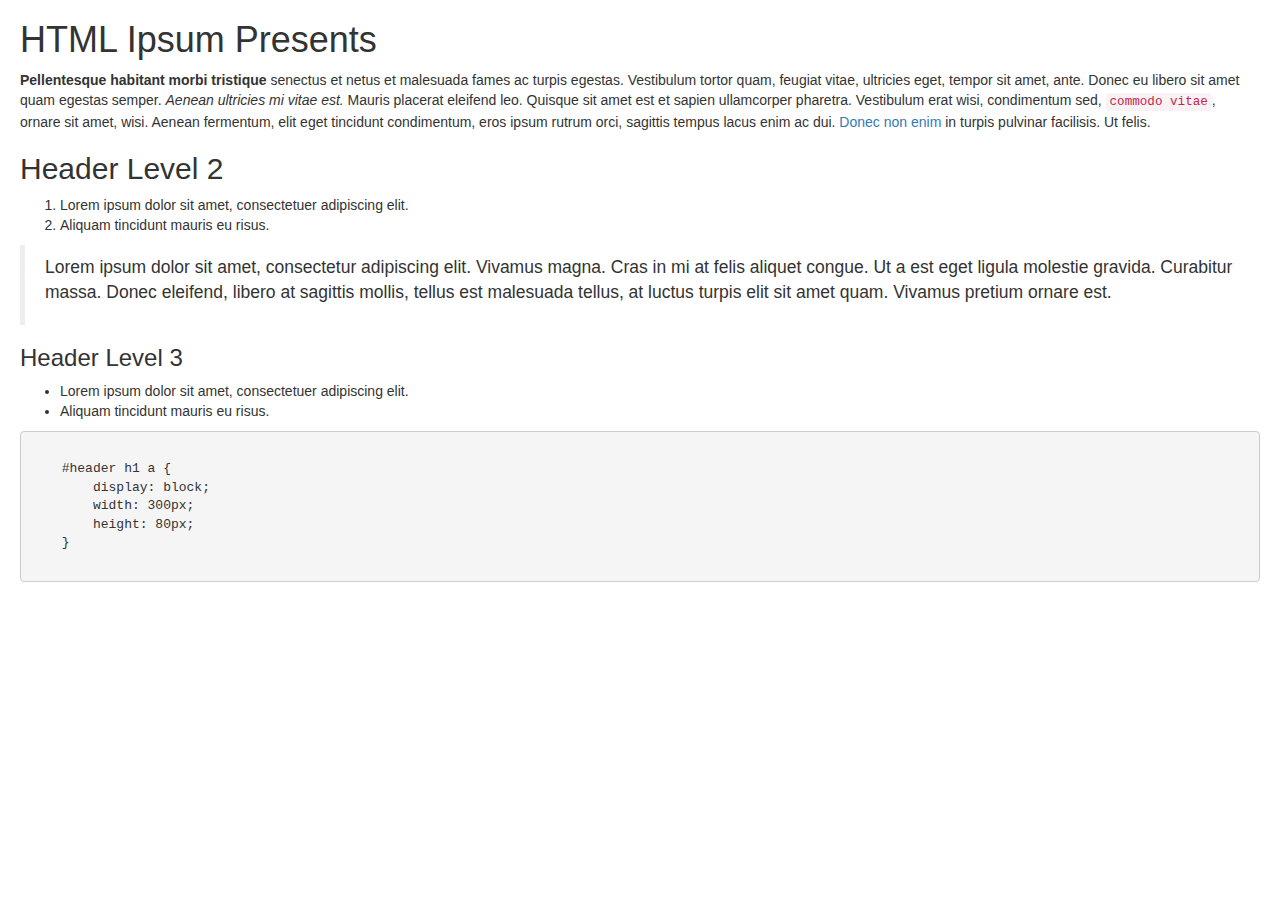
<file: 02-the-building-blocks-of-front-end-development/supporting-materials/practice-keyboard-shortcuts/index.html>
<!DOCTYPE html>
<html lang="en">
<head>
    <meta charset="UTF-8">
    <title>Keyboard Shortcuts - Practice</title>
    <link rel="stylesheet" type="text/css" href="css/main.css" media="screen">
    <style>
        body {
            padding: 0 20px 0 20px;
        }
    </style>
</head>
<body>
    <h1>HTML Ipsum Presents</h1>
           
    <p><strong>Pellentesque habitant morbi tristique</strong> senectus et netus et malesuada fames ac turpis egestas. Vestibulum tortor quam, feugiat vitae, ultricies eget, tempor sit amet, ante. Donec eu libero sit amet quam egestas semper. <em>Aenean ultricies mi vitae est.</em> Mauris placerat eleifend leo. Quisque sit amet est et sapien ullamcorper pharetra. Vestibulum erat wisi, condimentum sed, <code>commodo vitae</code>, ornare sit amet, wisi. Aenean fermentum, elit eget tincidunt condimentum, eros ipsum rutrum orci, sagittis tempus lacus enim ac dui. <a href="#">Donec non enim</a> in turpis pulvinar facilisis. Ut felis.</p>

    <h2>Header Level 2</h2>
               
    <ol>
       <li>Lorem ipsum dolor sit amet, consectetuer adipiscing elit.</li>
       <li>Aliquam tincidunt mauris eu risus.</li>
    </ol>

    <blockquote><p>Lorem ipsum dolor sit amet, consectetur adipiscing elit. Vivamus magna. Cras in mi at felis aliquet congue. Ut a est eget ligula molestie gravida. Curabitur massa. Donec eleifend, libero at sagittis mollis, tellus est malesuada tellus, at luctus turpis elit sit amet quam. Vivamus pretium ornare est.</p></blockquote>

    <h3>Header Level 3</h3>

    <ul>
       <li>Lorem ipsum dolor sit amet, consectetuer adipiscing elit.</li>
       <li>Aliquam tincidunt mauris eu risus.</li>
    </ul>

    <pre><code>
    #header h1 a { 
        display: block; 
        width: 300px; 
        height: 80px; 
    }
    </code></pre>
</body>
</html>
</file>
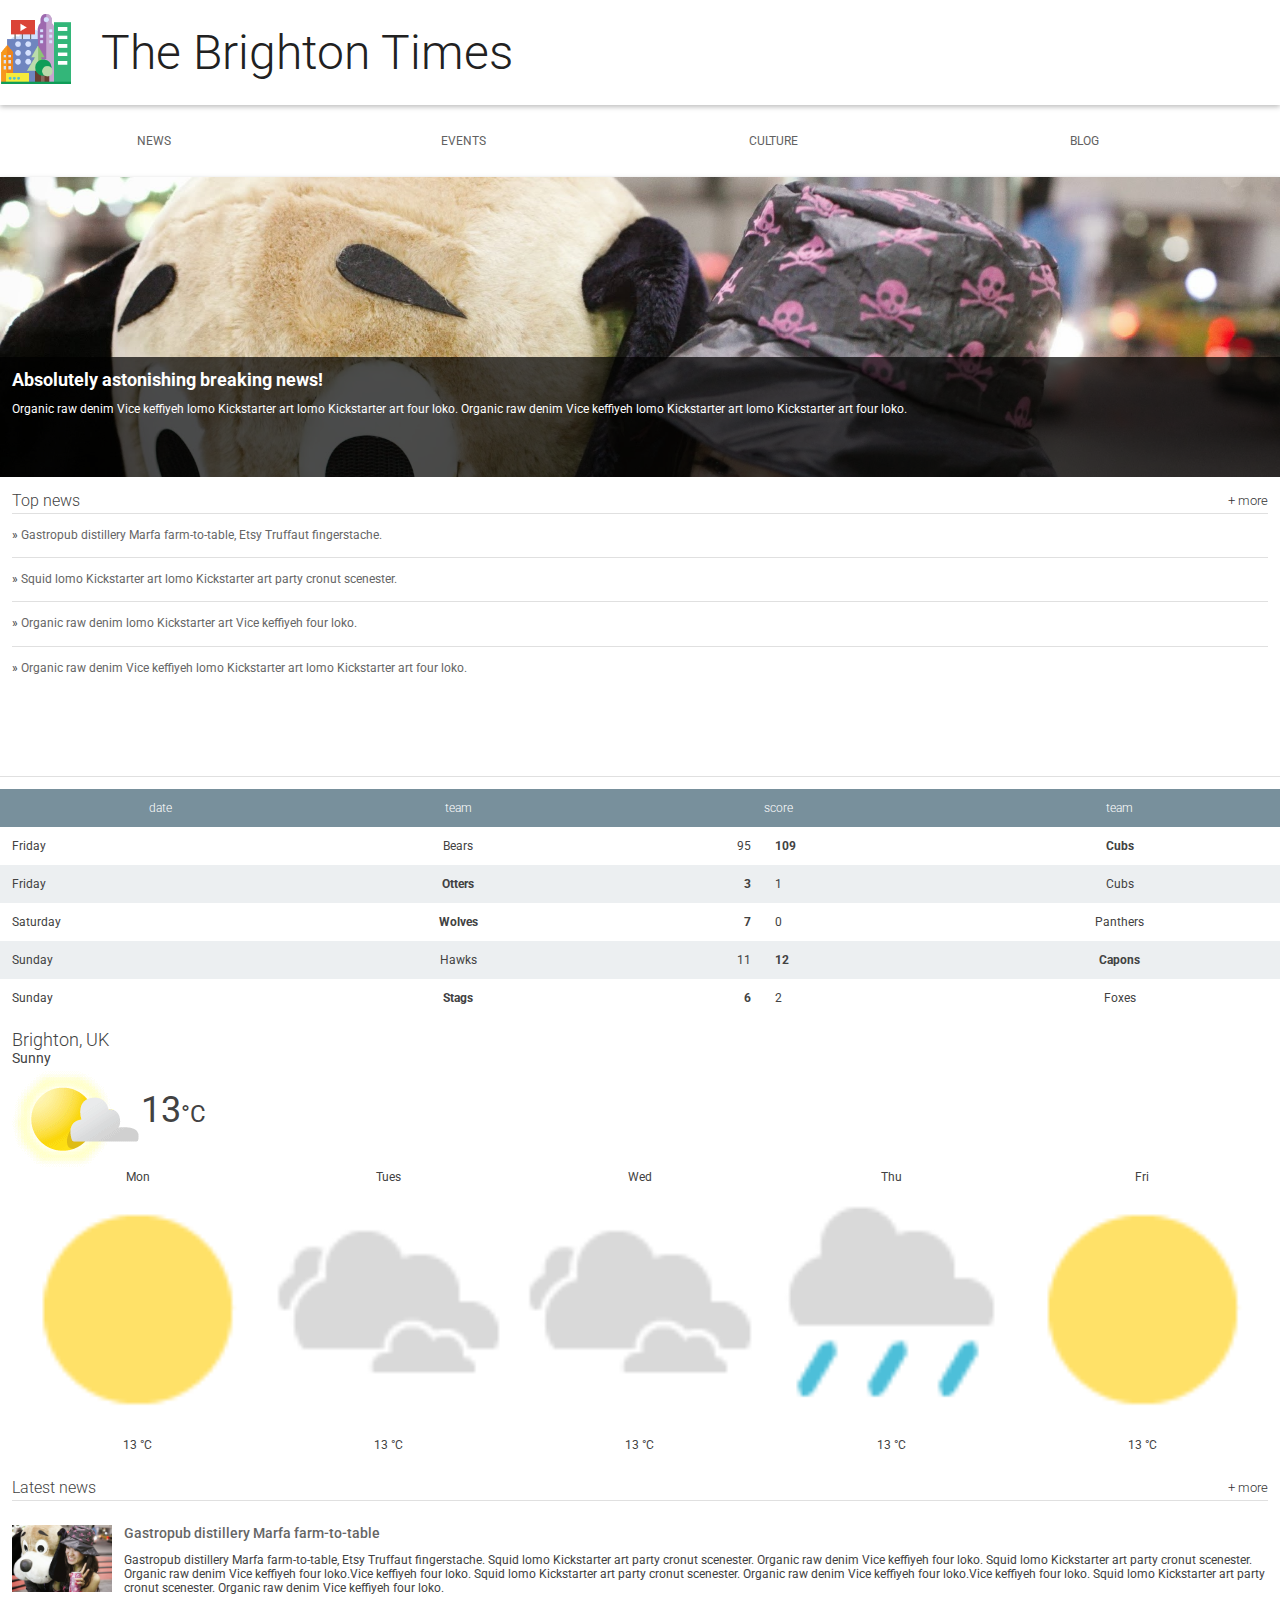
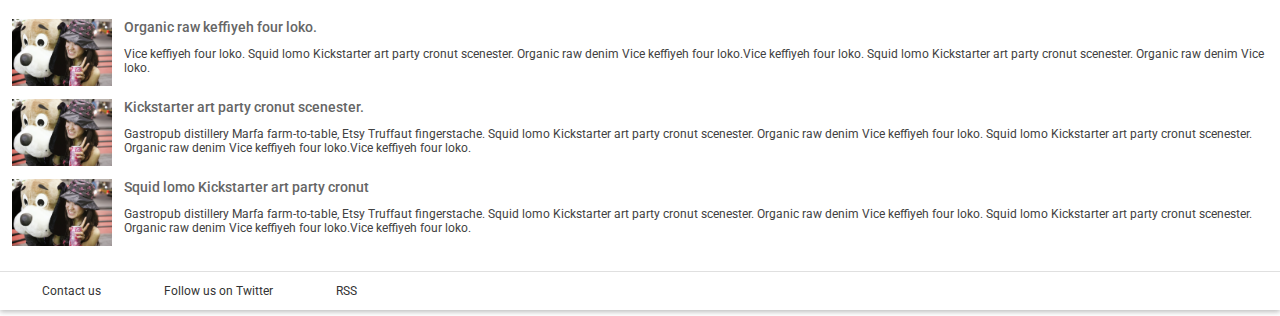
<file: 02-the-building-blocks-of-front-end-development/supporting-materials/RWDF L2 Solution/index.html>
<!doctype html>
<html lang="en">
  <head>
    <meta charset="utf-8">
    <meta name="viewport" content="width=device-width,initial-scale=1">
    <meta http-equiv="X-UA-Compatible" content="IE=edge">
    <title>Brighton Times</title>
    <link href="https://fonts.googleapis.com/css?family=Roboto:300,400,500" rel="stylesheet" type="text/css">
    <link rel="stylesheet" type="text/css" href="main.css">
  </head>
  <body>

    <header class="header">
      <div class="header__inner">
        <img class="header__logo" src="images/city.png" alt="iconic view of a cityscape">
        <h1 class="header__title">
          The Brighton Times
        </h1>
      </div>
    </header>

    <nav id="drawer" class="nav">
      <ul class="nav__list">
        <li class="nav__item"><a href="#">News</a></li>
        <li class="nav__item"><a href="#">Events</a></li>
        <li class="nav__item"><a href="#">Culture</a></li>
        <li class="nav__item"><a href="#">Blog</a></li>
      </ul>
    </nav>

    <main>
      <section class="content">
        <section class="hero">
          <article class="description">
            <h2>Absolutely astonishing breaking news!</h2>
            <p>Organic raw denim Vice keffiyeh lomo Kickstarter art lomo Kickstarter art four loko. Organic raw denim Vice keffiyeh lomo Kickstarter art lomo Kickstarter art four loko.</p>
          </article>
        </section>

        <section class="news top-news">
          <h2 class="news__title">Top news <a href="#" class="news__more">+ more</a></h2>
          <ul>
            <li class="top-news__item">
              <a href="#">Gastropub distillery Marfa farm-to-table, Etsy Truffaut fingerstache.</a>
            </li>
            <li class="top-news__item">
              <a href="#">Squid lomo Kickstarter art lomo Kickstarter art party cronut scenester.</a>
            </li>
            <li class="top-news__item">
              <a href="#">Organic raw denim lomo Kickstarter art Vice keffiyeh four loko.</a>
            </li>
            <li class="top-news__item">
              <a href="#">Organic raw denim Vice keffiyeh lomo Kickstarter art lomo Kickstarter art four loko.</a>
            </li>
          </ul>
        </section>

        <section class="scores">
          <table class="scores__table">
            <thead>
              <tr>
                <th>date</th>
                <th>team</th>
                <th colspan="2">score</th>
                <th>team</th>
              </tr>
            </thead>
            <tbody>
              <tr>
                <td>Friday</td>
                <td>Bears</td>
                <td>95</td>
                <td class="winner">109</td>
                <td class="winner">Cubs</td>
              </tr>
              <tr>
                <td>Friday</td>
                <td class="winner">Otters</td>
                <td class="winner">3</td>
                <td>1</td>
                <td>Cubs</td>
              </tr>
              <tr>
                <td>Saturday</td>
                <td class="winner">Wolves</td>
                <td class="winner">7</td>
                <td>0</td>
                <td>Panthers</td>
              </tr>
              <tr>
                <td>Sunday</td>
                <td>Hawks</td>
                <td>11</td>
                <td class="winner">12</td>
                <td class="winner">Capons</td>
              </tr>
              <tr>
                <td>Sunday</td>
                <td class="winner">Stags</td>
                <td class="winner">6</td>
                <td>2</td>
                <td>Foxes</td>
              </tr>
              
            </tbody>
          </table>
        </section>

        <section class="weather">
          <span class="weather__location">Brighton, UK</span>
          <span class="weather__desc">Sunny</span>
          <span class="weather__today">
          <img class="weather__today__image" src="images/weather.png" alt="icon of a partially sunny day"><span class="weather__today__temp">13</span><span class="weather__today__deg">&deg;C</span>
          </span>
          <ul class="weather__next">
            <li class="weather__next__item">
              <span>Mon</span>
              <img class="weather__next__image" src="images/sunny.png" alt="icon of a sunny day">
              <span>13 &deg;C</span>
            </li><li class="weather__next__item">
              <span>Tues</span>
              <img class="weather__next__image" src="images/cloudy.png" alt="icon of a cloudy day">
              <span>13 &deg;C</span>
            </li><li class="weather__next__item">
              <span>Wed</span>
              <img class="weather__next__image" src="images/cloudy.png" alt="icon of a cloudy day">
              <span>13 &deg;C</span>
            </li><li class="weather__next__item">
              <span>Thu</span>
              <img class="weather__next__image" src="images/rain.png" alt="icon of a rainy day">
              <span>13 &deg;C</span>
            </li><li class="weather__next__item">
              <span>Fri</span>
              <img class="weather__next__image" src="images/sunny.png" alt="icon of a sunny day">
              <span>13 &deg;C</span>
            </li>
          </ul>
        </section>

        <section class="news recent-news">
          <h2 class="news__title">Latest news <a href="#" class="news__more">+ more</a></h2>
          <ul>
            <li class="snippet">
              <img class="snippet__thumbnail" src="images/dog.jpg" alt="picture of a girl with a large, stuffed dog toy">
              <h3 class="snippet__title"><a href="#">Gastropub distillery Marfa farm-to-table</a></h3>
              <p>Gastropub distillery Marfa farm-to-table, Etsy Truffaut fingerstache.
              Squid lomo Kickstarter art party cronut scenester. Organic raw denim Vice keffiyeh four loko. Squid lomo Kickstarter art party cronut scenester. Organic raw denim Vice keffiyeh four loko.Vice keffiyeh four loko. Squid lomo Kickstarter art party cronut scenester. Organic raw denim Vice keffiyeh four loko.Vice keffiyeh four loko. Squid lomo Kickstarter art party cronut scenester. Organic raw denim Vice keffiyeh four loko.
              </p>
            </li>
            <li class="snippet">
              <img class="snippet__thumbnail" src="images/dog.jpg" alt="picture of a girl with a large, stuffed dog toy">
              <h3 class="snippet__title"><a href="#">Organic raw keffiyeh four loko.</a></h3>
              <p>Vice keffiyeh four loko. Squid lomo Kickstarter art party cronut scenester. Organic raw denim Vice keffiyeh four loko.Vice keffiyeh four loko. Squid lomo Kickstarter art party cronut scenester. Organic raw denim Vice loko.
              </p>
            </li>
            <li class="snippet">
              <img class="snippet__thumbnail" src="images/dog.jpg" alt="picture of a girl with a large, stuffed dog toy">
              <h3 class="snippet__title"><a href="#">Kickstarter art party cronut scenester.</a></h3>
              <p>Gastropub distillery Marfa farm-to-table, Etsy Truffaut fingerstache.
              Squid lomo Kickstarter art party cronut scenester. Organic raw denim Vice keffiyeh four loko. Squid lomo Kickstarter art party cronut scenester. Organic raw denim Vice keffiyeh four loko.Vice keffiyeh four loko.
              </p>
            </li>
            <li class="snippet">
              <img class="snippet__thumbnail" src="images/dog.jpg" alt="picture of a girl with a large, stuffed dog toy">
              <h3 class="snippet__title"><a href="#">Squid lomo Kickstarter art party cronut </a></h3>
              <p>Gastropub distillery Marfa farm-to-table, Etsy Truffaut fingerstache.
              Squid lomo Kickstarter art party cronut scenester. Organic raw denim Vice keffiyeh four loko. Squid lomo Kickstarter art party cronut scenester. Organic raw denim Vice keffiyeh four loko.Vice keffiyeh four loko.
              </p>
            </li>
          </ul>
        </section>
      </section>
      <footer>
        <ul>
          <li><a href="#">Contact us</a></li>
          <li><a href="#">Follow us on Twitter</a></li>
          <li><a href="#">RSS</a></li>
        </ul>
      </footer>
    </main>
  </body>
</html>
</file>
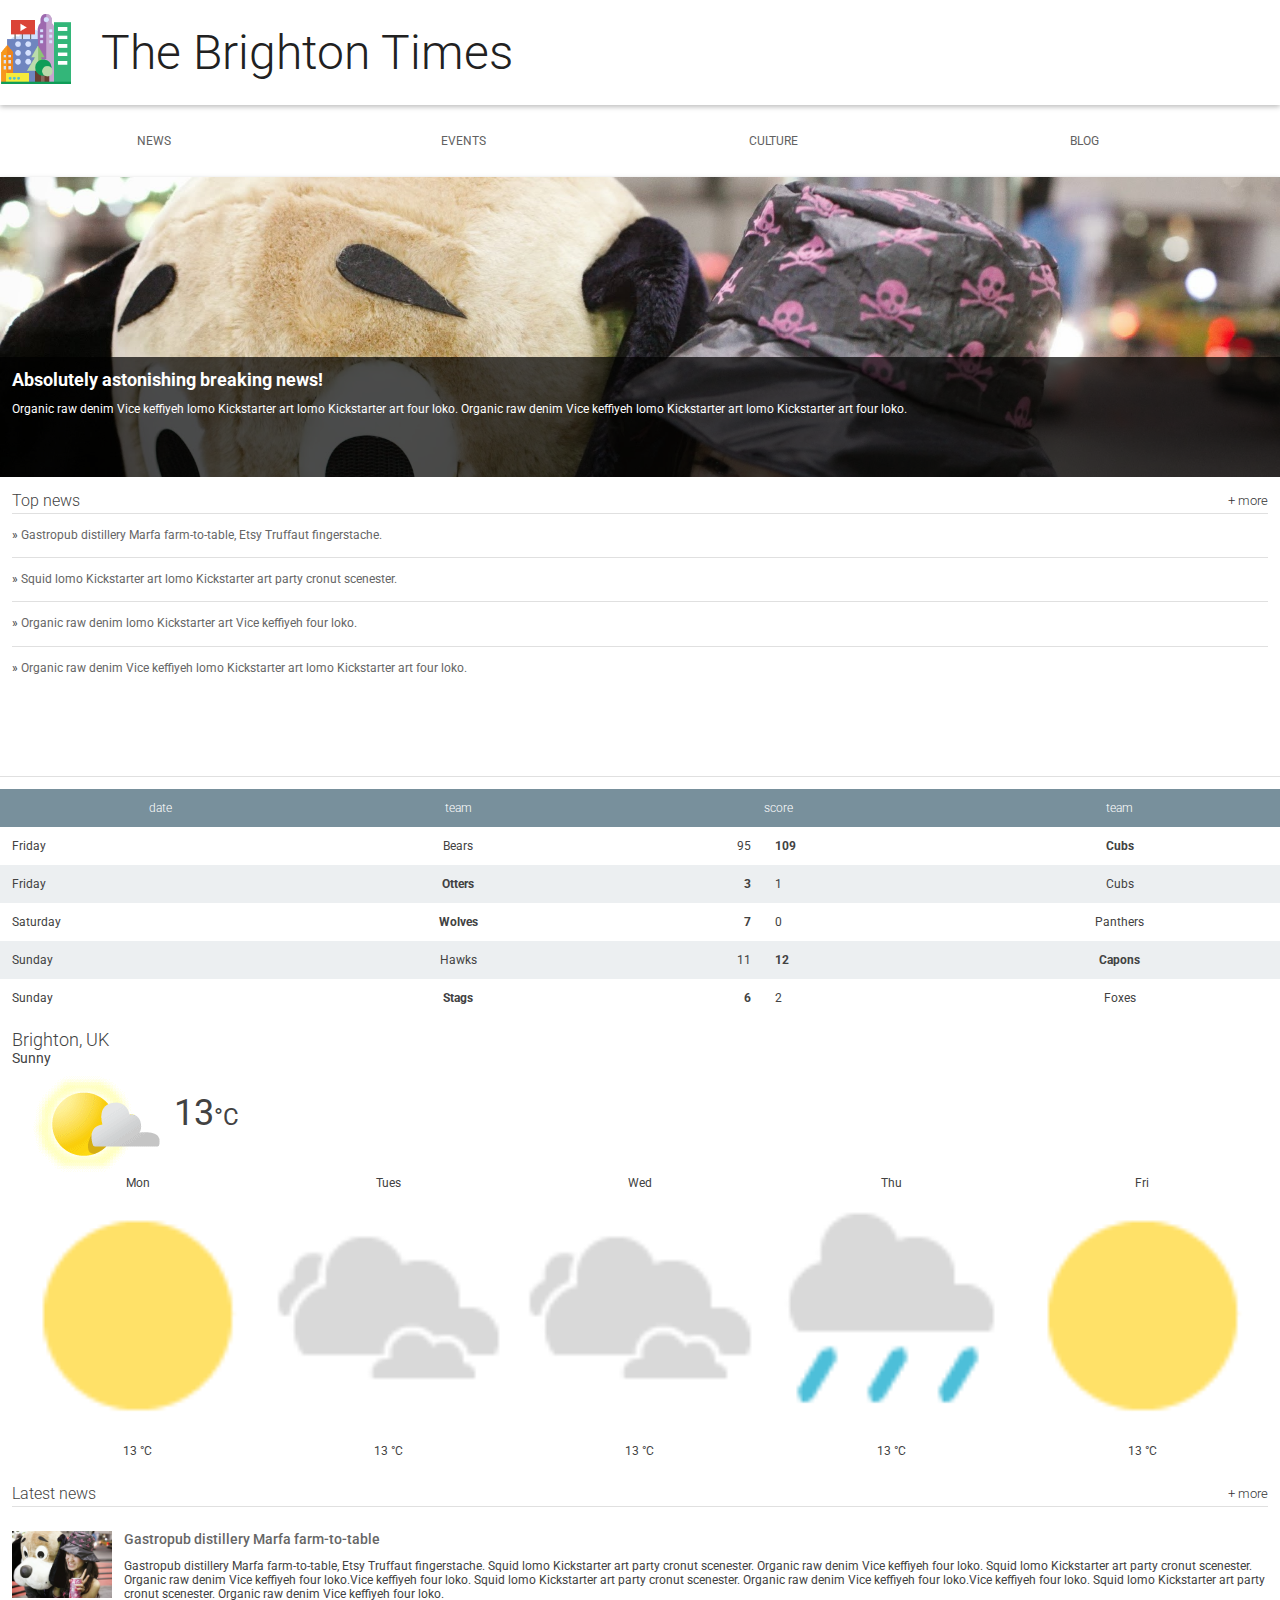
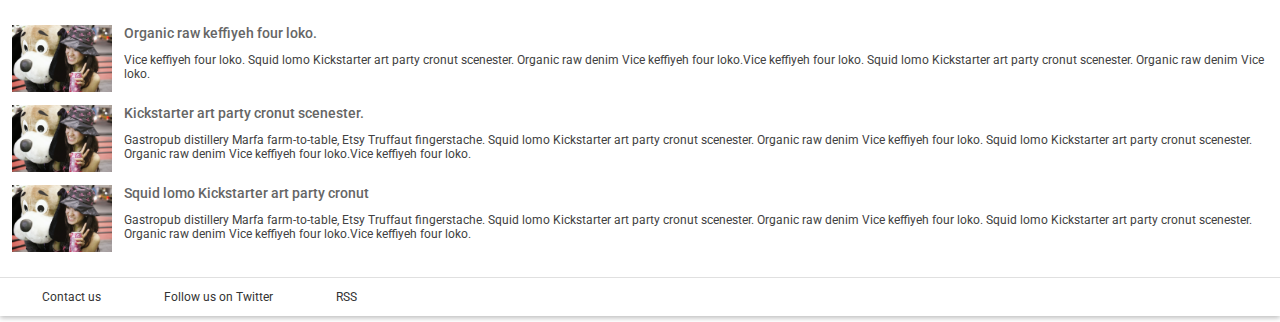
<file: 02-the-building-blocks-of-front-end-development/supporting-materials/RWDF L2 Start/index.html>
<!doctype html>
<html lang="en">
  <head>
    <meta charset="utf-8">
    <meta name="viewport" content="width=device-width, initial-scale=1.0">
    <meta http-equiv="X-UA-Compatible" content="IE=edge">
    <title>Brighton Times</title>
    <link href="https://fonts.googleapis.com/css?family=Roboto:300,400,500" rel="stylesheet" type="text/css">
    <link rel="stylesheet" type="text/css" href="main.css">
  </head>
  <body>

    <header class="header">
      <div class="header__inner">
        <img class="header__logo" src="images/city.png" alt="iconic view of a cityscape">
        <h1 class="header__title">
          The Brighton Times
        </h1>
      </div>
    </header>

    <nav id="drawer" class="nav">
      <ul class="nav__list">
        <li class="nav__item"><a href="#">News</a></li>
        <li class="nav__item"><a href="#">Events</a></li>
        <li class="nav__item"><a href="#">Culture</a></li>
        <li class="nav__item"><a href="#">Blog</a></li>
      </ul>
    </nav>

    <main>
      <section class="content">
        <section class="hero">
          <article class="description">
            <h2>Absolutely astonishing breaking news!</h2>
            <p>Organic raw denim Vice keffiyeh lomo Kickstarter art lomo Kickstarter art four loko. Organic raw denim Vice keffiyeh lomo Kickstarter art lomo Kickstarter art four loko.</p>
          </article>
        </section>

        <section class="news top-news">
          <h2 class="news__title">Top news <a href="#" class="news__more">+ more</a></h2>
          <ul>
            <li class="top-news__item">
              <a href="#">Gastropub distillery Marfa farm-to-table, Etsy Truffaut fingerstache.</a>
            </li>
            <li class="top-news__item">
              <a href="#">Squid lomo Kickstarter art lomo Kickstarter art party cronut scenester.</a>
            </li>
            <li class="top-news__item">
              <a href="#">Organic raw denim lomo Kickstarter art Vice keffiyeh four loko.</a>
            </li>
            <li class="top-news__item">
              <a href="#">Organic raw denim Vice keffiyeh lomo Kickstarter art lomo Kickstarter art four loko.</a>
            </li>
          </ul>
        </section>

        <section class="scores">
          <table class="scores__table">
            <thead>
              <tr>
                <th>date</th>
                <th>team</th>
                <th colspan="2">score</th>
                <th>team</th>
              </tr>
            </thead>
            <tbody>
              <tr>
                <td>Friday</td>
                <td>Bears</td>
                <td>95</td>
                <td class="winner">109</td>
                <td class="winner">Cubs</td>
              </tr>
              <tr>
                <td>Friday</td>
                <td class="winner">Otters</td>
                <td class="winner">3</td>
                <td>1</td>
                <td>Cubs</td>
              </tr>
              <tr>
                <td>Saturday</td>
                <td class="winner">Wolves</td>
                <td class="winner">7</td>
                <td>0</td>
                <td>Panthers</td>
              </tr>
              <tr>
                <td>Sunday</td>
                <td>Hawks</td>
                <td>11</td>
                <td class="winner">12</td>
                <td class="winner">Capons</td>
              </tr>
              <tr>
                <td>Sunday</td>
                <td class="winner">Stags</td>
                <td class="winner">6</td>
                <td>2</td>
                <td>Foxes</td>
              </tr>
              
            </tbody>
          </table>
        </section>

        <section class="weather">
          <span class="weather__location">Brighton, UK</span>
          <span class="weather__desc">Sunny</span>
          <span class="weather__today">
          <img class="weather__today__image" src="images/weather.png" alt="icon of a partially sunny day"><span class="weather__today__temp">13</span><span class="weather__today__deg">&deg;C</span>
          </span>
          <ul class="weather__next">
            <li class="weather__next__item">
              <span>Mon</span>
              <img class="weather__next__image" src="images/sunny.png" alt="icon of a sunny day">
              <span>13 &deg;C</span>
            </li><li class="weather__next__item">
              <span>Tues</span>
              <img class="weather__next__image" src="images/cloudy.png" alt="icon of a cloudy day">
              <span>13 &deg;C</span>
            </li><li class="weather__next__item">
              <span>Wed</span>
              <img class="weather__next__image" src="images/cloudy.png" alt="icon of a cloudy day">
              <span>13 &deg;C</span>
            </li><li class="weather__next__item">
              <span>Thu</span>
              <img class="weather__next__image" src="images/rain.png" alt="icon of a rainy day">
              <span>13 &deg;C</span>
            </li><li class="weather__next__item">
              <span>Fri</span>
              <img class="weather__next__image" src="images/sunny.png" alt="icon of a sunny day">
              <span>13 &deg;C</span>
            </li>
          </ul>
        </section>

        <section class="news recent-news">
          <h2 class="news__title">Latest news <a href="#" class="news__more">+ more</a></h2>
          <ul>
            <li class="snippet">
              <img class="snippet__thumbnail" src="images/dog.jpg" alt="picture of a girl with a large, stuffed dog toy">
              <h3 class="snippet__title"><a href="#">Gastropub distillery Marfa farm-to-table</a></h3>
              <p>Gastropub distillery Marfa farm-to-table, Etsy Truffaut fingerstache.
              Squid lomo Kickstarter art party cronut scenester. Organic raw denim Vice keffiyeh four loko. Squid lomo Kickstarter art party cronut scenester. Organic raw denim Vice keffiyeh four loko.Vice keffiyeh four loko. Squid lomo Kickstarter art party cronut scenester. Organic raw denim Vice keffiyeh four loko.Vice keffiyeh four loko. Squid lomo Kickstarter art party cronut scenester. Organic raw denim Vice keffiyeh four loko.
              </p>
            </li>
            <li class="snippet">
              <img class="snippet__thumbnail" src="images/dog.jpg" alt="picture of a girl with a large, stuffed dog toy">
              <h3 class="snippet__title"><a href="#">Organic raw keffiyeh four loko.</a></h3>
              <p>Vice keffiyeh four loko. Squid lomo Kickstarter art party cronut scenester. Organic raw denim Vice keffiyeh four loko.Vice keffiyeh four loko. Squid lomo Kickstarter art party cronut scenester. Organic raw denim Vice loko.
              </p>
            </li>
            <li class="snippet">
              <img class="snippet__thumbnail" src="images/dog.jpg" alt="picture of a girl with a large, stuffed dog toy">
              <h3 class="snippet__title"><a href="#">Kickstarter art party cronut scenester.</a></h3>
              <p>Gastropub distillery Marfa farm-to-table, Etsy Truffaut fingerstache.
              Squid lomo Kickstarter art party cronut scenester. Organic raw denim Vice keffiyeh four loko. Squid lomo Kickstarter art party cronut scenester. Organic raw denim Vice keffiyeh four loko.Vice keffiyeh four loko.
              </p>
            </li>
            <li class="snippet">
              <img class="snippet__thumbnail" src="images/dog.jpg" alt="picture of a girl with a large, stuffed dog toy">
              <h3 class="snippet__title"><a href="#">Squid lomo Kickstarter art party cronut </a></h3>
              <p>Gastropub distillery Marfa farm-to-table, Etsy Truffaut fingerstache.
              Squid lomo Kickstarter art party cronut scenester. Organic raw denim Vice keffiyeh four loko. Squid lomo Kickstarter art party cronut scenester. Organic raw denim Vice keffiyeh four loko.Vice keffiyeh four loko.
              </p>
            </li>
          </ul>
        </section>
      </section>
      <footer>
        <ul>
          <li><a href="#">Contact us</a></li>
          <li><a href="#">Follow us on Twitter</a></li>
          <li><a href="#">RSS</a></li>
        </ul>
      </footer>
    </main>
  </body>
</html>
</file>
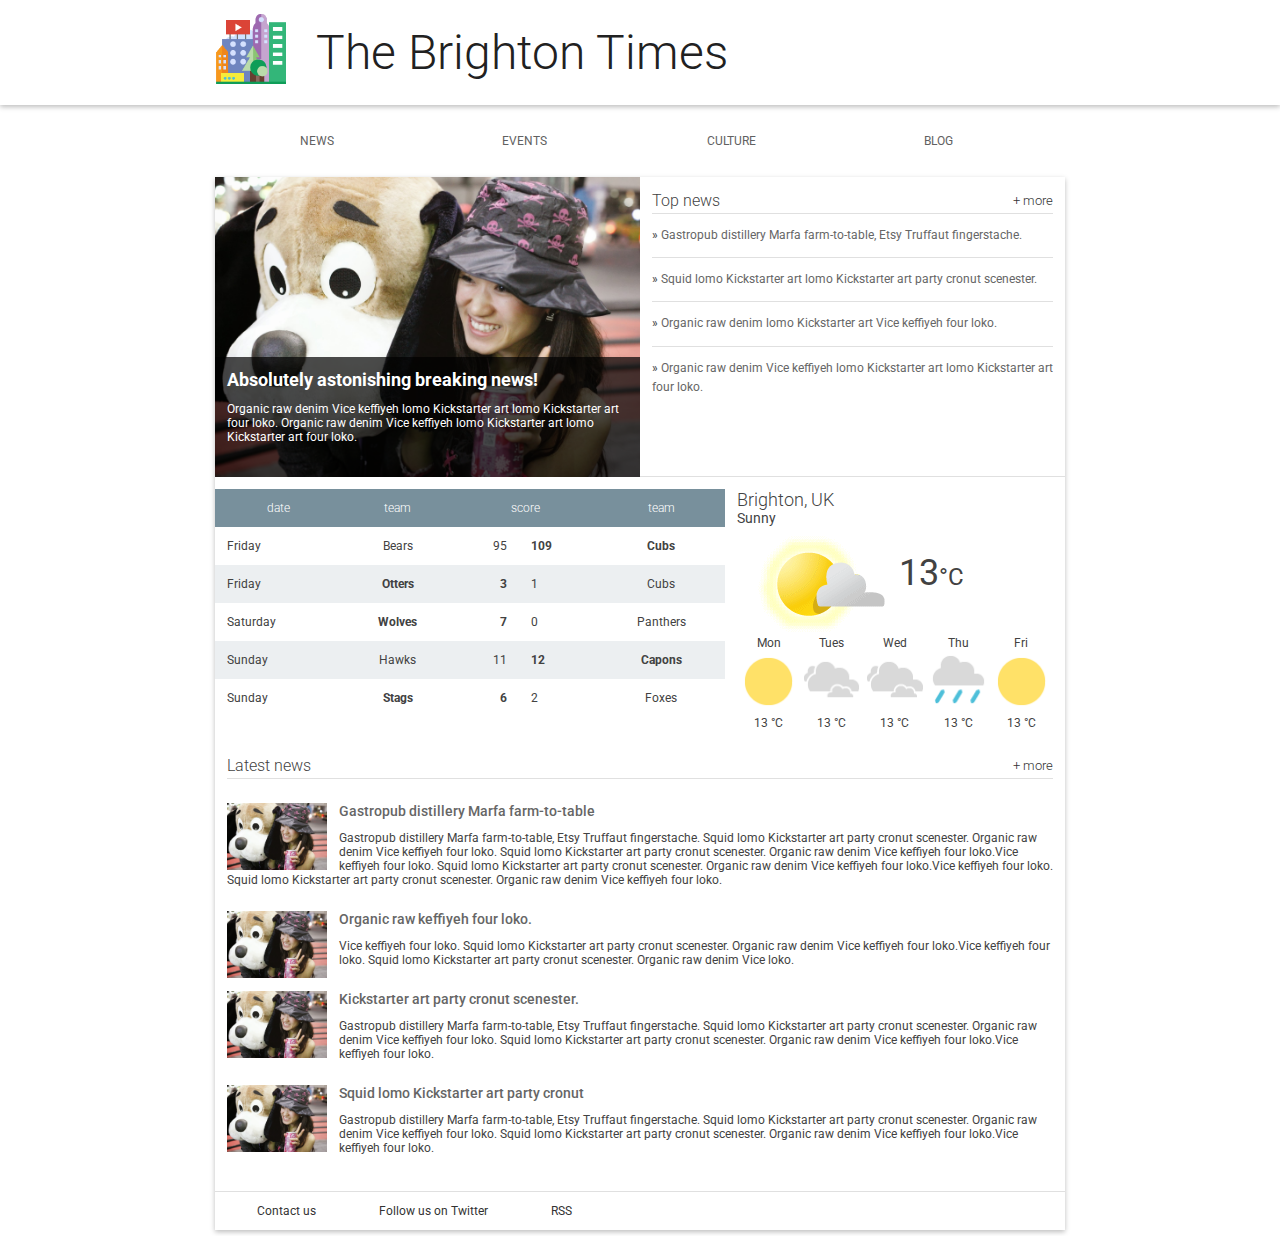
<file: 02-the-building-blocks-of-front-end-development/supporting-materials/RWDF L4 Solution/index.html>
<!doctype html>
<html lang="en">
  <head>
    <meta charset="utf-8">
    <meta name="viewport" content="width=device-width,initial-scale=1">
    <meta http-equiv="X-UA-Compatible" content="IE=edge">
    <title>Brighton Times</title>
    <link href="https://fonts.googleapis.com/css?family=Roboto:300,400,500" rel="stylesheet" type="text/css">
    <link rel="stylesheet" type="text/css" href="main.css">
    <link rel="stylesheet" type="text/css" href="responsive.css">
  </head>
  <body>

    <header class="header">
      <div class="header__inner">
        <img class="header__logo" src="images/city.png" alt="iconic view of a cityscape">
        <h1 class="header__title">
          The Brighton Times
        </h1>
        <a id="menu" class="header__menu">
          <svg xmlns="http://www.w3.org/2000/svg" viewBox="0 0 24 24">
            <path d="M2 6h20v3H2zm0 5h20v3H2zm0 5h20v3H2z"/>
          </svg>
        </a>
      </div>
    </header>

    <nav id="drawer" class="nav">
      <ul class="nav__list">
        <li class="nav__item"><a href="#">News</a></li>
        <li class="nav__item"><a href="#">Events</a></li>
        <li class="nav__item"><a href="#">Culture</a></li>
        <li class="nav__item"><a href="#">Blog</a></li>
      </ul>
    </nav>

    <main>
      <section class="content">
        <section class="hero">
          <article class="description">
            <h2>Absolutely astonishing breaking news!</h2>
            <p>Organic raw denim Vice keffiyeh lomo Kickstarter art lomo Kickstarter art four loko. Organic raw denim Vice keffiyeh lomo Kickstarter art lomo Kickstarter art four loko.</p>
          </article>
        </section>

        <section class="news top-news">
          <h2 class="news__title">Top news <a href="#" class="news__more">+ more</a></h2>
          <ul>
            <li class="top-news__item">
              <a href="#">Gastropub distillery Marfa farm-to-table, Etsy Truffaut fingerstache.</a>
            </li>
            <li class="top-news__item">
              <a href="#">Squid lomo Kickstarter art lomo Kickstarter art party cronut scenester.</a>
            </li>
            <li class="top-news__item">
              <a href="#">Organic raw denim lomo Kickstarter art Vice keffiyeh four loko.</a>
            </li>
            <li class="top-news__item">
              <a href="#">Organic raw denim Vice keffiyeh lomo Kickstarter art lomo Kickstarter art four loko.</a>
            </li>
          </ul>
        </section>

        <section class="scores">
          <table class="scores__table">
            <thead>
              <tr>
                <th>date</th>
                <th>team</th>
                <th colspan="2">score</th>
                <th>team</th>
              </tr>
            </thead>
            <tbody>
              <tr>
                <td>Friday</td>
                <td>Bears</td>
                <td>95</td>
                <td class="winner">109</td>
                <td class="winner">Cubs</td>
              </tr>
              <tr>
                <td>Friday</td>
                <td class="winner">Otters</td>
                <td class="winner">3</td>
                <td>1</td>
                <td>Cubs</td>
              </tr>
              <tr>
                <td>Saturday</td>
                <td class="winner">Wolves</td>
                <td class="winner">7</td>
                <td>0</td>
                <td>Panthers</td>
              </tr>
              <tr>
                <td>Sunday</td>
                <td>Hawks</td>
                <td>11</td>
                <td class="winner">12</td>
                <td class="winner">Capons</td>
              </tr>
              <tr>
                <td>Sunday</td>
                <td class="winner">Stags</td>
                <td class="winner">6</td>
                <td>2</td>
                <td>Foxes</td>
              </tr>
              
            </tbody>
          </table>
        </section>

        <section class="weather">
          <span class="weather__location">Brighton, UK</span>
          <span class="weather__desc">Sunny</span>
          <span class="weather__today">
          <img class="weather__today__image" src="images/weather.png" alt="icon of a partially cloudy day"><span class="weather__today__temp">13</span><span class="weather__today__deg">&deg;C</span>
          </span>
          <ul class="weather__next">
            <li class="weather__next__item">
              <span>Mon</span>
              <img class="weather__next__image" src="images/sunny.png" alt="icon of a sunny day">
              <span>13 &deg;C</span>
            </li><li class="weather__next__item">
              <span>Tues</span>
              <img class="weather__next__image" src="images/cloudy.png" alt="icon of a cloudy day">
              <span>13 &deg;C</span>
            </li><li class="weather__next__item">
              <span>Wed</span>
              <img class="weather__next__image" src="images/cloudy.png" alt="icon of a cloudy day">
              <span>13 &deg;C</span>
            </li><li class="weather__next__item">
              <span>Thu</span>
              <img class="weather__next__image" src="images/rain.png" alt="icon of a rainy day">
              <span>13 &deg;C</span>
            </li><li class="weather__next__item">
              <span>Fri</span>
              <img class="weather__next__image" src="images/sunny.png" alt="icon of a sunny day">
              <span>13 &deg;C</span>
            </li>
          </ul>
        </section>

        <section class="news recent-news">
          <h2 class="news__title">Latest news <a href="#" class="news__more">+ more</a></h2>
          <ul>
            <li class="snippet">
              <img class="snippet__thumbnail" src="images/dog.jpg" alt="picture of a girl with a large, stuffed dog toy">
              <h3 class="snippet__title"><a href="#">Gastropub distillery Marfa farm-to-table</a></h3>
              <p>Gastropub distillery Marfa farm-to-table, Etsy Truffaut fingerstache.
              Squid lomo Kickstarter art party cronut scenester. Organic raw denim Vice keffiyeh four loko. Squid lomo Kickstarter art party cronut scenester. Organic raw denim Vice keffiyeh four loko.Vice keffiyeh four loko. Squid lomo Kickstarter art party cronut scenester. Organic raw denim Vice keffiyeh four loko.Vice keffiyeh four loko. Squid lomo Kickstarter art party cronut scenester. Organic raw denim Vice keffiyeh four loko.
              </p>
            </li>
            <li class="snippet">
              <img class="snippet__thumbnail" src="images/dog.jpg" alt="picture of a girl with a large, stuffed dog toy">
              <h3 class="snippet__title"><a href="#">Organic raw keffiyeh four loko.</a></h3>
              <p>Vice keffiyeh four loko. Squid lomo Kickstarter art party cronut scenester. Organic raw denim Vice keffiyeh four loko.Vice keffiyeh four loko. Squid lomo Kickstarter art party cronut scenester. Organic raw denim Vice loko.
              </p>
            </li>
            <li class="snippet">
              <img class="snippet__thumbnail" src="images/dog.jpg" alt="picture of a girl with a large, stuffed dog toy">
              <h3 class="snippet__title"><a href="#">Kickstarter art party cronut scenester.</a></h3>
              <p>Gastropub distillery Marfa farm-to-table, Etsy Truffaut fingerstache.
              Squid lomo Kickstarter art party cronut scenester. Organic raw denim Vice keffiyeh four loko. Squid lomo Kickstarter art party cronut scenester. Organic raw denim Vice keffiyeh four loko.Vice keffiyeh four loko.
              </p>
            </li>
            <li class="snippet">
              <img class="snippet__thumbnail" src="images/dog.jpg" alt="picture of a girl with a large, stuffed dog toy">
              <h3 class="snippet__title"><a href="#">Squid lomo Kickstarter art party cronut </a></h3>
              <p>Gastropub distillery Marfa farm-to-table, Etsy Truffaut fingerstache.
              Squid lomo Kickstarter art party cronut scenester. Organic raw denim Vice keffiyeh four loko. Squid lomo Kickstarter art party cronut scenester. Organic raw denim Vice keffiyeh four loko.Vice keffiyeh four loko.
              </p>
            </li>
          </ul>
        </section>
      </section>
      <footer>
        <ul>
          <li><a href="#">Contact us</a></li>
          <li><a href="#">Follow us on Twitter</a></li>
          <li><a href="#">RSS</a></li>
        </ul>
      </footer>
    </main>
    <script>
      /*
       * Open the drawer when the menu ison is clicked.
       */
      var menu = document.querySelector('#menu');
      var main = document.querySelector('main');
      var drawer = document.querySelector('.nav');

      menu.addEventListener('click', function(e) {
        drawer.classList.toggle('open');
        e.stopPropagation();
      });
      main.addEventListener('click', function() {
        drawer.classList.remove('open');
      });

    </script>
  </body>
</html>
</file>
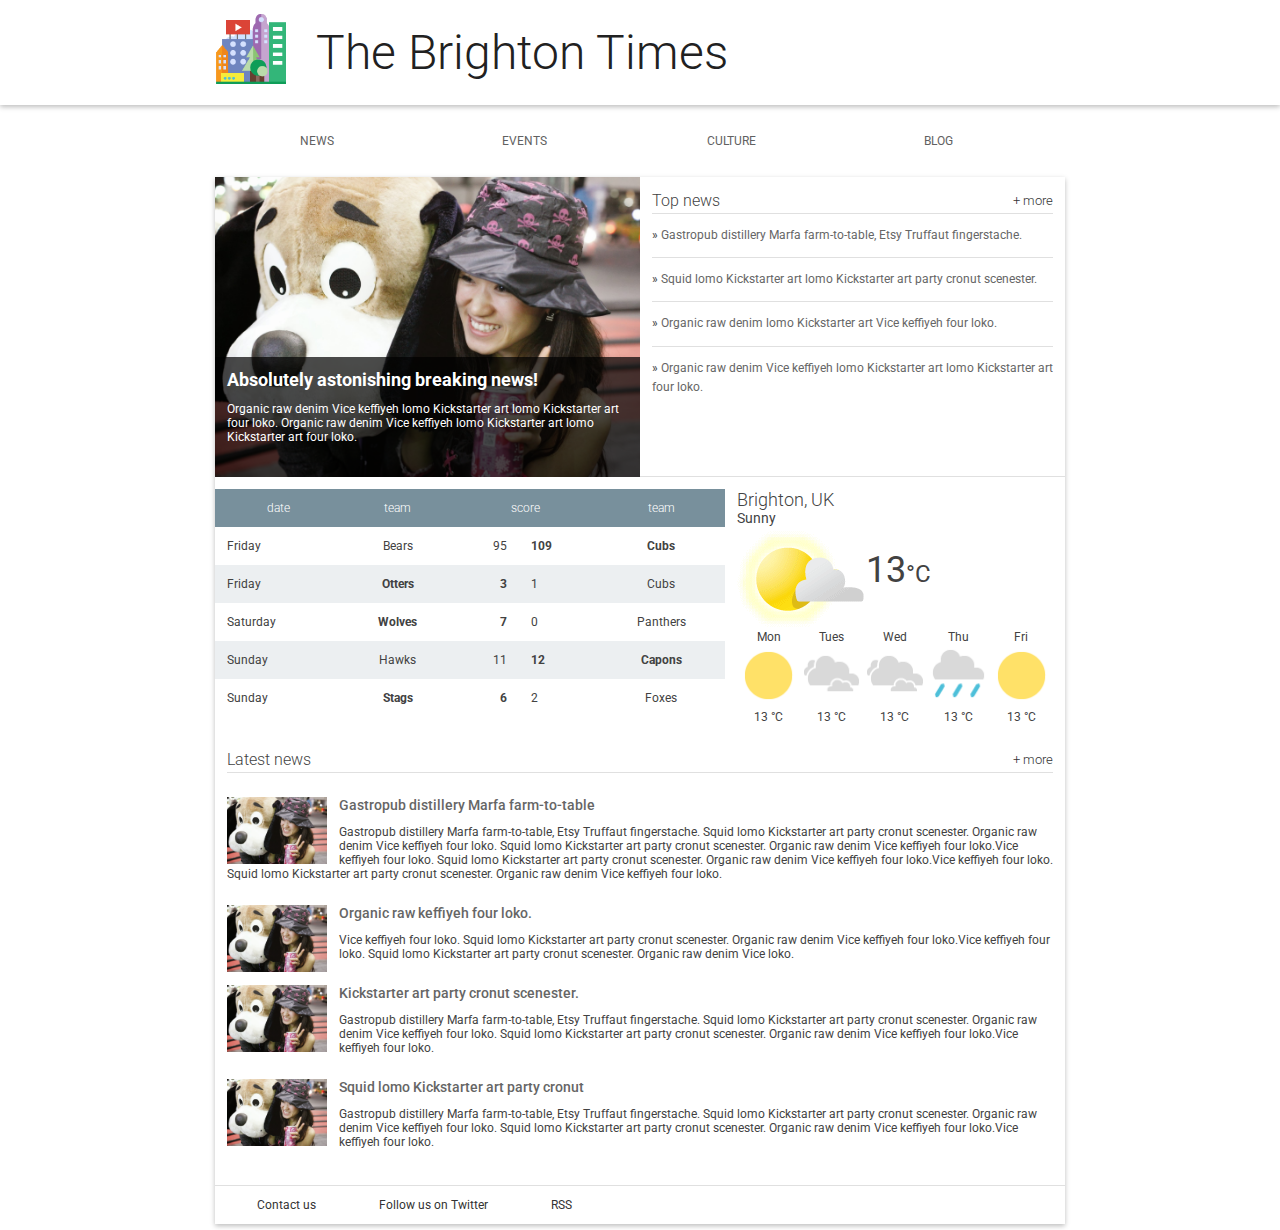
<file: 02-the-building-blocks-of-front-end-development/supporting-materials/RWDF L4 Start/index.html>
<!doctype html>
<html lang="en">
  <head>
    <meta charset="utf-8">
    <meta name="viewport" content="width=device-width,initial-scale=1">
    <meta http-equiv="X-UA-Compatible" content="IE=edge">
    <title>Brighton Times</title>
    <link href="https://fonts.googleapis.com/css?family=Roboto:300,400,500" rel="stylesheet" type="text/css">
    <link rel="stylesheet" type="text/css" href="main.css">
    <link rel="stylesheet" type="text/css" href="responsive.css">
  </head>
  <body>

    <header class="header">
      <div class="header__inner">
        <img class="header__logo" src="images/city.png" alt="iconic view of a cityscape">
        <h1 class="header__title">
          The Brighton Times
        </h1>
        <a id="menu" class="header__menu">
          <svg xmlns="http://www.w3.org/2000/svg" viewBox="0 0 24 24">
            <path d="M2 6h20v3H2zm0 5h20v3H2zm0 5h20v3H2z"/>
          </svg>
        </a>
      </div>
    </header>

    <nav id="drawer" class="nav">
      <ul class="nav__list">
        <li class="nav__item"><a href="#">News</a></li>
        <li class="nav__item"><a href="#">Events</a></li>
        <li class="nav__item"><a href="#">Culture</a></li>
        <li class="nav__item"><a href="#">Blog</a></li>
      </ul>
    </nav>

    <main>
      <section class="content">
        <section class="hero">
          <article class="description">
            <h2>Absolutely astonishing breaking news!</h2>
            <p>Organic raw denim Vice keffiyeh lomo Kickstarter art lomo Kickstarter art four loko. Organic raw denim Vice keffiyeh lomo Kickstarter art lomo Kickstarter art four loko.</p>
          </article>
        </section>

        <section class="news top-news">
          <h2 class="news__title">Top news <a href="#" class="news__more">+ more</a></h2>
          <ul>
            <li class="top-news__item">
              <a href="#">Gastropub distillery Marfa farm-to-table, Etsy Truffaut fingerstache.</a>
            </li>
            <li class="top-news__item">
              <a href="#">Squid lomo Kickstarter art lomo Kickstarter art party cronut scenester.</a>
            </li>
            <li class="top-news__item">
              <a href="#">Organic raw denim lomo Kickstarter art Vice keffiyeh four loko.</a>
            </li>
            <li class="top-news__item">
              <a href="#">Organic raw denim Vice keffiyeh lomo Kickstarter art lomo Kickstarter art four loko.</a>
            </li>
          </ul>
        </section>

        <section class="scores">
          <table class="scores__table">
            <thead>
              <tr>
                <th>date</th>
                <th>team</th>
                <th colspan="2">score</th>
                <th>team</th>
              </tr>
            </thead>
            <tbody>
              <tr>
                <td>Friday</td>
                <td>Bears</td>
                <td>95</td>
                <td class="winner">109</td>
                <td class="winner">Cubs</td>
              </tr>
              <tr>
                <td>Friday</td>
                <td class="winner">Otters</td>
                <td class="winner">3</td>
                <td>1</td>
                <td>Cubs</td>
              </tr>
              <tr>
                <td>Saturday</td>
                <td class="winner">Wolves</td>
                <td class="winner">7</td>
                <td>0</td>
                <td>Panthers</td>
              </tr>
              <tr>
                <td>Sunday</td>
                <td>Hawks</td>
                <td>11</td>
                <td class="winner">12</td>
                <td class="winner">Capons</td>
              </tr>
              <tr>
                <td>Sunday</td>
                <td class="winner">Stags</td>
                <td class="winner">6</td>
                <td>2</td>
                <td>Foxes</td>
              </tr>
              
            </tbody>
          </table>
        </section>

        <section class="weather">
          <span class="weather__location">Brighton, UK</span>
          <span class="weather__desc">Sunny</span>
          <span class="weather__today">
          <img class="weather__today__image" src="images/weather.png" alt="icon of a partially sunny day"><span class="weather__today__temp">13</span><span class="weather__today__deg">&deg;C</span>
          </span>
          <ul class="weather__next">
            <li class="weather__next__item">
              <span>Mon</span>
              <img class="weather__next__image" src="images/sunny.png" alt="icon of a sunny day">
              <span>13 &deg;C</span>
            </li><li class="weather__next__item">
              <span>Tues</span>
              <img class="weather__next__image" src="images/cloudy.png" alt="icon of a cloudy day">
              <span>13 &deg;C</span>
            </li><li class="weather__next__item">
              <span>Wed</span>
              <img class="weather__next__image" src="images/cloudy.png" alt="icon of a cloudy day">
              <span>13 &deg;C</span>
            </li><li class="weather__next__item">
              <span>Thu</span>
              <img class="weather__next__image" src="images/rain.png" alt="icon of a rainy day">
              <span>13 &deg;C</span>
            </li><li class="weather__next__item">
              <span>Fri</span>
              <img class="weather__next__image" src="images/sunny.png" alt="icon of a sunny day">
              <span>13 &deg;C</span>
            </li>
          </ul>
        </section>

        <section class="news recent-news">
          <h2 class="news__title">Latest news <a href="#" class="news__more">+ more</a></h2>
          <ul>
            <li class="snippet">
              <img class="snippet__thumbnail" src="images/dog.jpg" alt="picture of a girl with a large, stuffed dog toy">
              <h3 class="snippet__title"><a href="#">Gastropub distillery Marfa farm-to-table</a></h3>
              <p>Gastropub distillery Marfa farm-to-table, Etsy Truffaut fingerstache.
              Squid lomo Kickstarter art party cronut scenester. Organic raw denim Vice keffiyeh four loko. Squid lomo Kickstarter art party cronut scenester. Organic raw denim Vice keffiyeh four loko.Vice keffiyeh four loko. Squid lomo Kickstarter art party cronut scenester. Organic raw denim Vice keffiyeh four loko.Vice keffiyeh four loko. Squid lomo Kickstarter art party cronut scenester. Organic raw denim Vice keffiyeh four loko.
              </p>
            </li>
            <li class="snippet">
              <img class="snippet__thumbnail" src="images/dog.jpg" alt="picture of a girl with a large, stuffed dog toy">
              <h3 class="snippet__title"><a href="#">Organic raw keffiyeh four loko.</a></h3>
              <p>Vice keffiyeh four loko. Squid lomo Kickstarter art party cronut scenester. Organic raw denim Vice keffiyeh four loko.Vice keffiyeh four loko. Squid lomo Kickstarter art party cronut scenester. Organic raw denim Vice loko.
              </p>
            </li>
            <li class="snippet">
              <img class="snippet__thumbnail" src="images/dog.jpg" alt="picture of a girl with a large, stuffed dog toy">
              <h3 class="snippet__title"><a href="#">Kickstarter art party cronut scenester.</a></h3>
              <p>Gastropub distillery Marfa farm-to-table, Etsy Truffaut fingerstache.
              Squid lomo Kickstarter art party cronut scenester. Organic raw denim Vice keffiyeh four loko. Squid lomo Kickstarter art party cronut scenester. Organic raw denim Vice keffiyeh four loko.Vice keffiyeh four loko.
              </p>
            </li>
            <li class="snippet">
              <img class="snippet__thumbnail" src="images/dog.jpg" alt="picture of a girl with a large, stuffed dog toy">
              <h3 class="snippet__title"><a href="#">Squid lomo Kickstarter art party cronut </a></h3>
              <p>Gastropub distillery Marfa farm-to-table, Etsy Truffaut fingerstache.
              Squid lomo Kickstarter art party cronut scenester. Organic raw denim Vice keffiyeh four loko. Squid lomo Kickstarter art party cronut scenester. Organic raw denim Vice keffiyeh four loko.Vice keffiyeh four loko.
              </p>
            </li>
          </ul>
        </section>
      </section>
      <footer>
        <ul>
          <li><a href="#">Contact us</a></li>
          <li><a href="#">Follow us on Twitter</a></li>
          <li><a href="#">RSS</a></li>
        </ul>
      </footer>
    </main>
    <script>
      var menu = document.querySelector('#menu');
      var main = document.querySelector('main');
      var drawer = document.querySelector('.nav');

      menu.addEventListener('click', function(e) {
        drawer.classList.toggle('open');
        e.stopPropagation();
      });
      main.addEventListener('click', function() {
        drawer.classList.remove('open');
      });
      
    </script>
  </body>
</html>
</file>
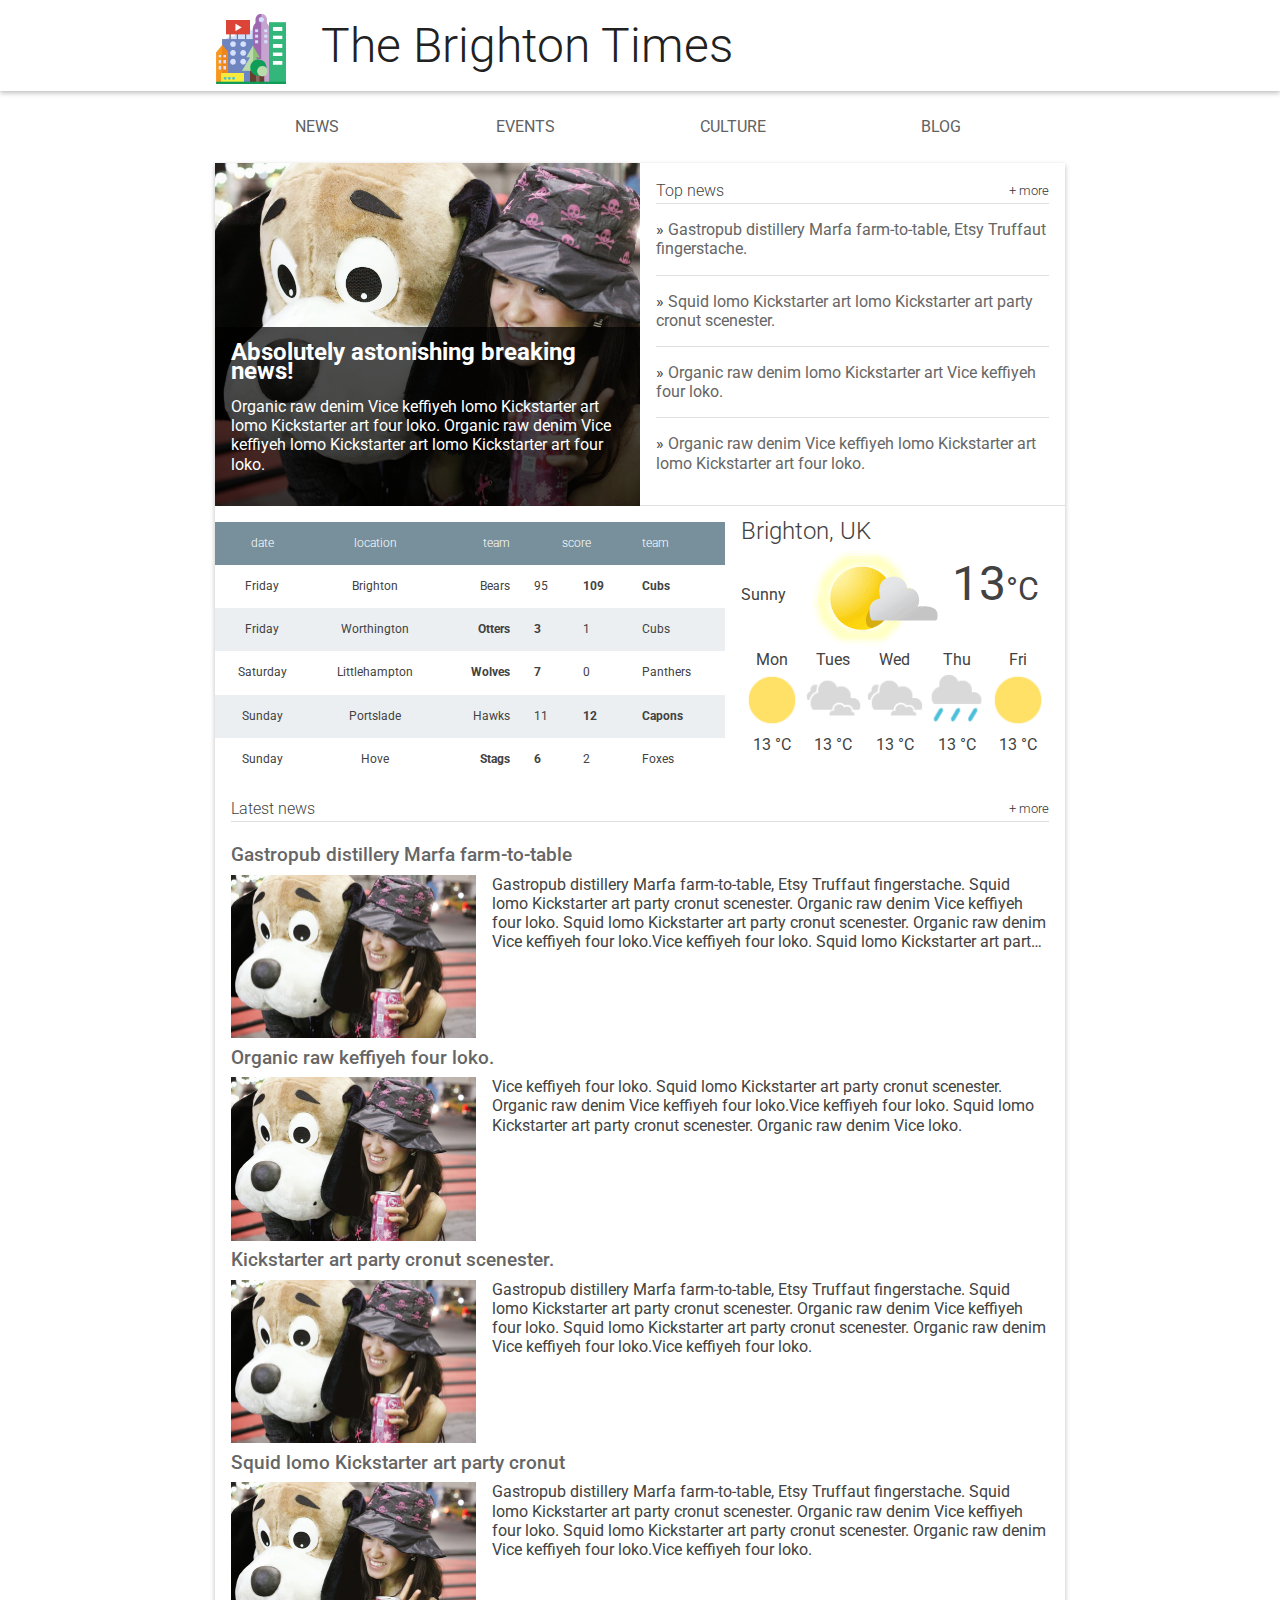
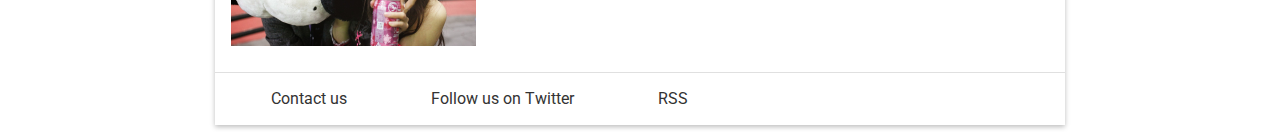
<file: 02-the-building-blocks-of-front-end-development/supporting-materials/RWDF L5 Solution/index.html>
<!doctype html>
<html lang="en">
  <head>
    <meta charset="utf-8">
    <meta name="viewport" content="width=device-width,initial-scale=1">
    <meta http-equiv="X-UA-Compatible" content="IE=edge">
    <title>Brighton Times</title>
    <link href="https://fonts.googleapis.com/css?family=Roboto:300,400,500" rel="stylesheet" type="text/css">
    <link rel="stylesheet" type="text/css" href="main.css">
    <link rel="stylesheet" type="text/css" href="responsive.css">
    <link rel="stylesheet" type="text/css" href="final.css">
  </head>
  <body>

    <header class="header">
      <div class="header__inner">
        <img class="header__logo" src="images/city.png" alt="iconic view of a cityscape">
        <h1 class="header__title">
          The Brighton Times
        </h1>
        <a id="menu" class="header__menu">
          <svg xmlns="http://www.w3.org/2000/svg" viewBox="0 0 24 24">
            <path d="M2 6h20v3H2zm0 5h20v3H2zm0 5h20v3H2z"/>
          </svg>
        </a>
      </div>
    </header>

    <nav id="drawer" class="nav">
      <ul class="nav__list">
        <li class="nav__item"><a href="#">News</a></li>
        <li class="nav__item"><a href="#">Events</a></li>
        <li class="nav__item"><a href="#">Culture</a></li>
        <li class="nav__item"><a href="#">Blog</a></li>
      </ul>
    </nav>

    <main>
      <section class="content">
        <section class="hero">
          <article class="description">
            <h2>Absolutely astonishing breaking news!</h2>
            <p>Organic raw denim Vice keffiyeh lomo Kickstarter art lomo Kickstarter art four loko. Organic raw denim Vice keffiyeh lomo Kickstarter art lomo Kickstarter art four loko.</p>
          </article>
        </section>

        <section class="news top-news">
          <h2 class="news__title">Top news <a href="#" class="news__more">+ more</a></h2>
          <ul>
            <li class="top-news__item">
              <a href="#">Gastropub distillery Marfa farm-to-table, Etsy Truffaut fingerstache.</a>
            </li>
            <li class="top-news__item">
              <a href="#">Squid lomo Kickstarter art lomo Kickstarter art party cronut scenester.</a>
            </li>
            <li class="top-news__item">
              <a href="#">Organic raw denim lomo Kickstarter art Vice keffiyeh four loko.</a>
            </li>
            <li class="top-news__item">
              <a href="#">Organic raw denim Vice keffiyeh lomo Kickstarter art lomo Kickstarter art four loko.</a>
            </li>
          </ul>
        </section>

        <section class="scores">
          <table class="scores__table">
            <thead>
              <tr>
                <th>date</th>
                <th class="scores__location">location</th>
                <th>team</th>
                <th colspan="2">score</th>
                <th>team</th>
              </tr>
            </thead>
            <tbody>
              <tr>
                <td>Friday</td>
                <td class="scores__location">Brighton</td>
                <td>Bears</td>
                <td>95</td>
                <td class="winner">109</td>
                <td class="winner">Cubs</td>
              </tr>
              <tr>
                <td>Friday</td>
                <td class="scores__location">Worthington</td>
                <td class="winner">Otters</td>
                <td class="winner">3</td>
                <td>1</td>
                <td>Cubs</td>
              </tr>
              <tr>
                <td>Saturday</td>
                <td class="scores__location">Littlehampton</td>
                <td class="winner">Wolves</td>
                <td class="winner">7</td>
                <td>0</td>
                <td>Panthers</td>
              </tr>
              <tr>
                <td>Sunday</td>
                <td class="scores__location">Portslade</td>
                <td>Hawks</td>
                <td>11</td>
                <td class="winner">12</td>
                <td class="winner">Capons</td>
              </tr>
              <tr>
                <td>Sunday</td>
                <td class="scores__location">Hove</td>
                <td class="winner">Stags</td>
                <td class="winner">6</td>
                <td>2</td>
                <td>Foxes</td>
              </tr>
              
            </tbody>
          </table>
        </section>

        <section class="weather">
          <span class="weather__location">Brighton, UK</span>
          <span class="weather__desc">Sunny</span>
          <span class="weather__today">
          <img class="weather__today__image" src="images/weather.png" alt="icon of a partially cloudy day"><span class="weather__today__temp">13</span><span class="weather__today__deg">&deg;C</span>
          </span>
          <ul class="weather__next">
            <li class="weather__next__item">
              <span>Mon</span>
              <img class="weather__next__image" src="images/sunny.png" alt="icon of a sunny day">
              <span>13 &deg;C</span>
            </li><li class="weather__next__item">
              <span>Tues</span>
              <img class="weather__next__image" src="images/cloudy.png" alt="icon of a cloudy day">
              <span>13 &deg;C</span>
            </li><li class="weather__next__item">
              <span>Wed</span>
              <img class="weather__next__image" src="images/cloudy.png" alt="icon of a cloudy day">
              <span>13 &deg;C</span>
            </li><li class="weather__next__item">
              <span>Thu</span>
              <img class="weather__next__image" src="images/rain.png" alt="icon of a rainy day">
              <span>13 &deg;C</span>
            </li><li class="weather__next__item">
              <span>Fri</span>
              <img class="weather__next__image" src="images/sunny.png" alt="icon of a sunny day">
              <span>13 &deg;C</span>
            </li>
          </ul>
        </section>

        <section class="news recent-news">
          <h2 class="news__title">Latest news <a href="#" class="news__more">+ more</a></h2>
          <ul>
            <li class="snippet">
              <h3 class="snippet__title"><a href="#">Gastropub distillery Marfa farm-to-table</a></h3>
              <div class="snippet__thumbnail">
                <img src='images/dog_small.jpg' alt="picture of a girl with a large, stuffed dog toy">
              </div>
              <p class="snippet__description">Gastropub distillery Marfa farm-to-table, Etsy Truffaut fingerstache.
              Squid lomo Kickstarter art party cronut scenester. Organic raw denim Vice keffiyeh four loko. Squid lomo Kickstarter art party cronut scenester. Organic raw denim Vice keffiyeh four loko.Vice keffiyeh four loko. Squid lomo Kickstarter art party cronut scenester. Organic raw denim Vice keffiyeh four loko.Vice keffiyeh four loko. Squid lomo Kickstarter art party cronut scenester. Organic raw denim Vice keffiyeh four loko.
              </p>
            </li>
            <li class="snippet">
              <div class="snippet__thumbnail">
                <img src='images/dog_small.jpg' alt="picture of a girl with a large, stuffed dog toy">
              </div>
              <h3 class="snippet__title"><a href="#">Organic raw keffiyeh four loko.</a></h3>
              <p class="snippet__description">Vice keffiyeh four loko. Squid lomo Kickstarter art party cronut scenester. Organic raw denim Vice keffiyeh four loko.Vice keffiyeh four loko. Squid lomo Kickstarter art party cronut scenester. Organic raw denim Vice loko.
              </p>
            </li>
            <li class="snippet">
              <div class="snippet__thumbnail">
                <img src='images/dog_small.jpg' alt="picture of a girl with a large, stuffed dog toy">
              </div>
              <h3 class="snippet__title"><a href="#">Kickstarter art party cronut scenester.</a></h3>
              <p class="snippet__description">Gastropub distillery Marfa farm-to-table, Etsy Truffaut fingerstache.
              Squid lomo Kickstarter art party cronut scenester. Organic raw denim Vice keffiyeh four loko. Squid lomo Kickstarter art party cronut scenester. Organic raw denim Vice keffiyeh four loko.Vice keffiyeh four loko.
              </p>
            </li>
            <li class="snippet">
              <div class="snippet__thumbnail">
                <img src='images/dog_small.jpg' alt="picture of a girl with a large, stuffed dog toy">
              </div>
              <h3 class="snippet__title"><a href="#">Squid lomo Kickstarter art party cronut </a></h3>
              <p class="snippet__description">Gastropub distillery Marfa farm-to-table, Etsy Truffaut fingerstache.
              Squid lomo Kickstarter art party cronut scenester. Organic raw denim Vice keffiyeh four loko. Squid lomo Kickstarter art party cronut scenester. Organic raw denim Vice keffiyeh four loko.Vice keffiyeh four loko.
              </p>
            </li>
          </ul>
        </section>
      </section>
      <footer>
        <ul>
          <li><a href="#">Contact us</a></li>
          <li><a href="#">Follow us on Twitter</a></li>
          <li><a href="#">RSS</a></li>
        </ul>
      </footer>
    </main>
    <script>
      /*
       * Open the drawer when the menu ison is clicked.
       */
      var menu = document.querySelector('#menu');
      var main = document.querySelector('main');
      var drawer = document.querySelector('.nav');

      menu.addEventListener('click', function(e) {
        drawer.classList.toggle('open');
        e.stopPropagation();
      });
      main.addEventListener('click', function() {
        drawer.classList.remove('open');
      });

    </script>
  </body>
</html>
</file>
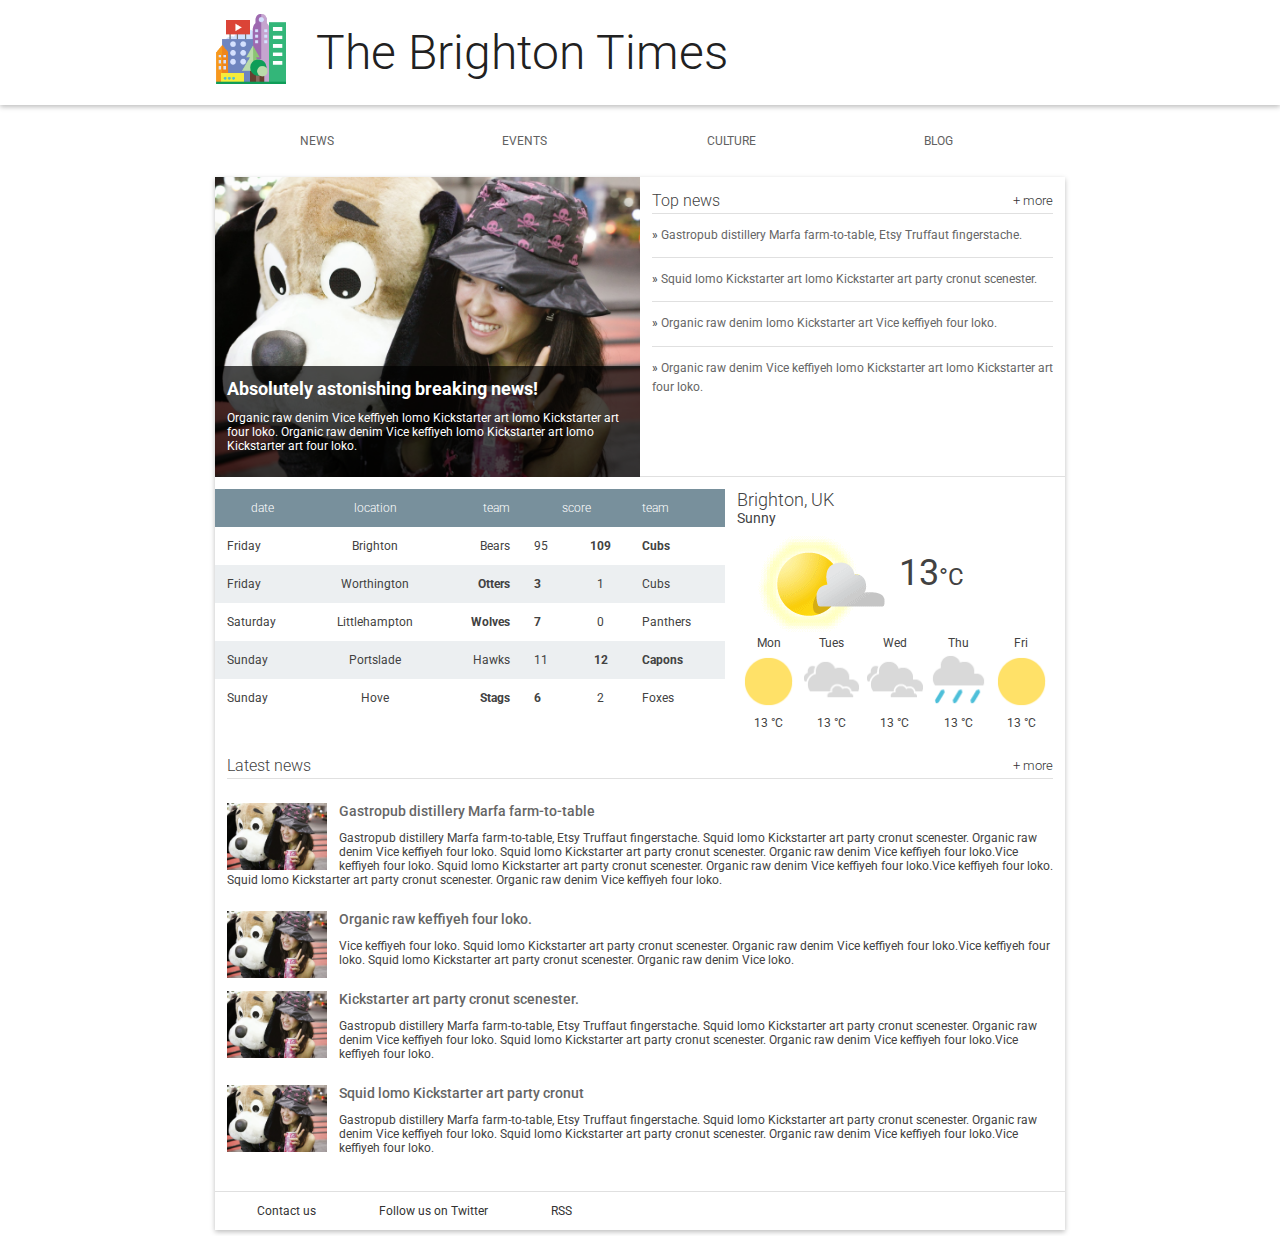
<file: 02-the-building-blocks-of-front-end-development/supporting-materials/RWDF L5 Start/index.html>
<!doctype html>
<html lang="en">
  <head>
    <meta charset="utf-8">
    <meta name="viewport" content="width=device-width,initial-scale=1">
    <meta http-equiv="X-UA-Compatible" content="IE=edge">
    <title>Brighton Times</title>
    <link href="https://fonts.googleapis.com/css?family=Roboto:300,400,500" rel="stylesheet" type="text/css">
    <link rel="stylesheet" type="text/css" href="main.css">
    <link rel="stylesheet" type="text/css" href="responsive.css">
  </head>
  <body>

    <header class="header">
      <div class="header__inner">
        <img class="header__logo" src="images/city.png" alt="iconic view of a cityscape">
        <h1 class="header__title">
          The Brighton Times
        </h1>
        <a id="menu" class="header__menu">
          <svg xmlns="http://www.w3.org/2000/svg" viewBox="0 0 24 24">
            <path d="M2 6h20v3H2zm0 5h20v3H2zm0 5h20v3H2z"/>
          </svg>
        </a>
      </div>
    </header>

    <nav id="drawer" class="nav">
      <ul class="nav__list">
        <li class="nav__item"><a href="#">News</a></li>
        <li class="nav__item"><a href="#">Events</a></li>
        <li class="nav__item"><a href="#">Culture</a></li>
        <li class="nav__item"><a href="#">Blog</a></li>
      </ul>
    </nav>

    <main>
      <section class="content">
        <section class="hero">
          <article class="description">
            <h2>Absolutely astonishing breaking news!</h2>
            <p>Organic raw denim Vice keffiyeh lomo Kickstarter art lomo Kickstarter art four loko. Organic raw denim Vice keffiyeh lomo Kickstarter art lomo Kickstarter art four loko.</p>
          </article>
        </section>

        <section class="news top-news">
          <h2 class="news__title">Top news <a href="#" class="news__more">+ more</a></h2>
          <ul>
            <li class="top-news__item">
              <a href="#">Gastropub distillery Marfa farm-to-table, Etsy Truffaut fingerstache.</a>
            </li>
            <li class="top-news__item">
              <a href="#">Squid lomo Kickstarter art lomo Kickstarter art party cronut scenester.</a>
            </li>
            <li class="top-news__item">
              <a href="#">Organic raw denim lomo Kickstarter art Vice keffiyeh four loko.</a>
            </li>
            <li class="top-news__item">
              <a href="#">Organic raw denim Vice keffiyeh lomo Kickstarter art lomo Kickstarter art four loko.</a>
            </li>
          </ul>
        </section>

        <section class="scores">
          <table class="scores__table">
            <thead>
              <tr>
                <th>date</th>
                <th class="scores__location">location</th>
                <th>team</th>
                <th colspan="2">score</th>
                <th>team</th>
              </tr>
            </thead>
            <tbody>
              <tr>
                <td>Friday</td>
                <td class="scores__location">Brighton</td>
                <td>Bears</td>
                <td>95</td>
                <td class="winner">109</td>
                <td class="winner">Cubs</td>
              </tr>
              <tr>
                <td>Friday</td>
                <td class="scores__location">Worthington</td>
                <td class="winner">Otters</td>
                <td class="winner">3</td>
                <td>1</td>
                <td>Cubs</td>
              </tr>
              <tr>
                <td>Saturday</td>
                <td class="scores__location">Littlehampton</td>
                <td class="winner">Wolves</td>
                <td class="winner">7</td>
                <td>0</td>
                <td>Panthers</td>
              </tr>
              <tr>
                <td>Sunday</td>
                <td class="scores__location">Portslade</td>
                <td>Hawks</td>
                <td>11</td>
                <td class="winner">12</td>
                <td class="winner">Capons</td>
              </tr>
              <tr>
                <td>Sunday</td>
                <td class="scores__location">Hove</td>
                <td class="winner">Stags</td>
                <td class="winner">6</td>
                <td>2</td>
                <td>Foxes</td>
              </tr>
              
            </tbody>
          </table>
        </section>

        <section class="weather">
          <span class="weather__location">Brighton, UK</span>
          <span class="weather__desc">Sunny</span>
          <span class="weather__today">
          <img class="weather__today__image" src="images/weather.png" alt="icon of a partially cloudy day"><span class="weather__today__temp">13</span><span class="weather__today__deg">&deg;C</span>
          </span>
          <ul class="weather__next">
            <li class="weather__next__item">
              <span>Mon</span>
              <img class="weather__next__image" src="images/sunny.png" alt="icon of a sunny day">
              <span>13 &deg;C</span>
            </li><li class="weather__next__item">
              <span>Tues</span>
              <img class="weather__next__image" src="images/cloudy.png" alt="icon of a cloudy day">
              <span>13 &deg;C</span>
            </li><li class="weather__next__item">
              <span>Wed</span>
              <img class="weather__next__image" src="images/cloudy.png" alt="icon of a cloudy day">
              <span>13 &deg;C</span>
            </li><li class="weather__next__item">
              <span>Thu</span>
              <img class="weather__next__image" src="images/rain.png" alt="icon of a rainy day">
              <span>13 &deg;C</span>
            </li><li class="weather__next__item">
              <span>Fri</span>
              <img class="weather__next__image" src="images/sunny.png" alt="icon of a sunny day">
              <span>13 &deg;C</span>
            </li>
          </ul>
        </section>

        <section class="news recent-news">
          <h2 class="news__title">Latest news <a href="#" class="news__more">+ more</a></h2>
          <ul>
            <li class="snippet">
              <img class="snippet__thumbnail" src="images/dog.jpg" alt="picture of a girl with a large, stuffed dog toy">
              <h3 class="snippet__title"><a href="#">Gastropub distillery Marfa farm-to-table</a></h3>
              <p>Gastropub distillery Marfa farm-to-table, Etsy Truffaut fingerstache.
              Squid lomo Kickstarter art party cronut scenester. Organic raw denim Vice keffiyeh four loko. Squid lomo Kickstarter art party cronut scenester. Organic raw denim Vice keffiyeh four loko.Vice keffiyeh four loko. Squid lomo Kickstarter art party cronut scenester. Organic raw denim Vice keffiyeh four loko.Vice keffiyeh four loko. Squid lomo Kickstarter art party cronut scenester. Organic raw denim Vice keffiyeh four loko.
              </p>
            </li>
            <li class="snippet">
              <img class="snippet__thumbnail" src="images/dog.jpg" alt="picture of a girl with a large, stuffed dog toy">
              <h3 class="snippet__title"><a href="#">Organic raw keffiyeh four loko.</a></h3>
              <p>Vice keffiyeh four loko. Squid lomo Kickstarter art party cronut scenester. Organic raw denim Vice keffiyeh four loko.Vice keffiyeh four loko. Squid lomo Kickstarter art party cronut scenester. Organic raw denim Vice loko.
              </p>
            </li>
            <li class="snippet">
              <img class="snippet__thumbnail" src="images/dog.jpg" alt="picture of a girl with a large, stuffed dog toy">
              <h3 class="snippet__title"><a href="#">Kickstarter art party cronut scenester.</a></h3>
              <p>Gastropub distillery Marfa farm-to-table, Etsy Truffaut fingerstache.
              Squid lomo Kickstarter art party cronut scenester. Organic raw denim Vice keffiyeh four loko. Squid lomo Kickstarter art party cronut scenester. Organic raw denim Vice keffiyeh four loko.Vice keffiyeh four loko.
              </p>
            </li>
            <li class="snippet">
              <img class="snippet__thumbnail" src="images/dog.jpg" alt="picture of a girl with a large, stuffed dog toy">
              <h3 class="snippet__title"><a href="#">Squid lomo Kickstarter art party cronut </a></h3>
              <p>Gastropub distillery Marfa farm-to-table, Etsy Truffaut fingerstache.
              Squid lomo Kickstarter art party cronut scenester. Organic raw denim Vice keffiyeh four loko. Squid lomo Kickstarter art party cronut scenester. Organic raw denim Vice keffiyeh four loko.Vice keffiyeh four loko.
              </p>
            </li>
          </ul>
        </section>
      </section>
      <footer>
        <ul>
          <li><a href="#">Contact us</a></li>
          <li><a href="#">Follow us on Twitter</a></li>
          <li><a href="#">RSS</a></li>
        </ul>
      </footer>
    </main>
    <script>
      /*
       * Open the drawer when the menu ison is clicked.
       */
      var menu = document.querySelector('#menu');
      var main = document.querySelector('main');
      var drawer = document.querySelector('.nav');

      menu.addEventListener('click', function(e) {
        drawer.classList.toggle('open');
        e.stopPropagation();
      });
      main.addEventListener('click', function() {
        drawer.classList.remove('open');
      });

    </script>
  </body>
</html>
</file>
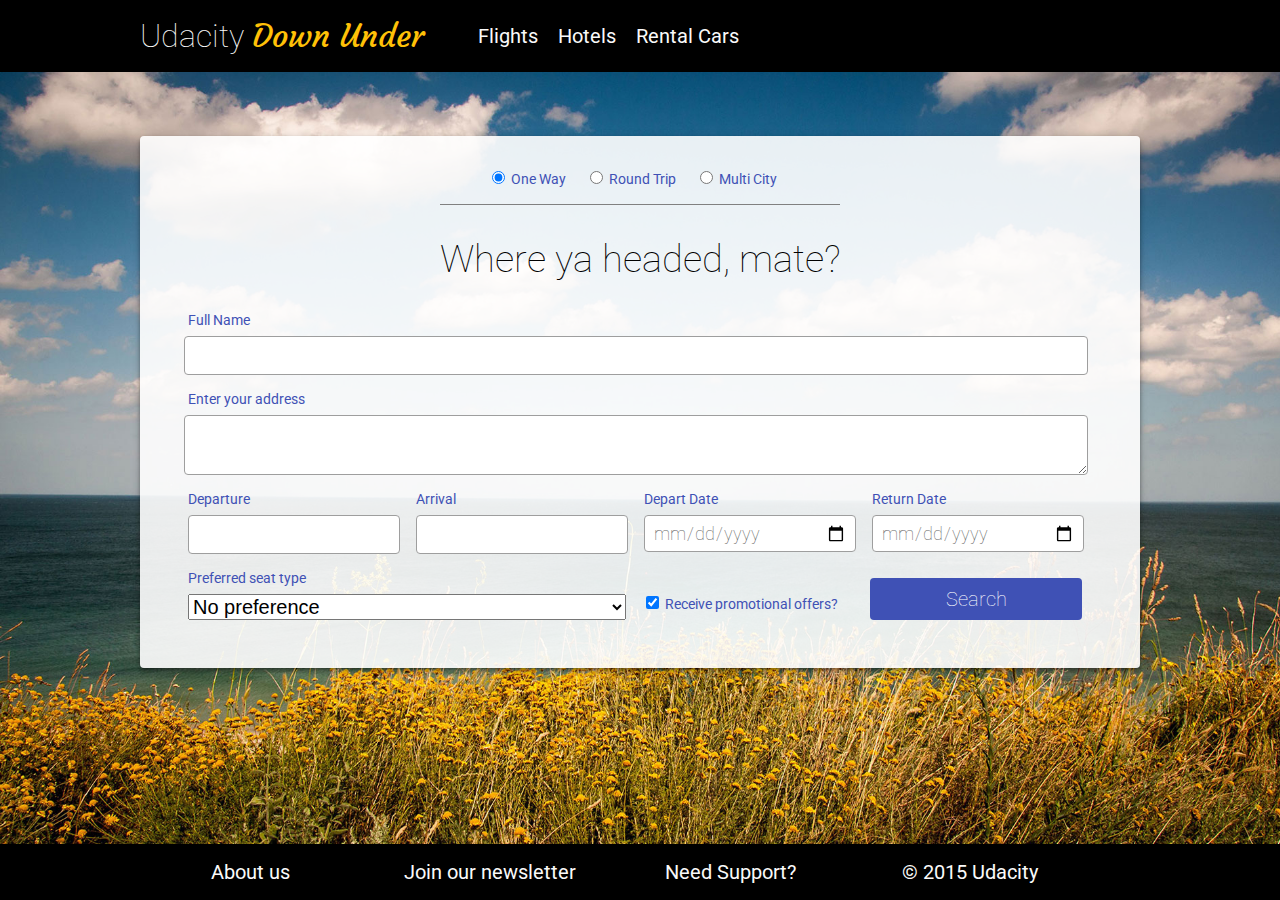
<file: 04-web-accessibility/lesson2-focus/01-basic-form/index.html>
<!DOCTYPE html>
<html lang="en">

<head>
  <meta charset="utf-8">

  <title>Basic Form</title>
  <meta name="description" content="A basic form">

  <!-- Mobile -->
  <meta name="viewport" content="width=device-width, initial-scale=1">

  <link rel="stylesheet" href="main.css">
  <link href='http://fonts.googleapis.com/css?family=Courgette|Roboto:400,300' rel='stylesheet' type='text/css'>
</head>

<body>
  <div class="wrapper">
    <header>
      <div class="container">
        <h1>Udacity
          <span>Down Under</span>
        </h1>
        <nav>
          <a href="#">Flights</a>
          <a href="#">Hotels</a>
          <a href="#">Rental Cars</a>
        </nav>
      </div>
    </header>

    <main>
      <div class="card">
        <form>
          <div class="trip-selector">
            <label>
              <input type="radio" checked name="tType" value="0"> One Way
            </label>
            <label>
              <input type="radio" name="tType" value="1"> Round Trip
            </label>
            <label>
              <input type="radio" name="tType" value="2"> Multi City
            </label>
          </div>

          <div class="container">
            <h2>Where ya headed, mate?</h2>
            <div class="row">
              <label for="fName">Full Name</label>
              <input type="text" name="fName" id="fName">
            </div>

            <div class="row">
              <label for="address">Enter your address</label>
              <textarea id="address" name="addressTxt"></textarea>
            </div>

            <div class="row">
              <div class="inline-control col-1">
                <label for="depCity">Departure</label>
                <input type="text" list="depCities" name="depCity" id="depCity">
                <datalist id="depCities">
                  <option value="Sydney">
                  <option value="Melbourne">
                  <option value="Brisbane">
                  <option value="Perth">
                  <option value="Adelaide">
                </datalist>
              </div>

              <div class="inline-control col-1">
                <label for="arrCity">Arrival</label>
                <input type="text" list="arrCities" name="arrCity" id="arrCity">
                <datalist id="arrCities">
                  <option value="Sydney">
                  <option value="Melbourne">
                  <option value="Brisbane">
                  <option value="Perth">
                  <option value="Adelaide">
                </datalist>
              </div>

              <div class="inline-control col-1">
                <label for="dDate">Depart Date</label>
                <input type="date" name="dDate" id="dDate">
              </div>

              <div class="inline-control col-1">
                <label for="rDate">Return Date</label>
                <input type="date" name="rDate" id="rDate">
              </div>
            </div>

            <div class="row">
              <div class="inline-control col-2">
                <label for="seatType">Preferred seat type</label>
                <select name="seatType" id="seatType">
                  <option value="0">No preference</option>
                  <option value="1">Aisle seat</option>
                  <option value="2">Window seat</option>
                </select>
              </div>

              <div class="inline-control sign-up col-1">
                <label>
                  <input type="checkbox" checked name="jLetter"> Receive promotional offers?
                </label>
              </div>

              <div class="inline-control submit-form col-1">
                <button type="submit" id="submitBtn">Search</button>
              </div>
            </div>
          </div>
        </form>
      </div>
    </main>

    <footer>
      <div class="container">
        <div class="col-1">
          <a href="#">About us</a>
        </div>
        <div class="col-1">
          <a href="#">Join our newsletter</a>
        </div>
        <div class="col-1">
          <a href="#">Need Support?</a>
        </div>
        <div class="col-1">
          <a href="#">© 2015 Udacity</a>
        </div>
      </div>
    </footer>
  </div>
  <div class="click-stealer"></div>

  <script>
    document.querySelector('.click-stealer').addEventListener('click', function(e) {
      e.stopPropagation();
      e.preventDefault();
      e.stopImmediatePropagation();
      return false;
    });
  </script>
</body>

</html>
</file>
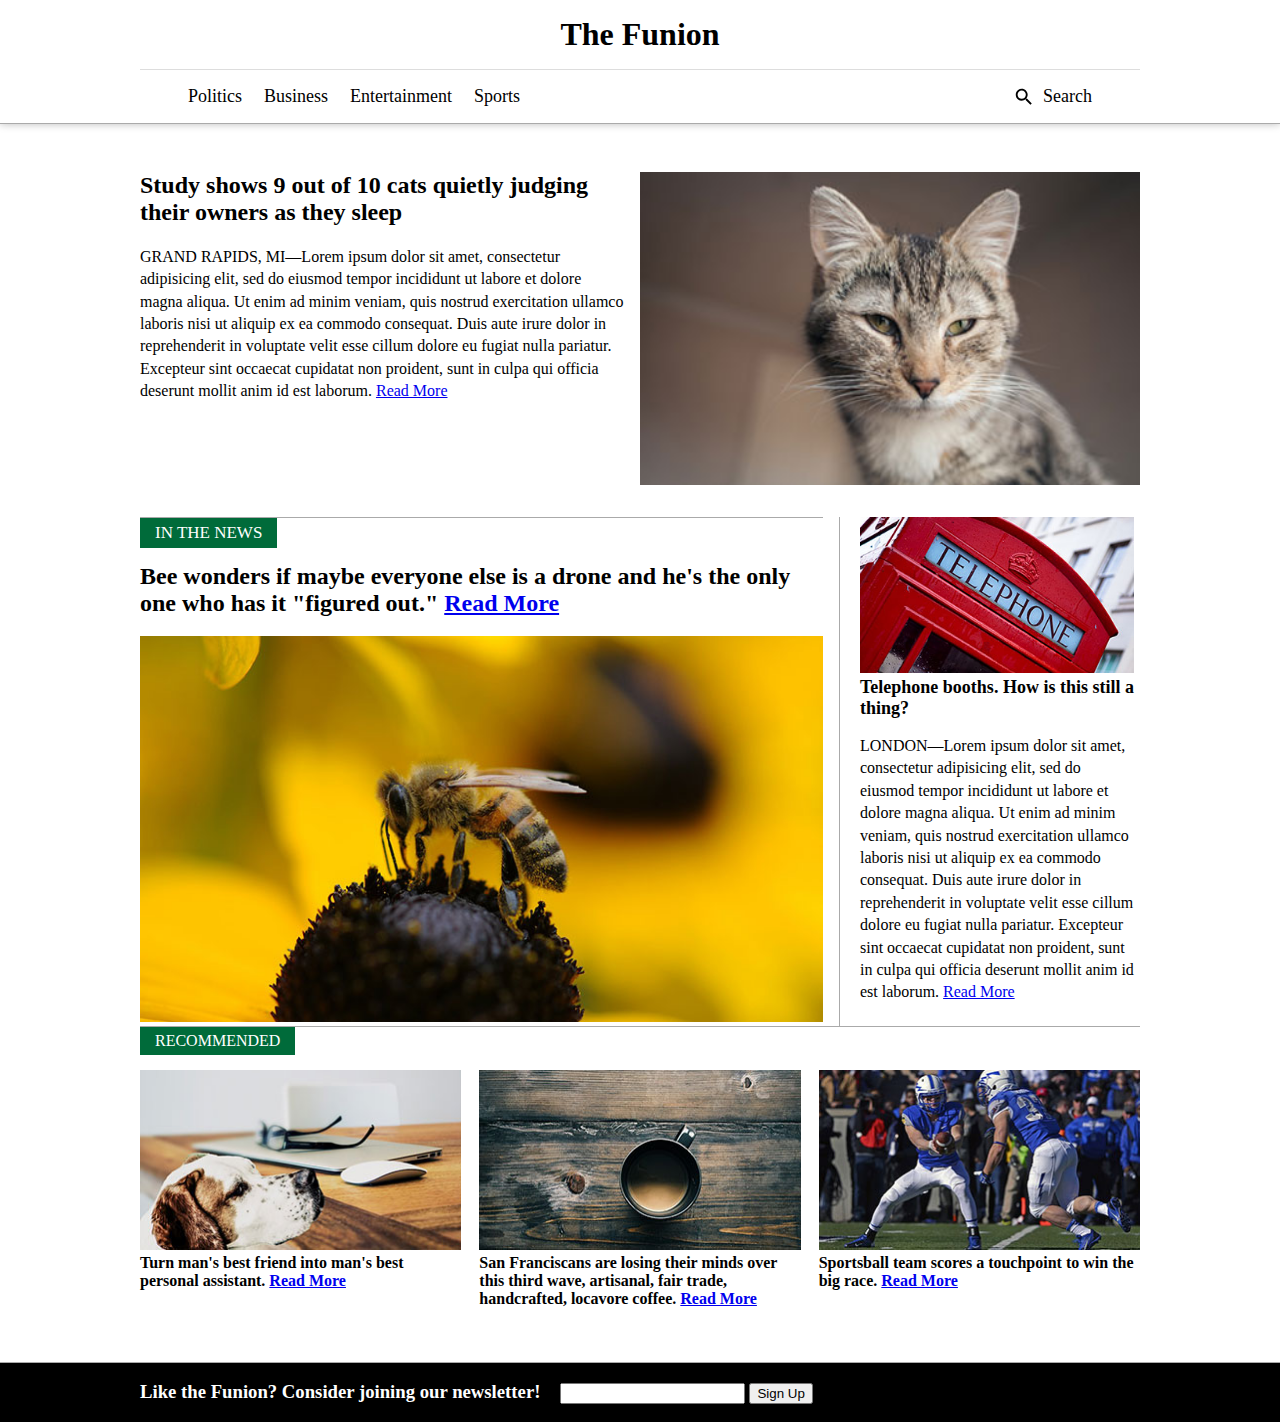
<file: 04-web-accessibility/lesson2-focus/02-dom-order/index.html>
<!doctype html>
<html lang="en">

<head>
  <meta charset="utf-8">
  <link rel="stylesheet" href="main.css">
  <link href='http://fonts.googleapis.com/css?family=Montserrat' rel='stylesheet' type='text/css'>
</head>

<body>
  <header>
    <div class="container">
      <h1 class="logo">The Funion</h1>
      <!-- Maybe this could be improved with aria-activedescendant later? -->
      <nav class="menu">
        <a href="#">Politics</a>
        <a href="#">Business</a>
        <a href="#">Entertainment</a>
        <a href="#">Sports</a>
        <!-- Moved down -->
        <a href="#" class="btn-search pull-right"><img src="./images/search.svg" alt="Search" />Search</a>
      </nav>
    </div>
  </header>
  <main class="container">
    <h2 class="offscreen">Top story</h2>
    <article class="main-story">
      <img class="pull-right" src="./images/cat.jpg" alt="A cat staring menacingly off into space">
      <div class="info">
        <h3 class="headline">Study shows 9 out of 10 cats quietly judging their owners as they sleep</h3>
        <p>
          GRAND RAPIDS, MI—Lorem ipsum dolor sit amet, consectetur adipisicing elit, sed do eiusmod tempor incididunt ut labore et dolore magna aliqua. Ut enim ad minim veniam, quis nostrud exercitation ullamco laboris nisi ut aliquip ex ea commodo consequat. Duis
          aute irure dolor in reprehenderit in voluptate velit esse cillum dolore eu fugiat nulla pariatur. Excepteur sint occaecat cupidatat non proident, sunt in culpa qui officia deserunt mollit anim id est laborum. <a href="#">Read More</a>
        </p>
      </div>
    </article>

    <div class="side-by-side">
      <div class="column">
        <div class="tier-header">
          <h2>In the news</h2>
        </div>
        <article>
          <h3 class="headline">Bee wonders if maybe everyone else is a drone and he's the only one who has it "figured out." <a href="#">Read More</a></h3>
<img src="./images/bee.jpg" alt="A bee on top of a flower" />
        </article>
      </div>
      <div class="column">
        <article>
          <img src="./images/telephone.jpg" alt="A red, London telephone booth" />
          <div class="info">
            <h3 class="headline">Telephone booths. How is this still a thing?</h3>
            <p>
              LONDON—Lorem ipsum dolor sit amet, consectetur adipisicing elit, sed do eiusmod tempor incididunt ut labore et dolore magna aliqua. Ut enim ad minim veniam, quis nostrud exercitation ullamco laboris nisi ut aliquip ex ea commodo consequat. Duis aute
              irure dolor in reprehenderit in voluptate velit esse cillum dolore eu fugiat nulla pariatur. Excepteur sint occaecat cupidatat non proident, sunt in culpa qui officia deserunt mollit anim id est laborum. <a href="#">Read More</a>
            </p>
          </div>
        </article>
      </div>
    </div>
    <div class="three-col">
      <div class="tier-header">
        <h2>Recommended</h2>
      </div>
      <div class="columns">
        <article>
          <img src="./images/dog.jpg" alt="A dog at a desk looks up at a laptop and mouse" />
          <div class="info">
            <h3 class="headline">Turn man's best friend into man's best personal assistant. <a href="#">Read More</a></h3>
          </div>
        </article>
        <article>
          <img src="./images/coffee.jpg" alt="A cup of coffee on a table" />
          <div class="info">
            <h3 class="headline">San Franciscans are losing their minds over this third wave, artisanal, fair trade, handcrafted, locavore coffee. <a href="#">Read More</a></h3>
          </div>
        </article>
        <article>
          <img src="./images/football.jpg" alt="A football player hands the ball off to another player" />
          <div class="info">
            <h3 class="headline">Sportsball team scores a touchpoint to win the big race. <a href="#">Read More</a></h3>
          </div>
        </article>
      </div>
    </div>
  </main>
  <!-- Moved down and changed from div to footer -->
  <footer class="newsletter">
    <div class="container">
      <h3>Like the Funion? Consider joining our newsletter!</h3>
      <input type="text">
      <button>Sign Up</button>
    </div>
  </footer>
</body>

</html>
</file>
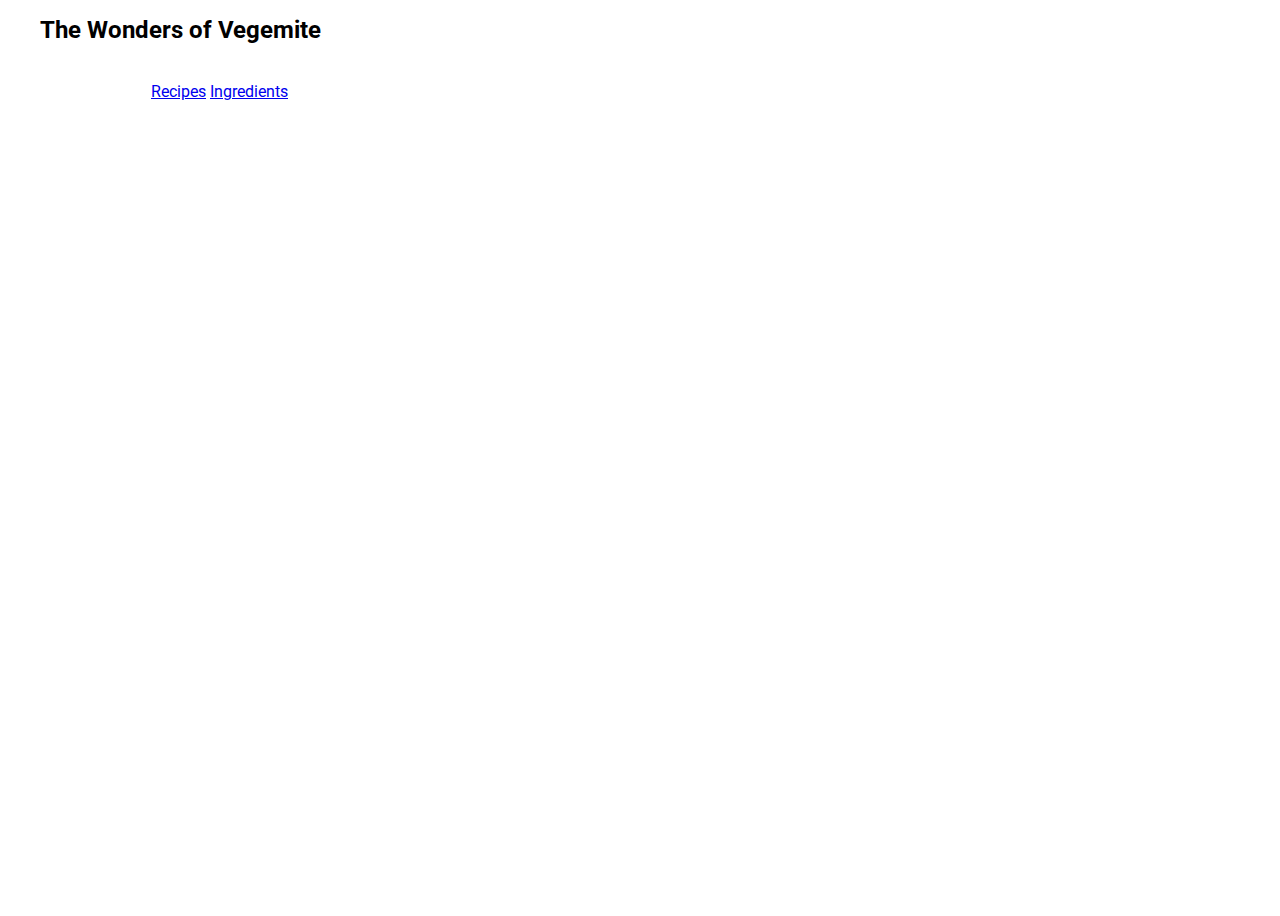
<file: 04-web-accessibility/lesson2-focus/03-managing-focus/index.html>
<!doctype html>
<!--
  Material Design Lite
  Copyright 2015 Google Inc. All rights reserved.

  Licensed under the Apache License, Version 2.0 (the "License");
  you may not use this file except in compliance with the License.
  You may obtain a copy of the License at

      https://www.apache.org/licenses/LICENSE-2.0

  Unless required by applicable law or agreed to in writing, software
  distributed under the License is distributed on an "AS IS" BASIS,
  WITHOUT WARRANTIES OR CONDITIONS OF ANY KIND, either express or implied.
  See the License for the specific language governing permissions and
  limitations under the License
-->
<html lang="en">

<head>
  <meta charset="utf-8">
  <meta name="viewport" content="width=device-width, initial-scale=1">
  <title>The Wonders of Vegemite</title>

  <link rel="stylesheet" href="https://fonts.googleapis.com/css?family=Roboto:regular,bold,italic,thin,light,bolditalic,black,medium&amp;lang=en">
  <link rel="stylesheet" href="https://fonts.googleapis.com/icon?family=Material+Icons">
  <link rel="stylesheet" href="https://code.getmdl.io/1.1.1/material.deep_purple-pink.min.css">
  <link rel="stylesheet" href="styles.css">
</head>

<body class="mdl-demo mdl-color--grey-100 mdl-color-text--grey-700 mdl-base">
  <div class="mdl-layout mdl-js-layout mdl-layout--fixed-header">

    <header class="mdl-layout__header mdl-layout__header--scroll mdl-color--primary">
      <div class="mdl-layout--large-screen-only mdl-layout__header-row">
        <h1 class="title">The Wonders of Vegemite</h1>
      </div>
      <nav id="menu" class="mdl-layout__tab-bar mdl-color--primary-dark">
        <a href="what-is-vegemite" data-page="what-is-vegemite" class="mdl-layout__tab is-active">What is Vegemite?</a>
        <a href="recipes" data-page="recipes" class="mdl-layout__tab">Recipes</a>
        <a href="ingredients" data-page="ingredients" class="mdl-layout__tab">Ingredients</a>
      </nav>
    </header>

    <main class="mdl-layout__content">

      <div data-page="what-is-vegemite">
        <section class="section--center mdl-grid mdl-grid--no-spacing is-active">
          <div class="mdl-cell mdl-cell--12-col">
            <h2 tabindex="-1">What is Vegemite?</h2>
            Minim duis incididunt est cillum est ex occaecat consectetur. Qui sint ut et qui nisi cupidatat. Reprehenderit nostrud proident officia exercitation anim et pariatur ex.

            <h5 id="lorem1">Lorem ipsum dolor sit amet</h5>
            Excepteur et pariatur officia veniam anim culpa cupidatat consequat ad velit culpa est non.
            <ul>
              <li>Nisi qui nisi duis commodo duis reprehenderit consequat velit aliquip.</li>
              <li>Dolor consectetur incididunt in ipsum laborum non et irure pariatur excepteur anim occaecat officia sint.</li>
              <li>Lorem labore proident officia excepteur do.</li>
            </ul>

            <p>
              Sit qui est voluptate proident minim cillum in aliquip cupidatat labore pariatur id tempor id. Proident occaecat occaecat sint mollit tempor duis dolor cillum anim. Dolore sunt ea mollit fugiat in aliqua consequat nostrud aliqua ut irure in dolore. Proident
              aliqua culpa sint sint exercitation. <a href="what-is-vegemite">Non proident occaecat</a> reprehenderit veniam et proident dolor id culpa ea tempor do dolor. Nulla adipisicing qui fugiat id dolor. Nostrud magna voluptate irure veniam veniam labore ipsum deserunt adipisicing
              laboris amet eu irure. Sunt dolore nisi velit sit id. Nostrud voluptate labore proident cupidatat enim amet Lorem officia magna excepteur occaecat eu qui. Exercitation culpa deserunt non et tempor et non.
            </p>
            <p>
              Do dolor eiusmod eu mollit dolore nostrud deserunt cillum irure esse sint irure fugiat exercitation. Magna sit voluptate id in tempor elit veniam enim cupidatat ea labore elit. Aliqua pariatur eu nulla labore magna dolore mollit occaecat sint commodo
              culpa. Eu non minim duis pariatur Lorem quis exercitation. Sunt qui ex incididunt sit anim incididunt sit elit ad officia id.
            </p>
            <p id="lorem2">
              Tempor voluptate ex consequat fugiat aliqua. Do sit et reprehenderit culpa deserunt culpa. Excepteur quis minim mollit irure nulla excepteur enim quis in laborum. Aliqua elit voluptate ad deserunt nulla reprehenderit adipisicing sint. Est in eiusmod <a href="what-is-vegemite">exercitation</a>
              esse commodo. Ea reprehenderit exercitation veniam adipisicing minim nostrud. Veniam dolore ex ea occaecat non enim minim id ut aliqua adipisicing ad. Occaecat excepteur aliqua tempor cupidatat aute dolore deserunt ipsum qui incididunt aliqua
              occaecat sit quis. Culpa sint aliqua aliqua reprehenderit veniam irure fugiat ea ad.
            </p>
            <p>
              Eu minim fugiat laborum irure veniam Lorem aliqua enim. Aliqua veniam incididunt consequat irure consequat tempor do nisi deserunt. Elit dolore ad quis consectetur sint laborum anim magna do nostrud amet. Ea nulla sit consequat quis qui irure dolor. Sint
              deserunt excepteur consectetur magna irure. Dolor tempor exercitation dolore pariatur incididunt ut laboris fugiat ipsum sunt veniam aute sunt labore. Non dolore sit nostrud eu ad excepteur cillum eu ex Lorem duis.
            </p>
            <p>
              Id occaecat velit non ipsum occaecat aliqua quis ut. Eiusmod est magna non esse est ex incididunt aute ullamco. Cillum excepteur sint ipsum qui quis velit incididunt amet. Qui deserunt anim enim laborum cillum reprehenderit duis mollit amet ad officia
              enim. Minim sint et quis aliqua aliqua do minim officia dolor deserunt ipsum laboris. Nulla nisi voluptate consectetur est voluptate et amet. Occaecat ut quis adipisicing ad enim. Magna est magna sit duis proident veniam reprehenderit fugiat
              reprehenderit enim velit ex. Ullamco laboris culpa irure aliquip ad Lorem consequat veniam ad ipsum eu. Ipsum culpa dolore sunt officia laborum quis.
            </p>

            <h5 id="lorem3">Lorem ipsum dolor sit amet</h5>

            <p id="lorem4">
              Eiusmod nulla aliquip ipsum reprehenderit nostrud non excepteur mollit amet esse est est dolor. Dolore quis pariatur sit consectetur veniam esse ullamco duis Lorem qui enim ut veniam. Officia deserunt minim duis laborum dolor in velit pariatur commodo
              ullamco eu. Aute adipisicing ad duis labore laboris do <a href="what-is-vegemite">mollit</a> dolor cillum sunt aliqua ullamco. Esse tempor quis cillum consequat reprehenderit. Adipisicing proident anim eu sint elit aliqua anim dolore cupidatat fugiat aliquip qui.
            </p>
            <p id="lorem5">
              Nisi eiusmod esse cupidatat excepteur exercitation ipsum reprehenderit nostrud deserunt aliqua ullamco. Anim est irure commodo eiusmod pariatur officia. Est dolor ipsum excepteur magna aliqua ad veniam irure qui occaecat eiusmod aute fugiat commodo. Quis
              mollit incididunt amet sit minim velit eu fugiat voluptate excepteur. Sit minim id pariatur ex cupidatat cupidatat nostrud nostrud ipsum.
            </p>
            <p>
              Enim ea officia excepteur ad veniam id reprehenderit eiusmod esse mollit consequat. Esse non aute ullamco Lorem aliqua qui dolore irure eiusmod aute aliqua proident labore aliqua. Ipsum voluptate voluptate exercitation laborum deserunt nulla elit aliquip
              et minim ex veniam. Duis cupidatat aute sunt officia mollit dolor ad elit ad aute labore nostrud duis pariatur. In est sint voluptate consectetur velit ea non labore. Ut duis ea aliqua consequat nulla laboris fugiat aute id culpa proident.
              Minim eiusmod laboris enim Lorem nisi excepteur mollit voluptate enim labore reprehenderit officia mollit.
            </p>
            <p>
              Cupidatat labore nisi ut sunt voluptate quis sunt qui ad Lorem esse nisi. Ex esse velit ullamco incididunt occaecat dolore veniam tempor minim adipisicing amet. Consequat in exercitation est elit anim consequat cillum sint labore cillum. Aliquip mollit
              laboris ad labore anim.
            </p>
          </div>
        </section>
      </div>

      <div data-page="recipes">
        <section class="section--center mdl-grid mdl-grid--no-spacing">
          <div class="mdl-cell mdl-cell--12-col">
            <h2 tabindex="-1">Recipes</h2>
          </div>
          <div class="mdl-card mdl-cell mdl-cell--12-col mdl-shadow--2dp">
            <div class="mdl-card__supporting-text mdl-grid mdl-grid--no-spacing">
              <h3 class="mdl-cell mdl-cell--12-col">Vegemite Toast Crunch</h3>
              <div class="section__circle-container mdl-cell mdl-cell--2-col mdl-cell--1-col-phone">
                <div class="section__circle-container__circle mdl-color--primary"></div>
              </div>
              <div class="section__text mdl-cell mdl-cell--10-col-desktop mdl-cell--6-col-tablet mdl-cell--3-col-phone">
                <h5>Step 1. Lorem ipsum dolor sit amet</h5>
                Dolore ex deserunt aute fugiat aute nulla ea sunt aliqua nisi cupidatat eu. <a href="recipes">Duis nulla tempor</a> do aute et eiusmod velit exercitation nostrud quis.
              </div>
              <div class="section__circle-container mdl-cell mdl-cell--2-col mdl-cell--1-col-phone">
                <div class="section__circle-container__circle mdl-color--primary"></div>
              </div>
              <div class="section__text mdl-cell mdl-cell--10-col-desktop mdl-cell--6-col-tablet mdl-cell--3-col-phone">
                <h5>Step 2. Lorem ipsum dolor sit amet</h5>
                Dolore ex deserunt aute fugiat aute nulla ea sunt aliqua nisi cupidatat eu. Duis nulla tempor do aute et eiusmod velit exercitation nostrud quis.
              </div>
              <div class="section__circle-container mdl-cell mdl-cell--2-col mdl-cell--1-col-phone">
                <div class="section__circle-container__circle mdl-color--primary"></div>
              </div>
              <div class="section__text mdl-cell mdl-cell--10-col-desktop mdl-cell--6-col-tablet mdl-cell--3-col-phone">
                <h5>Step 3. Lorem ipsum dolor sit amet</h5>
                Dolore ex deserunt aute fugiat aute nulla ea sunt <a href="recipes">aliqua</a> nisi cupidatat eu. Duis nulla tempor do aute et eiusmod velit exercitation nostrud quis.
              </div>
            </div>
          </div>
        </section>

        <section class="section--center mdl-grid mdl-grid--no-spacing">
          <div class="mdl-card mdl-cell mdl-cell--12-col mdl-shadow--2dp">
            <div class="mdl-card__supporting-text mdl-grid mdl-grid--no-spacing">
              <h3 class="mdl-cell mdl-cell--12-col">Sweet Potato and Vegemite Pizza</h3>
              <div class="section__circle-container mdl-cell mdl-cell--2-col mdl-cell--1-col-phone">
                <div class="section__circle-container__circle mdl-color--primary"></div>
              </div>
              <div class="section__text mdl-cell mdl-cell--10-col-desktop mdl-cell--6-col-tablet mdl-cell--3-col-phone">
                <h5>Step 1. Lorem ipsum dolor sit amet</h5>
                Dolore ex deserunt aute fugiat aute nulla ea sunt aliqua nisi cupidatat eu. Duis nulla tempor do aute et eiusmod velit exercitation nostrud quis.
              </div>
              <div class="section__circle-container mdl-cell mdl-cell--2-col mdl-cell--1-col-phone">
                <div class="section__circle-container__circle mdl-color--primary"></div>
              </div>
              <div class="section__text mdl-cell mdl-cell--10-col-desktop mdl-cell--6-col-tablet mdl-cell--3-col-phone">
                <h5>Step 2. Lorem ipsum dolor sit amet</h5>
                Dolore ex deserunt aute fugiat aute <a href="recipes">nulla</a> ea sunt aliqua nisi cupidatat eu. Duis nulla tempor do aute et eiusmod velit exercitation nostrud quis.
              </div>
              <div class="section__circle-container mdl-cell mdl-cell--2-col mdl-cell--1-col-phone">
                <div class="section__circle-container__circle mdl-color--primary"></div>
              </div>
              <div class="section__text mdl-cell mdl-cell--10-col-desktop mdl-cell--6-col-tablet mdl-cell--3-col-phone">
                <h5>Step 3. Lorem ipsum dolor sit amet</h5>
                Dolore ex deserunt aute fugiat aute nulla ea sunt aliqua nisi cupidatat eu. Duis nulla tempor do aute et eiusmod velit exercitation nostrud quis.
              </div>
            </div>
          </div>
        </section>

        <section class="section--center mdl-grid mdl-grid--no-spacing">
          <div class="mdl-card mdl-cell mdl-cell--12-col mdl-shadow--2dp">
            <div class="mdl-card__supporting-text mdl-grid mdl-grid--no-spacing">
              <h3 class="mdl-cell mdl-cell--12-col">Vegemite Strawberry Shortcake</h3>
              <div class="section__circle-container mdl-cell mdl-cell--2-col mdl-cell--1-col-phone">
                <div class="section__circle-container__circle mdl-color--primary"></div>
              </div>
              <div class="section__text mdl-cell mdl-cell--10-col-desktop mdl-cell--6-col-tablet mdl-cell--3-col-phone">
                <h5>Step 1. Lorem ipsum dolor sit amet</h5>
                Dolore ex deserunt aute fugiat aute nulla ea sunt aliqua nisi cupidatat eu. Duis nulla tempor do aute et eiusmod velit exercitation nostrud quis.
              </div>
              <div class="section__circle-container mdl-cell mdl-cell--2-col mdl-cell--1-col-phone">
                <div class="section__circle-container__circle mdl-color--primary"></div>
              </div>
              <div class="section__text mdl-cell mdl-cell--10-col-desktop mdl-cell--6-col-tablet mdl-cell--3-col-phone">
                <h5>Step 2. Lorem ipsum dolor sit amet</h5>
                Dolore ex deserunt aute fugiat aute nulla ea sunt aliqua nisi cupidatat eu. Duis nulla tempor do aute et eiusmod velit exercitation nostrud quis.
              </div>
              <div class="section__circle-container mdl-cell mdl-cell--2-col mdl-cell--1-col-phone">
                <div class="section__circle-container__circle mdl-color--primary"></div>
              </div>
              <div class="section__text mdl-cell mdl-cell--10-col-desktop mdl-cell--6-col-tablet mdl-cell--3-col-phone">
                <h5>Step 3. Lorem ipsum dolor sit amet</h5>
                Dolore ex deserunt aute fugiat aute nulla ea sunt aliqua nisi <a href="recipes">cupidatat</a> eu. Duis nulla tempor do aute et eiusmod velit exercitation nostrud quis.
              </div>
            </div>
          </div>
        </section>
      </div>

      <div data-page="ingredients">
        <section class="section--center mdl-grid mdl-grid--no-spacing">
          <div class="mdl-cell mdl-cell--12-col">
            <h2 tabindex="-1">Ingredients</h2>
            Minim duis incididunt est cillum est ex occaecat <a href="ingredients">consectetur</a>. Qui sint ut et qui nisi cupidatat. Reprehenderit nostrud proident officia exercitation anim et pariatur ex.

            <table class="mdl-data-table mdl-js-data-table mdl-data-table--selectable mdl-shadow--2dp">
              <thead>
                <tr>
                  <th class="mdl-data-table__cell--non-numeric">Ingredient</th>
                  <th>Amount</th>
                  <th>Calories</th>
                </tr>
              </thead>
              <tbody>
                <tr>
                  <td class="mdl-data-table__cell--non-numeric">Wallaby</td>
                  <td>25g</td>
                  <td>290</td>
                </tr>
                <tr>
                  <td class="mdl-data-table__cell--non-numeric">Boomer</td>
                  <td>50g</td>
                  <td>125</td>
                </tr>
                <tr>
                  <td class="mdl-data-table__cell--non-numeric">Prawns</td>
                  <td>10g</td>
                  <td>235</td>
                </tr>
              </tbody>
            </table>

            <p id="lorem4">
              Eiusmod nulla aliquip ipsum reprehenderit nostrud non excepteur mollit amet esse est est dolor. Dolore quis pariatur sit consectetur veniam esse ullamco duis Lorem qui enim ut veniam. Officia deserunt minim duis <a href="ingredients">laborum dolor</a> in velit pariatur commodo
              ullamco eu. Aute adipisicing ad duis labore laboris do mollit dolor cillum sunt aliqua ullamco. Esse tempor quis cillum consequat reprehenderit. Adipisicing proident anim eu sint elit aliqua anim dolore cupidatat fugiat aliquip qui.
            </p>
            <p id="lorem5">
              Nisi eiusmod esse cupidatat excepteur exercitation ipsum reprehenderit nostrud deserunt aliqua ullamco. Anim est irure commodo eiusmod pariatur officia. Est dolor ipsum excepteur magna aliqua ad veniam irure qui occaecat eiusmod aute fugiat commodo. Quis
              mollit incididunt amet sit minim velit eu fugiat voluptate excepteur. Sit minim id pariatur ex cupidatat cupidatat nostrud nostrud ipsum.
            </p>
            <p>
              Enim ea officia excepteur ad veniam id reprehenderit eiusmod esse mollit consequat. Esse non aute ullamco Lorem aliqua qui dolore irure eiusmod aute aliqua proident labore aliqua. Ipsum voluptate voluptate exercitation laborum deserunt nulla elit aliquip
              et minim ex veniam. Duis cupidatat aute sunt officia mollit dolor ad elit ad aute labore nostrud duis pariatur. In est sint voluptate consectetur velit ea non labore. Ut duis ea aliqua consequat nulla laboris fugiat aute id culpa proident.
              Minim eiusmod laboris enim Lorem nisi excepteur mollit voluptate enim labore reprehenderit officia mollit.
            </p>
            <p>
              Cupidatat labore nisi ut sunt voluptate quis sunt qui ad Lorem esse nisi. Ex esse velit ullamco incididunt occaecat dolore veniam tempor minim adipisicing amet. Consequat in exercitation est elit anim consequat cillum sint labore cillum. Aliquip mollit
              laboris ad labore anim.
            </p>
          </div>
        </section>
      </div>

    </main>

  </div>

  <script src="./scripts/lib/page.js"></script>
  <script src="./scripts/main.js"></script>
</body>

</html>
</file>
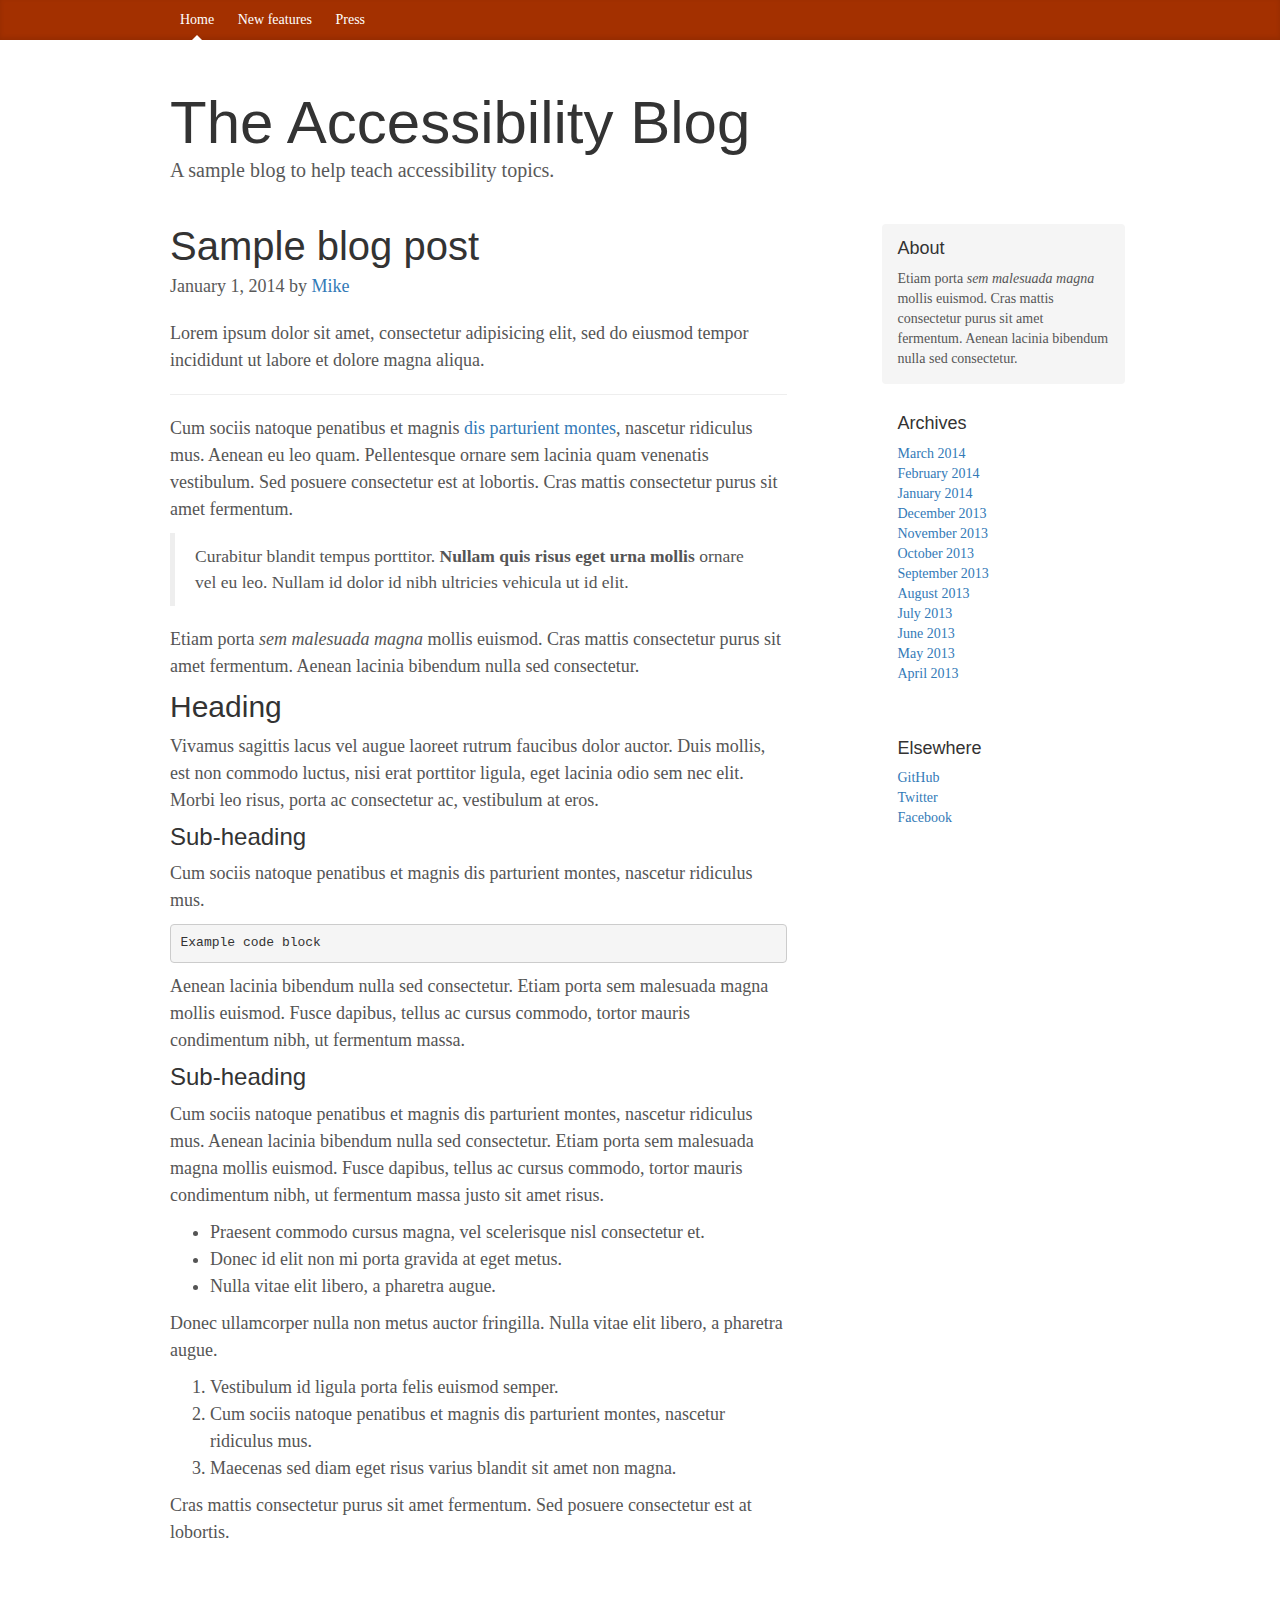
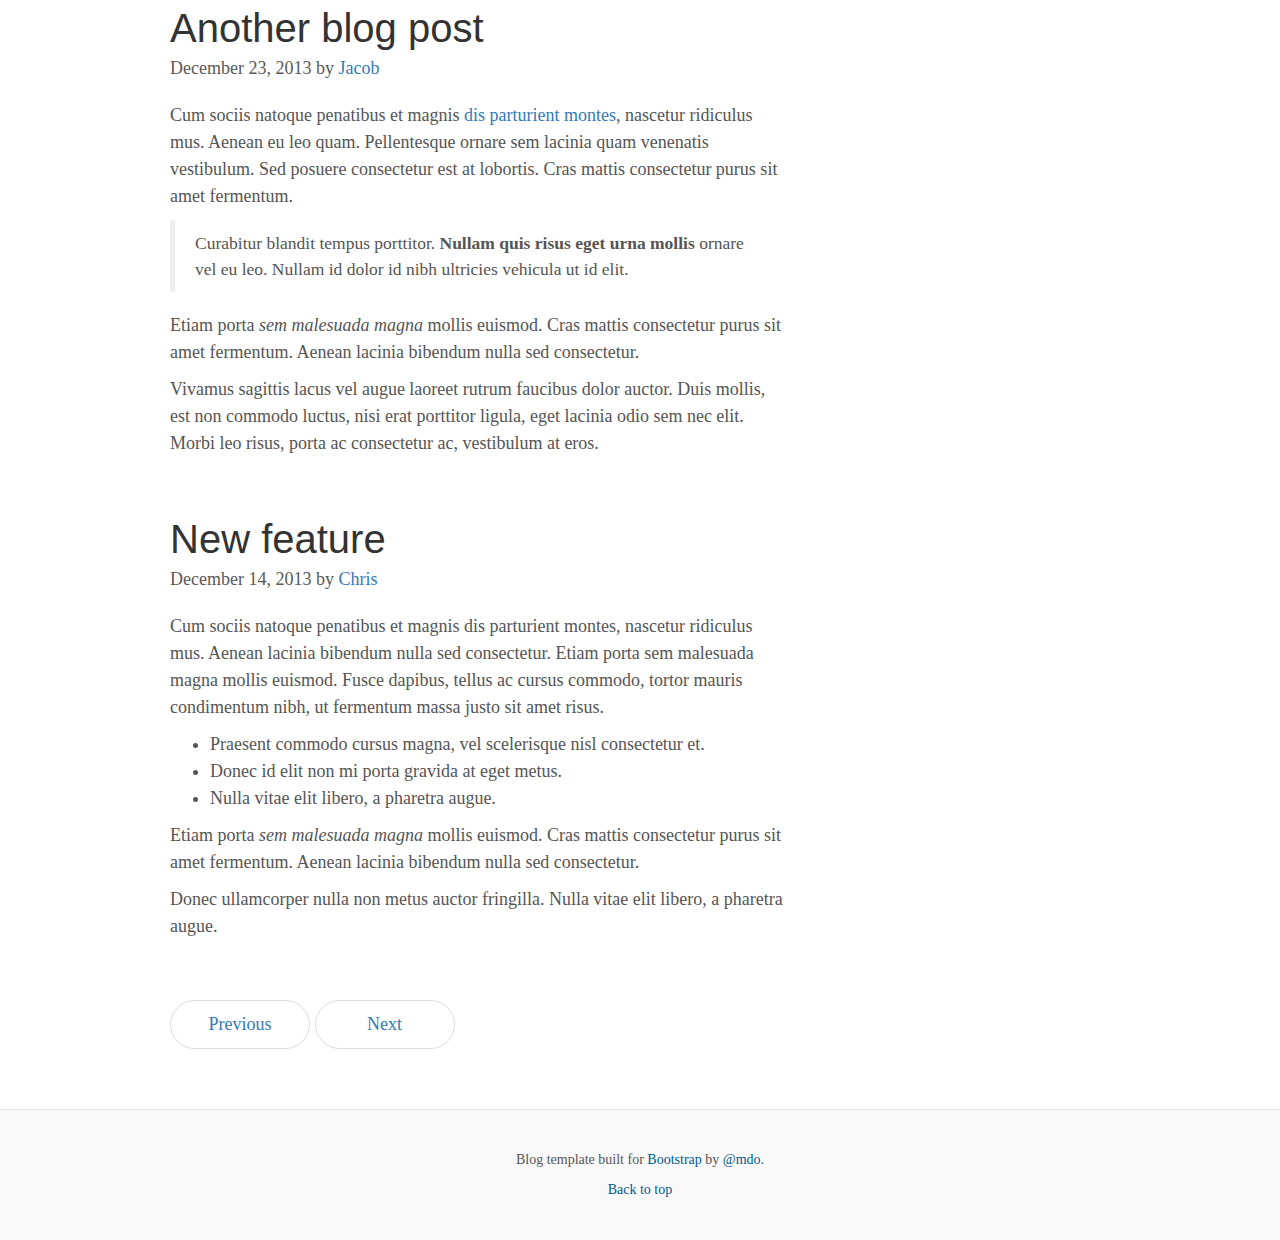
<file: 04-web-accessibility/lesson2-focus/04-offscreen-content/index.html>
<!DOCTYPE html>
<html lang="en">
  <head>
    <meta charset="utf-8">
    <meta name="viewport" content="width=device-width, initial-scale=1">
    <meta name="description" content="A really awesome blog about accessibility">

    <title>The Accessibility Blog</title>

    <!-- Bootstrap compiled and minified CSS -->
    <link rel="stylesheet" href="https://maxcdn.bootstrapcdn.com/bootstrap/3.3.5/css/bootstrap.min.css">
    <!-- Blog theme -->
    <link href="blog.css" rel="stylesheet">

  </head>
  <body>

    <div class="blog-masthead">
      <div class="container">
        <nav class="blog-nav">
          <a class="blog-nav-item active" href="#">Home</a>
          <a class="blog-nav-item" href="#">New features</a>
          <a class="blog-nav-item" href="#">Press</a>
        </nav>
      </div>
    </div>

    <div class="modal">
      <div class="modal-dialog">
        <div class="modal-content">
          <div class="modal-header">
            <button tabindex="-1" type="button" class="close" data-dismiss="modal" aria-label="Close"><span aria-hidden="true">&times;</span></button>
            <h4 class="modal-title">Oh hi there!</h4>
          </div>
          <div class="modal-body">
            <p>Looks like I probably shouldn't be stealing focus. Oops!</p>
          </div>
        </div><!-- /.modal-content -->
      </div><!-- /.modal-dialog -->
    </div><!-- /.modal -->

    <div class="container">

      <div class="blog-header">
        <h1 class="blog-title">The Accessibility Blog</h1>
        <p class="lead blog-description">A sample blog to help teach accessibility topics.</p>
      </div>

      <div class="row">

        <div class="col-sm-8 blog-main">

          <div class="blog-post">
            <h2 class="blog-post-title">Sample blog post</h2>
            <p class="blog-post-meta">January 1, 2014 by <a href="#">Mike</a></p>

            <p>Lorem ipsum dolor sit amet, consectetur adipisicing elit, sed do eiusmod tempor incididunt ut labore et dolore magna aliqua.</p>
            <hr>
            <p>Cum sociis natoque penatibus et magnis <a href="#">dis parturient montes</a>, nascetur ridiculus mus. Aenean eu leo quam. Pellentesque ornare sem lacinia quam venenatis vestibulum. Sed posuere consectetur est at lobortis. Cras mattis consectetur purus sit amet fermentum.</p>
            <blockquote>
              <p>Curabitur blandit tempus porttitor. <strong>Nullam quis risus eget urna mollis</strong> ornare vel eu leo. Nullam id dolor id nibh ultricies vehicula ut id elit.</p>
            </blockquote>
            <p>Etiam porta <em>sem malesuada magna</em> mollis euismod. Cras mattis consectetur purus sit amet fermentum. Aenean lacinia bibendum nulla sed consectetur.</p>
            <h2>Heading</h2>
            <p>Vivamus sagittis lacus vel augue laoreet rutrum faucibus dolor auctor. Duis mollis, est non commodo luctus, nisi erat porttitor ligula, eget lacinia odio sem nec elit. Morbi leo risus, porta ac consectetur ac, vestibulum at eros.</p>
            <h3>Sub-heading</h3>
            <p>Cum sociis natoque penatibus et magnis dis parturient montes, nascetur ridiculus mus.</p>
            <pre><code>Example code block</code></pre>
            <p>Aenean lacinia bibendum nulla sed consectetur. Etiam porta sem malesuada magna mollis euismod. Fusce dapibus, tellus ac cursus commodo, tortor mauris condimentum nibh, ut fermentum massa.</p>
            <h3>Sub-heading</h3>
            <p>Cum sociis natoque penatibus et magnis dis parturient montes, nascetur ridiculus mus. Aenean lacinia bibendum nulla sed consectetur. Etiam porta sem malesuada magna mollis euismod. Fusce dapibus, tellus ac cursus commodo, tortor mauris condimentum nibh, ut fermentum massa justo sit amet risus.</p>
            <ul>
              <li>Praesent commodo cursus magna, vel scelerisque nisl consectetur et.</li>
              <li>Donec id elit non mi porta gravida at eget metus.</li>
              <li>Nulla vitae elit libero, a pharetra augue.</li>
            </ul>
            <p>Donec ullamcorper nulla non metus auctor fringilla. Nulla vitae elit libero, a pharetra augue.</p>
            <ol>
              <li>Vestibulum id ligula porta felis euismod semper.</li>
              <li>Cum sociis natoque penatibus et magnis dis parturient montes, nascetur ridiculus mus.</li>
              <li>Maecenas sed diam eget risus varius blandit sit amet non magna.</li>
            </ol>
            <p>Cras mattis consectetur purus sit amet fermentum. Sed posuere consectetur est at lobortis.</p>
          </div><!-- /.blog-post -->

          <div class="blog-post">
            <h2 class="blog-post-title">Another blog post</h2>
            <p class="blog-post-meta">December 23, 2013 by <a href="#">Jacob</a></p>

            <p>Cum sociis natoque penatibus et magnis <a href="#">dis parturient montes</a>, nascetur ridiculus mus. Aenean eu leo quam. Pellentesque ornare sem lacinia quam venenatis vestibulum. Sed posuere consectetur est at lobortis. Cras mattis consectetur purus sit amet fermentum.</p>
            <blockquote>
              <p>Curabitur blandit tempus porttitor. <strong>Nullam quis risus eget urna mollis</strong> ornare vel eu leo. Nullam id dolor id nibh ultricies vehicula ut id elit.</p>
            </blockquote>
            <p>Etiam porta <em>sem malesuada magna</em> mollis euismod. Cras mattis consectetur purus sit amet fermentum. Aenean lacinia bibendum nulla sed consectetur.</p>
            <p>Vivamus sagittis lacus vel augue laoreet rutrum faucibus dolor auctor. Duis mollis, est non commodo luctus, nisi erat porttitor ligula, eget lacinia odio sem nec elit. Morbi leo risus, porta ac consectetur ac, vestibulum at eros.</p>
          </div><!-- /.blog-post -->

          <div class="blog-post">
            <h2 class="blog-post-title">New feature</h2>
            <p class="blog-post-meta">December 14, 2013 by <a href="#">Chris</a></p>

            <p>Cum sociis natoque penatibus et magnis dis parturient montes, nascetur ridiculus mus. Aenean lacinia bibendum nulla sed consectetur. Etiam porta sem malesuada magna mollis euismod. Fusce dapibus, tellus ac cursus commodo, tortor mauris condimentum nibh, ut fermentum massa justo sit amet risus.</p>
            <ul>
              <li>Praesent commodo cursus magna, vel scelerisque nisl consectetur et.</li>
              <li>Donec id elit non mi porta gravida at eget metus.</li>
              <li>Nulla vitae elit libero, a pharetra augue.</li>
            </ul>
            <p>Etiam porta <em>sem malesuada magna</em> mollis euismod. Cras mattis consectetur purus sit amet fermentum. Aenean lacinia bibendum nulla sed consectetur.</p>
            <p>Donec ullamcorper nulla non metus auctor fringilla. Nulla vitae elit libero, a pharetra augue.</p>
          </div><!-- /.blog-post -->

          <nav>
            <ul class="pager">
              <li><a href="#">Previous</a></li>
              <li><a href="#">Next</a></li>
            </ul>
          </nav>

        </div><!-- /.blog-main -->

        <div class="col-sm-3 col-sm-offset-1 blog-sidebar">
          <div class="sidebar-module sidebar-module-inset">
            <h4>About</h4>
            <p>Etiam porta <em>sem malesuada magna</em> mollis euismod. Cras mattis consectetur purus sit amet fermentum. Aenean lacinia bibendum nulla sed consectetur.</p>
          </div>
          <div class="sidebar-module">
            <h4>Archives</h4>
            <ol class="list-unstyled">
              <li><a href="#">March 2014</a></li>
              <li><a href="#">February 2014</a></li>
              <li><a href="#">January 2014</a></li>
              <li><a href="#">December 2013</a></li>
              <li><a href="#">November 2013</a></li>
              <li><a href="#">October 2013</a></li>
              <li><a href="#">September 2013</a></li>
              <li><a href="#">August 2013</a></li>
              <li><a href="#">July 2013</a></li>
              <li><a href="#">June 2013</a></li>
              <li><a href="#">May 2013</a></li>
              <li><a href="#">April 2013</a></li>
            </ol>
          </div>
          <div class="sidebar-module">
            <h4>Elsewhere</h4>
            <ol class="list-unstyled">
              <li><a href="#">GitHub</a></li>
              <li><a href="#">Twitter</a></li>
              <li><a href="#">Facebook</a></li>
            </ol>
          </div>
        </div><!-- /.blog-sidebar -->

      </div><!-- /.row -->

    </div><!-- /.container -->

    <footer class="blog-footer">
      <p>Blog template built for <a href="http://getbootstrap.com">Bootstrap</a> by <a href="https://twitter.com/mdo">@mdo</a>.</p>
      <p>
        <a href="#">Back to top</a>
      </p>
    </footer>

    <!-- Bootstrap core JavaScript
    ================================================== -->
    <!-- Placed at the end of the document so the pages load faster -->
    <script src="https://ajax.googleapis.com/ajax/libs/jquery/1.11.3/jquery.min.js"></script>
    <script src="https://maxcdn.bootstrapcdn.com/bootstrap/3.3.5/js/bootstrap.min.js"></script>
  </body>
</html>
</file>
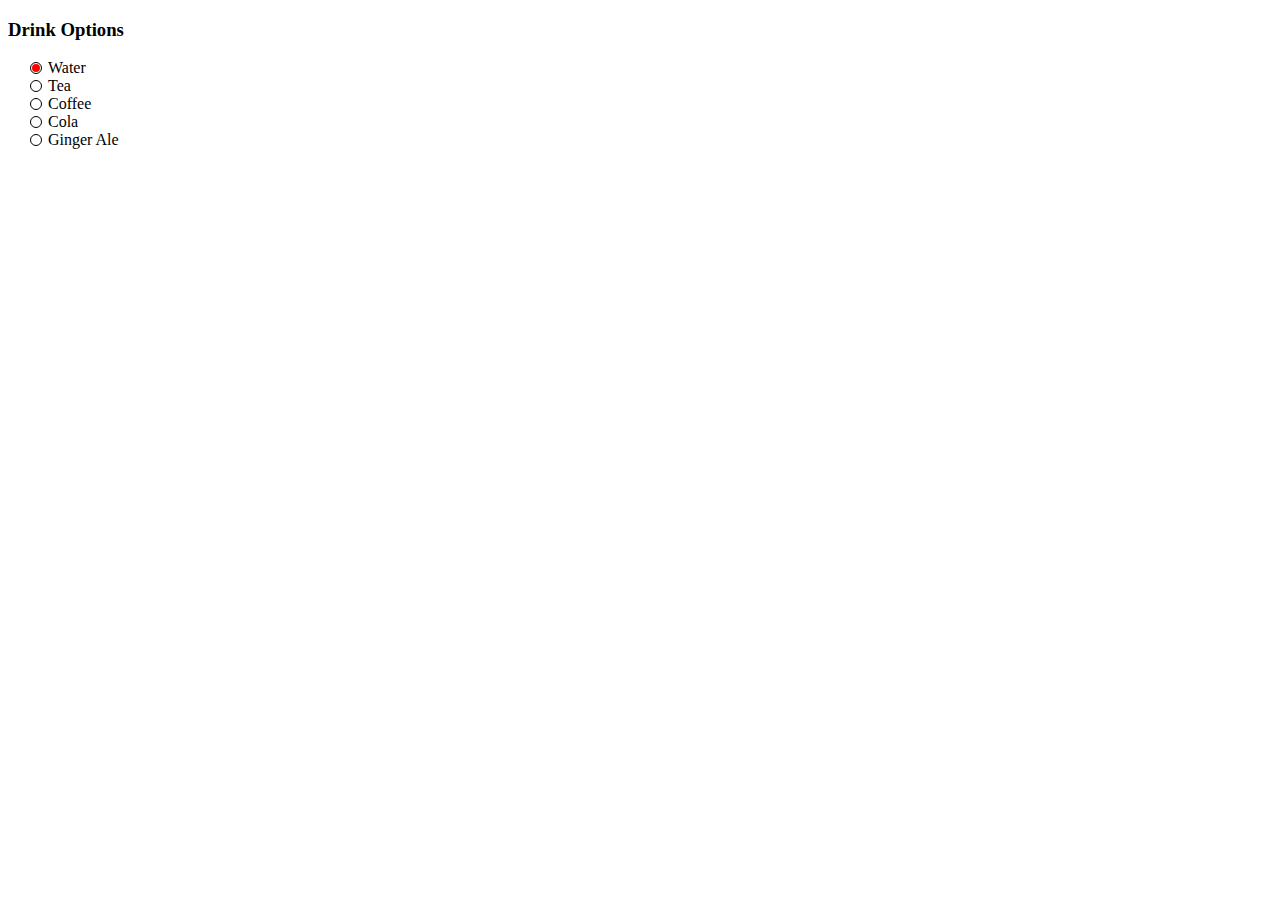
<file: 04-web-accessibility/lesson2-focus/05-radio-group/index.html>
<!DOCTYPE html>
<html>
  <head>
    <meta charset="utf-8">
    <title></title>
    <meta name="description" content="">
    <meta name="viewport" content="width=device-width, initial-scale=1">
    <link rel="stylesheet" href="main.css">
  </head>
  <body>

    <div class="demo">

      <h3>Drink Options</h3>

      <ul id="group1" class="radiogroup">
        <li tabindex="0" class="radio" checked>
          Water
        </li>
        <li tabindex="-1" class="radio">
          Tea
        </li>
        <li tabindex="-1" class="radio">
          Coffee
        </li>
        <li tabindex="-1" class="radio">
          Cola
        </li>
        <li tabindex="-1" class="radio">
          Ginger Ale
        </li>
      </ul>

    </div>

    <script src="radiogroup.js"></script>

  </body>
</html>
</file>
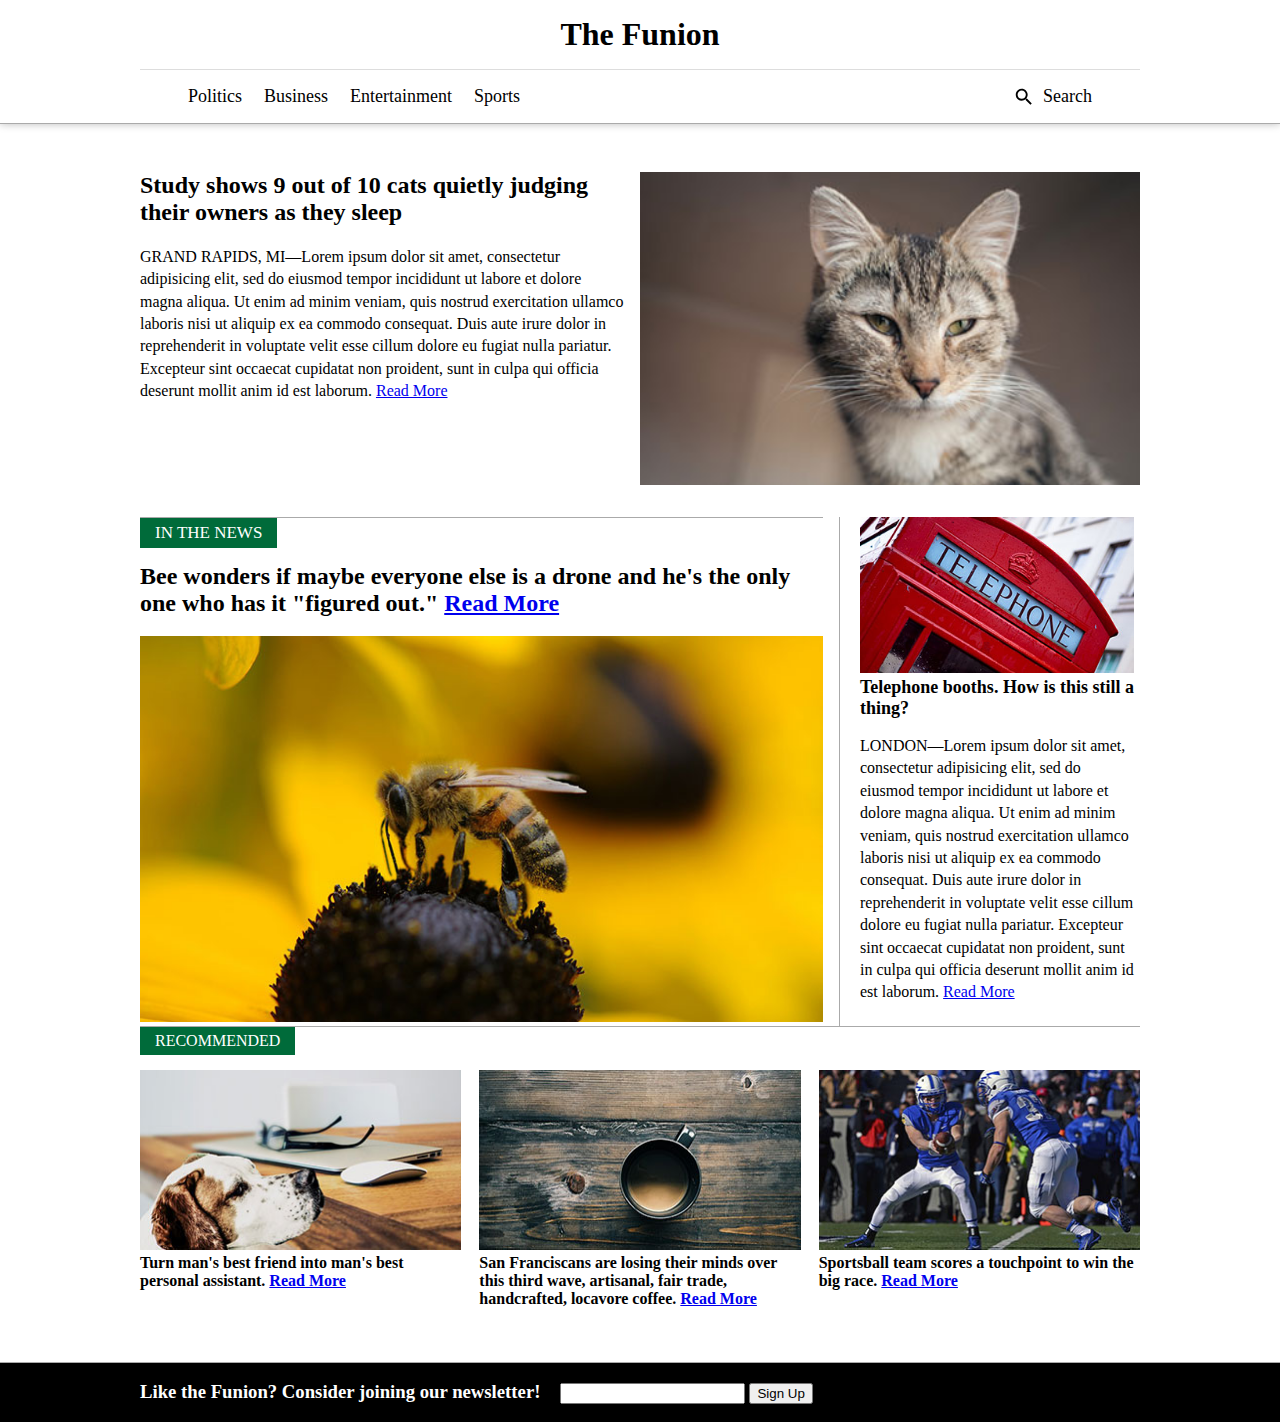
<file: 04-web-accessibility/lesson2-focus/06-skip-links/index.html>
<!doctype html>
<html lang="en">

<head>
  <meta charset="utf-8">
  <link rel="stylesheet" href="main.css">
  <link href='http://fonts.googleapis.com/css?family=Montserrat' rel='stylesheet' type='text/css'>
</head>

<body>
  <a class="skip-link" href="#maincontent">Skip to main content</a>
  <nav>
    <div class="container">
      <h1 class="logo">The Funion</h1>
      <!-- Maybe this could be improved with aria-activedescendant later? -->
      <div class="menu">
        <a href="#">Politics</a>
        <a href="#">Business</a>
        <a href="#">Entertainment</a>
        <a href="#">Sports</a>
        <a href="#" class="btn-search pull-right"><img src="./images/search.svg" alt="Search" />Search</a>
      </div>
    </div>
  </nav>
  <main class="container" id="maincontent" tabindex="-1">
    <article class="main-story">
      <img class="pull-right" src="./images/cat.jpg" alt="A cat staring menacingly off into space">
      <div class="info">
        <header>
          <h2 class="headline">Study shows 9 out of 10 cats quietly judging their owners as they sleep</h2>
        </header>
        <p>
          GRAND RAPIDS, MI—Lorem ipsum dolor sit amet, consectetur adipisicing elit, sed do eiusmod tempor incididunt ut labore et dolore magna aliqua. Ut enim ad minim veniam, quis nostrud exercitation ullamco laboris nisi ut aliquip ex ea commodo consequat. Duis
          aute irure dolor in reprehenderit in voluptate velit esse cillum dolore eu fugiat nulla pariatur. Excepteur sint occaecat cupidatat non proident, sunt in culpa qui officia deserunt mollit anim id est laborum. <a href="#">Read More</a>
        </p>
      </div>
    </article>
    <div class="side-by-side">
      <article>
        <header class="tier-header">
          <h2>In the news</h2>
        </header>
        <header>
          <h2 class="headline">Bee wonders if maybe everyone else is a drone and he's the only one who has it "figured out." <a href="#">Read More</a></h2>
        </header>
        <img src="./images/bee.jpg" alt="A bee on top of a flower" />
      </article>
      <article>
        <img src="./images/telephone.jpg" alt="A red, London telephone booth" />
        <div class="info">
          <header>
            <h2 class="headline">Telephone booths. How is this still a thing?</h2>
          </header>
          <p>
            LONDON—Lorem ipsum dolor sit amet, consectetur adipisicing elit, sed do eiusmod tempor incididunt ut labore et dolore magna aliqua. Ut enim ad minim veniam, quis nostrud exercitation ullamco laboris nisi ut aliquip ex ea commodo consequat. Duis aute
            irure dolor in reprehenderit in voluptate velit esse cillum dolore eu fugiat nulla pariatur. Excepteur sint occaecat cupidatat non proident, sunt in culpa qui officia deserunt mollit anim id est laborum. <a href="#">Read More</a>
          </p>
        </div>
      </article>
    </div>
    <div class="three-col">
      <header class="tier-header">
        <h2>Recommended</h2>
      </header>
      <div class="columns">
        <article>
          <img src="./images/dog.jpg" alt="A dog at a desk looks up at a laptop and mouse" />
          <div class="info">
            <header>
              <h2 class="headline">Turn man's best friend into man's best personal assistant. <a href="#">Read More</a></h2>
            </header>
          </div>
        </article>
        <article>
          <img src="./images/coffee.jpg" alt="A cup of coffee on a table" />
          <div class="info">
            <header>
              <h2 class="headline">San Franciscans are losing their minds over this third wave, artisanal, fair trade, handcrafted, locavore coffee. <a href="#">Read More</a></h2>
            </header>
          </div>
        </article>
        <article>
          <img src="./images/football.jpg" alt="A football player hands the ball off to another player" />
          <div class="info">
            <header>
              <h2 class="headline">Sportsball team scores a touchpoint to win the big race. <a href="#">Read More</a></h2>
            </header>
          </div>
        </article>
      </div>
    </div>
    <div class="newsletter">
      <div class="container">
        <h3>Like the Funion? Consider joining our newsletter!</h3>
        <input type="text">
        <button>Sign Up</button>
      </div>
    </div>
  </main>
</body>

</html>
</file>
<file: 02-the-building-blocks-of-front-end-development/supporting-materials/practice-keyboard-shortcuts/css/main.css>
html {
  font-family: sans-serif;
  -ms-text-size-adjust: 100%;
  -webkit-text-size-adjust: 100%;
}
body {
  margin: 0;
}
a {
  background-color: transparent;
}
b,
strong {
  font-weight: bold;
}
dfn {
  font-style: italic;
}
h1 {
  font-size: 2em;
  margin: 0.67em 0;
}
mark {
  background: #ff0;
  color: #000;
}
small {
  font-size: 80%;
}
sub,
sup {
  font-size: 75%;
  line-height: 0;
  position: relative;
  vertical-align: baseline;
}
sup {
  top: -0.5em;
}
sub {
  bottom: -0.25em;
}
img {
  border: 0;
}
figure {
  margin: 1em 40px;
}
hr {
  -webkit-box-sizing: content-box;
     -moz-box-sizing: content-box;
          box-sizing: content-box;
  height: 0;
}
pre {
  overflow: auto;
}
code,
kbd,
pre,
samp {
  font-family: monospace, monospace;
  font-size: 1em;
}
fieldset {
  border: 1px solid #c0c0c0;
  margin: 0 2px;
  padding: 0.35em 0.625em 0.75em;
}
legend {
  border: 0;
  padding: 0;
}
textarea {
  overflow: auto;
}
optgroup {
  font-weight: bold;
}
table {
  border-collapse: collapse;
  border-spacing: 0;
}
td,
th {
  padding: 0;
}
* {
  -webkit-box-sizing: border-box;
  -moz-box-sizing: border-box;
  box-sizing: border-box;
}
html {
  font-size: 10px;
  -webkit-tap-highlight-color: rgba(0, 0, 0, 0);
}
body {
  font-family: "Helvetica Neue", Helvetica, Arial, sans-serif;
  font-size: 14px;
  line-height: 1.42857143;
  color: #333333;
  background-color: #ffffff;
}
input,
button,
select,
textarea {
  font-family: inherit;
  font-size: inherit;
  line-height: inherit;
}
a {
  color: #337ab7;
  text-decoration: none;
}
figure {
  margin: 0;
}
img {
  vertical-align: middle;
}
hr {
  margin-top: 20px;
  margin-bottom: 20px;
  border: 0;
  border-top: 1px solid #eeeeee;
}
h1,
h2,
h3,
h4,
h5,
h6 {
  font-family: inherit;
  font-weight: 500;
  line-height: 1.1;
  color: inherit;
}
h1,
h2,
h3 {
  margin-top: 20px;
  margin-bottom: 10px;
}
h4,
h5,
h6 {
  margin-top: 10px;
  margin-bottom: 10px;
}
h1 {
  font-size: 36px;
}
h2 {
  font-size: 30px;
}
h3 {
  font-size: 24px;
}
h4 {
  font-size: 18px;
}
h5 {
  font-size: 14px;
}
h6 {
  font-size: 12px;
}
p {
  margin: 0 0 10px;
}
ul,
ol {
  margin-top: 0;
  margin-bottom: 10px;
}
ul ul,
ol ul,
ul ol,
ol ol {
  margin-bottom: 0;
}
blockquote {
  padding: 10px 20px;
  margin: 0 0 20px;
  font-size: 17.5px;
  border-left: 5px solid #eeeeee;
}
address {
  margin-bottom: 20px;
  font-style: normal;
  line-height: 1.42857143;
}
code,
kbd,
pre,
samp {
  font-family: Menlo, Monaco, Consolas, "Courier New", monospace;
}
code {
  padding: 2px 4px;
  font-size: 90%;
  color: #c7254e;
  background-color: #f9f2f4;
  border-radius: 4px;
}
kbd {
  padding: 2px 4px;
  font-size: 90%;
  color: #ffffff;
  background-color: #333333;
  border-radius: 3px;
  -webkit-box-shadow: inset 0 -1px 0 rgba(0, 0, 0, 0.25);
          box-shadow: inset 0 -1px 0 rgba(0, 0, 0, 0.25);
}
kbd kbd {
  padding: 0;
  font-size: 100%;
  font-weight: bold;
  -webkit-box-shadow: none;
          box-shadow: none;
}
pre {
  display: block;
  padding: 9.5px;
  margin: 0 0 10px;
  font-size: 13px;
  line-height: 1.42857143;
  word-break: break-all;
  word-wrap: break-word;
  color: #333333;
  background-color: #f5f5f5;
  border: 1px solid #cccccc;
  border-radius: 4px;
}
pre code {
  padding: 0;
  font-size: inherit;
  color: inherit;
  white-space: pre-wrap;
  background-color: transparent;
  border-radius: 0;
}
table {
  background-color: transparent;
}
caption {
  padding-top: 8px;
  padding-bottom: 8px;
  color: #777777;
  text-align: left;
}
th {
  text-align: left;
}
</file>
<file: 02-the-building-blocks-of-front-end-development/supporting-materials/RWDF L2 Solution/main.css>
body, html {
  margin: 0;
  padding: 0;
  width: 100%;
  height: 100%;
}

body {
  font-family: Roboto;
  font-size: 12px;
  color: #424242;
}

h1, h2, h3, h4, h5 {
  margin: 0;
}

header, nav, footer, section, article, div {
  box-sizing: border-box;
}

ul {
  list-style: none;
  padding: 0;
  margin: 0;
}


/*
 *
 * Common
 *
 */

.news__more {
  float: right;
  font-size: .8em;
  color: #333;
  text-decoration: none;
}


/*
 *
 * Header
 *
 */

.header {
  box-shadow: 0 2px 5px rgba(0, 0, 0, 0.26);
  min-height: 56px;
  transition: min-height 0.3s;
}

.header__inner {
  width: 100%;
  margin-left: auto;
  margin-right: auto;
}

.header__logo {
  height: 72px;
  margin-right: 1em;
  vertical-align: top;
  margin-top: 12px;
}

.header__title {
  font-weight: 300;
  font-size: 4em;
  margin: 0.5em 0.25em;
  display: inline-block;
  color: #212121;
}


/*
 *
 * Top Level Navigation
 *
 */

.nav {
  width: 100%;
  margin-left: auto;
  margin-right: auto;
}

.nav__list {
  width: 100%;
  padding: 0;
  margin: 0;
}

.nav__item {
  box-sizing: border-box;
  display: inline-block;
  width: 24%;
  text-align: center;
  line-height: 24px;
  padding: 24px;
  text-transform: uppercase;
}

.nav a {
  text-decoration: none;
  color: #616161;
  padding: 1.5em;
}

.nav a:hover {
  text-decoration: underline;
  color: #212121;
}


/*
 *
 * Main
 *
 */

main {
  box-shadow: 0 2px 5px rgba(0, 0, 0, 0.26);
  width: 100%;
  margin-left: auto;
  margin-right: auto;
}

/*
 *
 * Content
 *
 */


/*
 *
 * Hero
 *
 */

.hero {
  width: 100%;
  position: relative;
  background-image: url("./images/dog.jpg");
  background-size: cover;
  height: 300px;
}

.hero article {
  box-sizing: border-box;
  background-color: #000;
  background-color: rgba(0, 0, 0, 0.7);
  position: absolute;
  bottom: 0;
  height: 40%;
  width: 100%;
  color: #fff;
  padding: 1em;
}


/*
 *
 * Top News
 *
 */

.top-news {
  height: 300px;
  border-bottom: 1px solid #E0E0E0;
  padding: 1em;
}

.news__title {
  font-weight: 300;
  border-bottom: 1px solid #E0E0E0;
  line-height: 24px;
  font-size: 16px;
}

.top-news__item {
  border-bottom: 1px solid #E0E0E0;
  padding: 1em 0;
  line-height: 19.2px;
}

.top-news__item:before {
  content: "» ";
}

.top-news__item:last-child {
  border-bottom: none;
}

.top-news__item a {
  text-decoration: none;
  color: #666;
  padding-top: 1.5em;
  padding-bottom: 1.5em;
}

.top-news__item a:hover,
.top-news__item a:active {
  text-decoration: underline;
}


/*
 *
 * Sport Scores
 *
 */

.scores {
  padding-top: 1em;
}

.scores__table {
  width: 100%;
  border-collapse: collapse;
}

.scores__table th,
.scores__table td {
  padding: 1em;
}

.scores__table th {
  color: #fff;
  font-weight: 300;
  background-color: #78909C;
}

.scores__table tr:nth-child(odd) td {
  background-color: #fff;
}

.scores__table tr:nth-child(even) td {
  background-color: #eceff1;
}

.scores__table td.winner {
  font-weight: bold;
}

.scores__table td:nth-child(3) {
  text-align: right;
}

.scores__table td:nth-child(2),
.scores__table td:nth-child(5) {
  text-align: center;
}

/*
 *
 * Weather
 *
 */

.weather {
  padding: 1em;
}

.weather__location {
  display: block;
  font-weight: 300;
  font-size: 1.5em;
}

.weather__desc {
  display: block;
  font-size: 1.2em;
}

.weather__today {
  width: 60%;
  vertical-align: middle;
}

.weather__today__image {
  vertical-align: middle
}

.weather__today__temp {
  font-size: 3em;
}

.weather__today__deg {
  font-size: 2em;
  display: inline;
}

.weather__next__item {
  display: inline-block;
  width: 20%;
  text-align: center;
}

.weather__next__item span {
  display: block;
}

.weather__next__image {
  width: 100%;
}


/*
 *
 * Recent News
 *
 */

.recent-news {
  clear: both;
  padding: 1em;
}

.snippet {
  clear: both;
  margin: 24px 0;
}

.snippet__thumbnail {
  width: 100px;
  float: left;
  margin-right: 1em;
}

.snippet__title {
  font-weight: 500;
}

.snippet__title a {
  text-decoration: none;
  color: #666;
  padding-top: 1.5em;
  padding-bottom: 1.5em;
}

.snippet__title a:hover,
.snippet__title a:active {
  text-decoration: underline;
}


/*
 *
 * Footer
 *
 */

footer {
  border-top: 1px solid #E0E0E0;
  padding: 1em;
  width: 100%;
}

footer li {
  display: inline-block;
  margin: 0 1em;
}

footer a {
  text-decoration: none;
  color: #333;
  padding: 1.5em;
}
</file>
<file: 02-the-building-blocks-of-front-end-development/supporting-materials/RWDF L2 Start/main.css>
body, html {
  margin: 0;
  padding: 0;
  width: 100%;
  height: 100%;
}

body {
  font-family: Roboto;
  font-size: 12px;
  color: #424242;
}

h1, h2, h3, h4, h5 {
  margin: 0;
}

header, nav, footer, section, article, div {
  box-sizing: border-box;
}

ul {
  list-style: none;
  padding: 0;
  margin: 0;
}


/*
 *
 * Common
 *
 */

.news__more {
  float: right;
  font-size: .8em;
  color: #333;
  text-decoration: none;
}


/*
 *
 * Header
 *
 */

.header {
  box-shadow: 0 2px 5px rgba(0, 0, 0, 0.26);
  min-height: 56px;
  transition: min-height 0.3s;
}

.header__inner {
  width: 100%;
  margin-left: auto;
  margin-right: auto;
}

.header__logo {
  height: 72px;
  margin-right: 1em;
  vertical-align: top;
  margin-top: 12px;
}

.header__title {
  font-weight: 300;
  font-size: 4em;
  margin: 0.5em 0.25em;
  display: inline-block;
  color: #212121;
}


/*
 *
 * Top Level Navigation
 *
 */

.nav {
  width: 100%;
  margin-left: auto;
  margin-right: auto;
}

.nav__list {
  width: 100%;
  padding: 0;
  margin: 0;
}

.nav__item {
  box-sizing: border-box;
  display: inline-block;
  width: 24%;
  text-align: center;
  line-height: 24px;
  padding: 24px;
  text-transform: uppercase;
}

.nav a {
  text-decoration: none;
  color: #616161;
  padding: 1.5em;
}

.nav a:hover {
  text-decoration: underline;
  color: #212121;
}


/*
 *
 * Main
 *
 */

main {
  box-shadow: 0 2px 5px rgba(0, 0, 0, 0.26);
  width: 100%;
  margin-left: auto;
  margin-right: auto;
}

/*
 *
 * Content
 *
 */


/*
 *
 * Hero
 *
 */

.hero {
  width: 100%;
  position: relative;
  background-image: url("./images/dog.jpg");
  background-size: cover;
  height: 300px;
}

.hero article {
  box-sizing: border-box;
  background-color: #000;
  background-color: rgba(0, 0, 0, 0.7);
  position: absolute;
  bottom: 0;
  height: 40%;
  width: 100%;
  color: #fff;
  padding: 1em;
}


/*
 *
 * Top News
 *
 */

.top-news {
  height: 300px;
  border-bottom: 1px solid #E0E0E0;
  padding: 1em;
}

.news__title {
  font-weight: 300;
  border-bottom: 1px solid #E0E0E0;
  line-height: 24px;
  font-size: 16px;
}

.top-news__item {
  border-bottom: 1px solid #E0E0E0;
  padding: 1em 0;
  line-height: 19.2px;
}

.top-news__item:before {
  content: "» ";
}

.top-news__item:last-child {
  border-bottom: none;
}

.top-news__item a {
  text-decoration: none;
  color: #666;
  padding-top: 1.5em;
  padding-bottom: 1.5em;
}

.top-news__item a:hover,
.top-news__item a:active {
  text-decoration: underline;
}


/*
 *
 * Sport Scores
 *
 */

.scores {
  padding-top: 1em;
}

.scores__table {
  width: 100%;
  border-collapse: collapse;
}

.scores__table th,
.scores__table td {
  padding: 1em;
}

.scores__table th {
  color: #fff;
  font-weight: 300;
  background-color: #78909C;
}

.scores__table tr:nth-child(odd) td {
  background-color: #fff;
}

.scores__table tr:nth-child(even) td {
  background-color: #eceff1;
}

.scores__table td.winner {
  font-weight: bold;
}

.scores__table td:nth-child(3) {
  text-align: right;
}

.scores__table td:nth-child(2),
.scores__table td:nth-child(5) {
  text-align: center;
}

/*
 *
 * Weather
 *
 */

.weather {
  padding: 1em;
}

.weather__location {
  display: block;
  font-weight: 300;
  font-size: 1.5em;
}

.weather__desc {
  display: block;
  font-size: 1.2em;
}

.weather__today {
  width: 60%;
  vertical-align: middle;
}

.weather__today__image {
  vertical-align: middle
}

.weather__today__temp {
  font-size: 3em;
}

.weather__today__deg {
  font-size: 2em;
  display: inline;
}

.weather__next__item {
  display: inline-block;
  width: 20%;
  text-align: center;
}

.weather__next__item span {
  display: block;
}

.weather__next__image {
  width: 100%;
}


/*
 *
 * Recent News
 *
 */

.recent-news {
  clear: both;
  padding: 1em;
}

.snippet {
  clear: both;
  margin: 24px 0;
}

.snippet__thumbnail {
  width: 100px;
  float: left;
  margin-right: 1em;
}

.snippet__title {
  font-weight: 500;
}

.snippet__title a {
  text-decoration: none;
  color: #666;
  padding-top: 1.5em;
  padding-bottom: 1.5em;
}

.snippet__title a:hover,
.snippet__title a:active {
  text-decoration: underline;
}


/*
 *
 * Footer
 *
 */

footer {
  border-top: 1px solid #E0E0E0;
  padding: 1em;
  width: 100%;
}

footer li {
  display: inline-block;
  margin: 0 1em;
}

footer a {
  text-decoration: none;
  color: #333;
  padding: 1.5em;
}
</file>
<file: 02-the-building-blocks-of-front-end-development/supporting-materials/RWDF L4 Solution/main.css>
body, html {
  margin: 0;
  padding: 0;
  width: 100%;
  height: 100%;
}

body {
  font-family: Roboto;
  font-size: 12px;
  color: #424242;
}

h1, h2, h3, h4, h5 {
  margin: 0; 
}

header, nav, footer, section, article, div {
  box-sizing: border-box;
}

ul {
  list-style: none;
  padding: 0;
  margin: 0;
}


/*
 *
 * Common
 * 
 */

.news__more {
  float: right;
  font-size: .8em;
  color: #333;
  text-decoration: none;
}


/*
 *
 * Header
 *
 */

.header {
  box-shadow: 0 2px 5px rgba(0, 0, 0, 0.26);
  min-height: 56px;
  transition: min-height 0.3s;
}

.header__inner {
  width: 100%;
  margin-left: auto;
  margin-right: auto;
}

.header__logo {
  height: 72px;
  margin-right: 1em;
  vertical-align: top;
  margin-top: 12px;
}

.header__title {
  font-weight: 300;
  font-size: 4em;
  margin: 0.5em 0.25em;
  display: inline-block;
  color: #212121;
}


/*
 *
 * Top Level Navigation
 *
 */

.nav {
  width: 100%;
  margin-left: auto;
  margin-right: auto;
}

.nav__list {
  width: 100%;
  padding: 0;
  margin: 0;
}

.nav__item {
  box-sizing: border-box;
  display: inline-block;
  width: 24%;
  text-align: center;
  line-height: 24px;
  padding: 24px;
  text-transform: uppercase;
}

.nav a {
  text-decoration: none;
  color: #616161;
  padding: 1.5em;
}

.nav a:hover {
  text-decoration: underline;
  color: #212121;
}


/*
 *
 * Main
 *
 */

main {
  box-shadow: 0 2px 5px rgba(0, 0, 0, 0.26);
  width: 100%;
  margin-left: auto;
  margin-right: auto;
}

/*
 *
 * Content
 *
 */


/*
 *
 * Hero
 *
 */

.hero {
  width: 100%;
  position: relative;
  background-image: url("./images/dog.jpg");
  background-size: cover;
  height: 300px;
}

.hero article {
  box-sizing: border-box;
  background-color: #000;
  background-color: rgba(0, 0, 0, 0.7);
  position: absolute;
  bottom: 0;
  height: 40%;
  width: 100%;
  color: #fff;
  padding: 1em;
}


/*
 *
 * Top News
 *
 */

.top-news {
  max-height: 300px;
  border-bottom: 1px solid #E0E0E0;
  padding: 1em;
  width: 100%;
}

.news__title {
  font-weight: 300;
  border-bottom: 1px solid #E0E0E0;
  line-height: 24px;
  font-size: 16px;
}

.top-news__item {
  border-bottom: 1px solid #E0E0E0;
  padding: 1em 0;
  line-height: 19.2px;
}

.top-news__item:before {
  content: "» ";
}

.top-news__item:last-child {
  border-bottom: none;
}

.top-news__item a {
  text-decoration: none;
  color: #666;
  padding: 1.5em inherit;
}

.top-news__item a:hover,
.top-news__item a:active {
  text-decoration: underline;
}


/*
 *
 * Sport Scores
 *
 */

.scores {
  padding-top: 1em;
  flex-grow: 1;
}

.scores__table {
  width: 100%;
  border-collapse: collapse;
}

.scores__table th,
.scores__table td {
  padding: 1em; 
}

.scores__table th {
  color: #fff;
  font-weight: 300;
  background-color: #78909C;
}

.scores__table tr:nth-child(odd) td {
  background-color: #fff;
}

.scores__table tr:nth-child(even) td {
  background-color: #eceff1;
}

.scores__table td.winner {
  font-weight: bold;
}

.scores__table td:nth-child(3) {
  text-align: right;
}

.scores__table td:nth-child(2),
.scores__table td:nth-child(5) {
  text-align: center;
}

/*
 *
 * Weather
 *
 */

.weather {
  flex-grow: 1;
  padding: 1em;
}

.weather__location {
  display: block;
  font-weight: 300;
  font-size: 1.5em;
}

.weather__desc {
  display: block;
  font-size: 1.2em;
}

.weather__today {
  width: 60%;
  vertical-align: middle;
}

.weather__today__image {
  vertical-align: middle
}

.weather__today__temp {
  font-size: 3em;
}

.weather__today__deg {
  font-size: 2em;
  display: inline;
}

.weather__next__item {
  display: inline-block;
  width: 20%;
  text-align: center;
}

.weather__next__item span {
  display: block;
}

.weather__next__image {
  width: 100%;
}


/*
 *
 * Recent News
 *
 */

.recent-news {
  flex-grow: 1;
  clear: both;
  padding: 1em;
}

.snippet {
  clear: both;
  margin: 24px 0;
}

.snippet__thumbnail {
  width: 100px;
  float: left;
  margin-right: 1em;
}

.snippet__title {
  font-weight: 500;
}

.snippet__title a {
  text-decoration: none;
  color: #666;
  padding: 1.5em inherit;
}

.snippet__title a:hover,
.snippet__title a:active {
  text-decoration: underline;
}


/*
 *
 * Footer
 *
 */

footer {
  border-top: 1px solid #E0E0E0;
  padding: 1em;
  width: 100%;
}

footer li {
  display: inline-block;
  margin: 0 1em;
}

footer a {
  text-decoration: none;
  color: #333;
  padding: 1.5em;
}
</file>
<file: 02-the-building-blocks-of-front-end-development/supporting-materials/RWDF L4 Solution/responsive.css>
.content {
  display: flex;
  flex-wrap: wrap;
}

.header__menu {
  display: none;
}

.hero, .top-news, .scores, .weather, .recent-news {
  order: 10;
}

@media screen and (max-width: 549px) {
  .header__logo {
    height: 48px;
    margin-right: 0.5em;
  }
  .header__title {
    margin-left: 0;
    font-size: 2em;
    vertical-align: bottom; 
  }
  .nav {
    z-index: 10;
    background-color: #fff;
    width: 300px;
    position: absolute;
    /* This trasform moves the drawer off canvas. */
    -webkit-transform: translate(-300px, 0);
    transform: translate(-300px, 0);
    /* Optionally, we animate the drawer. */
    transition: transform 0.3s ease;
  }
  .nav.open {
    -webkit-transform: translate(0, 0);
    transform: translate(0, 0);
  }
  .nav__item {
    display: list-item;
    border-bottom: 1px solid #E0E0E0;
    width: 100%;
    text-align: left;
  }
  .header__menu {
    display: inline-block;
    position: absolute;
    right: 0;
    padding: 1em;
  }
  .header__menu svg {
    width: 32px;
    fill: #E0E0E0;
  }
}

@media screen and (min-width: 550px) {
  .hero {
    order: 0;
    width: 60%;
  }
  .weather {
    order: 1;
    width: 40%;
  }
}

@media screen and (min-width: 700px) {
  .hero {
    width: 50%;
  }
  .top-news {
    order: 1;
    width: 50%;
  }
  .scores {
    order: 2;
    width: 60%;
  }
  .weather {
    order: 3;
  }
}

@media screen and (min-width: 850px) {
  main, .header__inner, .nav, .content {
    width: 850px;
    margin-left: auto;
    margin-right: auto;
  }
}
</file>
<file: 02-the-building-blocks-of-front-end-development/supporting-materials/RWDF L4 Start/main.css>
body, 
html {
  margin: 0;
  padding: 0;
  width: 100%;
  height: 100%;
}

body {
  font-family: Roboto;
  font-size: 12px;
  color: #424242;
}

h1,
h2,
h3,
h4,
h5 {
  margin: 0; 
}

header,
nav, 
footer, 
section, 
article, 
div {
  box-sizing: border-box;
}

ul {
  list-style: none;
  padding: 0;
  margin: 0;
}


/*
 *
 * Common
 * 
 */

.news__more {
  float: right;
  font-size: .8em;
  color: #333;
  text-decoration: none;
}


/*
 *
 * Header
 *
 */

.header {
  box-shadow: 0 2px 5px rgba(0, 0, 0, 0.26);
  min-height: 56px;
  transition: min-height 0.3s;
}

.header__inner {
  width: 100%;
  margin-left: auto;
  margin-right: auto;
}

.header__logo {
  height: 72px;
  margin-right: 1em;
  vertical-align: top;
  margin-top: 12px;
}

.header__title {
  font-weight: 300;
  font-size: 4em;
  margin: 0.5em 0.25em;
  display: inline-block;
  color: #212121;
}


/*
 *
 * Top Level Navigation
 *
 */

.nav {
  width: 100%;
  margin-left: auto;
  margin-right: auto;
}

.nav__list {
  width: 100%;
  padding: 0;
  margin: 0;
}

.nav__item {
  box-sizing: border-box;
  display: inline-block;
  width: 24%;
  text-align: center;
  line-height: 24px;
  padding: 24px;
  text-transform: uppercase;
}

.nav a {
  text-decoration: none;
  color: #616161;
  padding: 1.5em;
}

.nav a:hover {
  text-decoration: underline;
  color: #212121;
}


/*
 *
 * Main
 *
 */

main {
  box-shadow: 0 2px 5px rgba(0, 0, 0, 0.26);
  width: 100%;
  margin-left: auto;
  margin-right: auto;
}

/*
 *
 * Content
 *
 */


/*
 *
 * Hero
 *
 */

.hero {
  width: 100%;
  position: relative;
  background-image: url("./images/dog.jpg");
  background-size: cover;
  height: 300px;
}

.hero article {
  box-sizing: border-box;
  background-color: #000;
  background-color: rgba(0, 0, 0, 0.7);
  position: absolute;
  bottom: 0;
  height: 40%;
  width: 100%;
  color: #fff;
  padding: 1em;
}


/*
 *
 * Top News
 *
 */

.top-news {
  height: 300px;
  border-bottom: 1px solid #E0E0E0;
  padding: 1em;
}

.news__title {
  font-weight: 300;
  border-bottom: 1px solid #E0E0E0;
  line-height: 24px;
  font-size: 16px;
}

.top-news__item {
  border-bottom: 1px solid #E0E0E0;
  padding: 1em 0;
  line-height: 19.2px;
}

.top-news__item:before {
  content: "» ";
}

.top-news__item:last-child {
  border-bottom: none;
}

.top-news__item a {
  text-decoration: none;
  color: #666;
}

.top-news__item a:hover,
.top-news__item a:active {
  text-decoration: underline;
}


/*
 *
 * Sport Scores
 *
 */

.scores {
  padding-top: 1em;
}

.scores__table {
  width: 100%;
  border-collapse: collapse;
}

.scores__table th,
.scores__table td {
  padding: 1em; 
}

.scores__table th {
  color: #fff;
  font-weight: 300;
  background-color: #78909C;
}

.scores__table tr:nth-child(odd) td {
  background-color: #fff;
}

.scores__table tr:nth-child(even) td {
  background-color: #eceff1;
}

.scores__table td.winner {
  font-weight: bold;
}

.scores__table td:nth-child(3) {
  text-align: right;
}

.scores__table td:nth-child(2),
.scores__table td:nth-child(5) {
  text-align: center;
}

/*
 *
 * Weather
 *
 */

.weather {
  padding: 1em;
}

.weather__location {
  display: block;
  font-weight: 300;
  font-size: 1.5em;
}

.weather__desc {
  display: block;
  font-size: 1.2em;
}

.weather__today {
  width: 60%;
  vertical-align: middle;
}

.weather__today__image {
  vertical-align: middle
}

.weather__today__temp {
  font-size: 3em;
}

.weather__today__deg {
  font-size: 2em;
  display: inline;
}

.weather__next__item {
  display: inline-block;
  width: 20%;
  text-align: center;
}

.weather__next__item span {
  display: block;
}

.weather__next__image {
  width: 100%;
}


/*
 *
 * Recent News
 *
 */

.recent-news {
  clear: both;
  padding: 1em;
}

.snippet {
  clear: both;
  margin: 24px 0;
}

.snippet__thumbnail {
  width: 100px;
  float: left;
  margin-right: 1em;
}

.snippet__title {
  font-weight: 500;
}

.snippet__title a {
  text-decoration: none;
  color: #666;
}

.snippet__title a:hover,
.snippet__title a:active {
  text-decoration: underline;
}


/*
 *
 * Footer
 *
 */

footer {
  border-top: 1px solid #E0E0E0;
  padding: 1em;
  width: 100%;
}

footer li {
  display: inline-block;
  margin: 0 1em;
}

footer a {
  text-decoration: none;
  color: #333;
  padding: 1.5em;
}
</file>
<file: 02-the-building-blocks-of-front-end-development/supporting-materials/RWDF L4 Start/responsive.css>
.content {
    display: flex;
    flex-wrap: wrap;
}

.header__menu {
    display: none;
}

.hero, .top-news, .scores, .weather, .recent-news {
    order: 10;
}

@media screen and (max-width: 549px) {
    .header__logo {
        height: 48px;
        margin-right: 0.5em;
    }
    .header__title {
        margin-left: 0;
        font-size: 2em;
        vertical-align: bottom;
    }
    .nav {
        z-index:10;
        background-color: #fff;
        width: 300px;
        position: absolute;
        /* This transform moves the drawer off canvas. */
        -webkit-transform: translate(-300px, 0);
        transform: translate(-300px, 0);
        /* Optionally, we animate the drawer. */
        transition: transform 0.3s ease;
    }
    .nav.open {
        -webkit-transform: translate(0, 0);
        transform: translate(0, 0);
    }
    .nav__item {
        display: list-item;
        border-bottom: 1px solid #e0e0e0;
        width: 100%;
        text-align: left;
    }
    .header__menu {
        display: inline-block;
        position: absolute;
        right: 0;
        padding: 1em;
    }
    .header__menu svg {
        width: 32px;
        fill: #e0e0e0;
    }
}

@media screen and (min-width: 550px) {
    .hero {
        order: 0;
        width: 60%;
    }
    .weather {
        order: 1;
        width: 40%;
    }
}

@media screen and (min-width: 700px) {
    .hero {
        width: 50%;
    }
    .top-news{
        order: 1;
        width: 50%;
    }
    .scores {
        order: 2;
        width: 60%;
    }
    .weather {
        order: 3;
    }
}

@media screen and (min-width: 850px) {
    main, .header__inner, .nav, .content {
        width: 850px;
        margin-left: auto;
        margin-right: auto;
    }
}
</file>
<file: 02-the-building-blocks-of-front-end-development/supporting-materials/RWDF L5 Solution/main.css>
body, html {
  margin: 0;
  padding: 0;
  width: 100%;
  height: 100%;
}

body {
  font-family: Roboto;
  font-size: 12px;
  color: #424242;
}

h1, h2, h3, h4, h5 {
  margin: 0; 
}

header, nav, footer, section, article, div {
  box-sizing: border-box;
}

* {
  box-sizing: border-box;
}

ul {
  list-style: none;
  padding: 0;
  margin: 0;
}


/*
 *
 * Common
 * 
 */

.news__more {
  float: right;
  font-size: .8em;
  color: #333;
  text-decoration: none;
}


/*
 *
 * Header
 *
 */

.header {
  box-shadow: 0 2px 5px rgba(0, 0, 0, 0.26);
  min-height: 56px;
  transition: min-height 0.3s;
}

.header__inner {
  width: 100%;
  margin-left: auto;
  margin-right: auto;
}

.header__logo {
  height: 72px;
  margin-right: 1em;
  vertical-align: top;
  margin-top: 12px;
}

.header__title {
  font-weight: 300;
  font-size: 3em;
  margin: 0.75em 0.25em;
  display: inline-block;
  color: #212121;
}


/*
 *
 * Top Level Navigation
 *
 */

.nav {
  width: 100%;
  margin-left: auto;
  margin-right: auto;
}

.nav__list {
  width: 100%;
  padding: 0;
  margin: 0;
}

.nav__item {
  box-sizing: border-box;
  display: inline-block;
  width: 24%;
  text-align: center;
  line-height: 24px;
  padding: 24px;
  text-transform: uppercase;
}

.nav a {
  text-decoration: none;
  color: #616161;
  padding: 1.5em;
}

.nav a:hover {
  text-decoration: underline;
  color: #212121;
}


/*
 *
 * Main
 *
 */

main {
  box-shadow: 0 2px 5px rgba(0, 0, 0, 0.26);
  width: 100%;
  margin-left: auto;
  margin-right: auto;
}

/*
 *
 * Content
 *
 */


/*
 *
 * Hero
 *
 */

.hero {
  width: 100%;
  position: relative;
  background-image: url("./images/dog.jpg");
  background-size: cover;
  min-height: 300px;
}

.hero article {
  box-sizing: border-box;
  background-color: #000;
  background-color: rgba(0, 0, 0, 0.7);
  position: absolute;
  bottom: 0;
  width: 100%;
  color: #fff;
  padding: 1em;
}


/*
 *
 * Top News
 *
 */

.top-news {
  border-bottom: 1px solid #E0E0E0;
  padding: 1em;
  width: 100%;
}

.news__title {
  font-weight: 300;
  border-bottom: 1px solid #E0E0E0;
  line-height: 24px;
  font-size: 16px;
}

.top-news__item {
  border-bottom: 1px solid #E0E0E0;
  padding: 1em 0;
  line-height: 19.2px;
}

.top-news__item:before {
  content: "» ";
}

.top-news__item:last-child {
  border-bottom: none;
}

.top-news__item a {
  text-decoration: none;
  color: #666;
  padding: 1.5em inherit;
}

.top-news__item a:hover,
.top-news__item a:active {
  text-decoration: underline;
}


/*
 *
 * Sport Scores
 *
 */

.scores {
  padding-top: 1em;
  flex-grow: 1;
}

.scores__table {
  width: 100%;
  border-collapse: collapse;
}

.scores__table th,
.scores__table td {
  padding: 1em; 
}

.scores__table th {
  color: #fff;
  font-weight: 300;
  background-color: #78909C;
}

.scores__table tr:nth-child(1) th:nth-child(3) {
  text-align: right;
}

.scores__table tr:nth-child(1) th:nth-child(5) {
  text-align: left;
}

.scores__table tr:nth-child(odd) td {
  background-color: #fff;
}

.scores__table tr:nth-child(even) td {
  background-color: #eceff1;
}

.scores__table td.winner {
  font-weight: bold;
}

.scores__table td:nth-child(3) {
  text-align: right;
}

.scores__table td:nth-child(1),
.scores__table td:nth-child(2) {
  text-align: center;
}

/*
 *
 * Weather
 *
 */

.weather {
  flex-grow: 1;
  padding: 1em;
}

.weather__location {
  display: block;
  font-weight: 300;
  font-size: 1.5em;
}

.weather__ {
  display: block;
  font-size: 1.2em;
}

.weather__today {
  width: 60%;
  vertical-align: middle;
}

.weather__today__image {
  vertical-align: middle
}

.weather__today__temp {
  font-size: 3em;
}

.weather__today__deg {
  font-size: 2em;
  display: inline;
}

.weather__next__item {
  display: inline-block;
  width: 20%;
  text-align: center;
}

.weather__next__item span {
  display: block;
}

.weather__next__image {
  width: 100%;
}


/*
 *
 * Recent News
 *
 */

.recent-news {
  flex-grow: 1;
  clear: both;
  padding: 1em;
}

.snippet {
  clear: both;
  margin: 24px 0;
}

.snippet__thumbnail {
  width: 100px;
  float: left;
  margin-right: 1em;
}

.snippet__title {
  font-weight: 500;
}

.snippet__title a {
  text-decoration: none;
  color: #666;
  padding: 1.5em inherit;
}

.snippet__title a:hover,
.snippet__title a:active {
  text-decoration: underline;
}


/*
 *
 * Footer
 *
 */

footer {
  border-top: 1px solid #E0E0E0;
  padding: 1em;
  width: 100%;
}

footer li {
  display: inline-block;
  margin: 0 1em;
}

footer a {
  text-decoration: none;
  color: #333;
  padding: 1.5em;
}
</file>
<file: 02-the-building-blocks-of-front-end-development/supporting-materials/RWDF L5 Solution/responsive.css>
.content {
  display: flex;
  flex-wrap: wrap;
}

.header__menu {
  display: none;
}

.hero, .top-news, .scores, .weather, .recent-news {
  order: 10;
}

@media screen and (max-width: 610px) {
  .header__logo {
    height: 48px;
    margin-right: 0.5em;
  }
  .header__title {
    margin-left: 0;
    font-size: 2em;
    vertical-align: bottom; 
  }
  .nav {
    z-index: 10;
    background-color: #fff;
    width: 300px;
    position: absolute;
    /* This trasform moves the drawer off canvas. */
    -webkit-transform: translate(-300px, 0);
    transform: translate(-300px, 0);
    /* Optionally, we animate the drawer. */
    transition: transform 0.3s ease;
  }
  .nav.open {
    -webkit-transform: translate(0, 0);
    transform: translate(0, 0);
  }
  .nav__item {
    display: list-item;
    border-bottom: 1px solid #E0E0E0;
    width: 100%;
    text-align: left;
  }
  .header__menu {
    display: inline-block;
    position: absolute;
    right: 0;
    padding: 1em;
  }
  .header__menu svg {
    width: 32px;
    fill: #E0E0E0;
  }
}

@media screen and (min-width: 611px) {
  .hero {
    order: 0;
    width: 60%;
  }
  .weather {
    order: 1;
    width: 40%;
  }
}

@media screen and (min-width: 700px) {
  .hero {
    width: 50%;
  }
  .top-news {
    order: 1;
    width: 50%;
  }
  .scores {
    order: 2;
    width: 60%;
  }
  .weather {
    order: 3;
  }
}

@media screen and (min-width: 850px) {
  main, .header__inner, .nav, .content {
    width: 850px;
    margin-left: auto;
    margin-right: auto;
  }
}
</file>
<file: 02-the-building-blocks-of-front-end-development/supporting-materials/RWDF L5 Solution/final.css>
body {
  font-size: 16px;
  line-height: 1.2em;
}

.snippet__thumbnail > img {
  width: 100%;
}

.snippet {
  display: flex;
  flex-wrap: wrap;
}

.snippet__title {
  order: 0;
  width: 100%;
  margin: 0 0 0.5em;
}

.snippet__thumbnail {
  order: 1;
  width: 30%;
}

.snippet__description {
  order: 2;
  width: 70%;
  margin: 0;
  padding: 0 0 0 1em;
  overflow: hidden;
  display: -webkit-box;
  -webkit-box-orient: vertical;
  text-overflow: ellipsis;
}

@media screen and (max-width: 450px) {
  .snippet__thumbnail {
    display: none;
  }

  .snippet__description {
    width: 100%;
    padding: 0;
  }
}

@media screen and (max-width: 550px) {
  .scores__table .scores__location {
    display: none;
  }
}

@media screen and (max-width: 649px) {
  .snippet__title {
  }

  .snippet__thumbnail {
    width: 30%;
    margin: 0;
  }

  .snippet__description {
    -webkit-line-clamp: 3;
    max-height: 3.7em;
  }
}

@media screen and (min-width: 650px) {  
  .snippet__title {
  }

  .snippet__thumbnail {
    width: 30%;
    height: 150px;
    margin-right: 0;
  }

  .snippet__description {
    -webkit-line-clamp: 4;
    max-height: 4.9em
  }

}

@media screen and (min-width: 700px) {
  .scores__table {
    font-size: 12px;
  }
}
</file>
<file: 02-the-building-blocks-of-front-end-development/supporting-materials/RWDF L5 Start/main.css>
body, html {
  margin: 0;
  padding: 0;
  width: 100%;
  height: 100%;
}

body {
  font-family: Roboto;
  font-size: 12px;
  color: #424242;
}

h1, h2, h3, h4, h5 {
  margin: 0; 
}

header, nav, footer, section, article, div {
  box-sizing: border-box;
}

* {
  box-sizing: border-box;
}

ul {
  list-style: none;
  padding: 0;
  margin: 0;
}


/*
 *
 * Common
 * 
 */

.news__more {
  float: right;
  font-size: .8em;
  color: #333;
  text-decoration: none;
}


/*
 *
 * Header
 *
 */

.header {
  box-shadow: 0 2px 5px rgba(0, 0, 0, 0.26);
  min-height: 56px;
  transition: min-height 0.3s;
}

.header__inner {
  width: 100%;
  margin-left: auto;
  margin-right: auto;
}

.header__logo {
  height: 72px;
  margin-right: 1em;
  vertical-align: top;
  margin-top: 12px;
}

.header__title {
  font-weight: 300;
  font-size: 4em;
  margin: 0.5em 0.25em;
  display: inline-block;
  color: #212121;
}


/*
 *
 * Top Level Navigation
 *
 */

.nav {
  width: 100%;
  margin-left: auto;
  margin-right: auto;
}

.nav__list {
  width: 100%;
  padding: 0;
  margin: 0;
}

.nav__item {
  box-sizing: border-box;
  display: inline-block;
  width: 24%;
  text-align: center;
  line-height: 24px;
  padding: 24px;
  text-transform: uppercase;
}

.nav a {
  text-decoration: none;
  color: #616161;
  padding: 1.5em;
}

.nav a:hover {
  text-decoration: underline;
  color: #212121;
}


/*
 *
 * Main
 *
 */

main {
  box-shadow: 0 2px 5px rgba(0, 0, 0, 0.26);
  width: 100%;
  margin-left: auto;
  margin-right: auto;
}

/*
 *
 * Content
 *
 */


/*
 *
 * Hero
 *
 */

.hero {
  width: 100%;
  position: relative;
  background-image: url("./images/dog.jpg");
  background-size: cover;
  height: 300px;
}

.hero article {
  box-sizing: border-box;
  background-color: #000;
  background-color: rgba(0, 0, 0, 0.7);
  position: absolute;
  bottom: 0;
  width: 100%;
  color: #fff;
  padding: 1em;
}


/*
 *
 * Top News
 *
 */

.top-news {
  border-bottom: 1px solid #E0E0E0;
  padding: 1em;
  width: 100%;
}

.news__title {
  font-weight: 300;
  border-bottom: 1px solid #E0E0E0;
  line-height: 24px;
  font-size: 16px;
}

.top-news__item {
  border-bottom: 1px solid #E0E0E0;
  padding: 1em 0;
  line-height: 19.2px;
}

.top-news__item:before {
  content: "» ";
}

.top-news__item:last-child {
  border-bottom: none;
}

.top-news__item a {
  text-decoration: none;
  color: #666;
  padding: 1.5em inherit;
}

.top-news__item a:hover,
.top-news__item a:active {
  text-decoration: underline;
}


/*
 *
 * Sport Scores
 *
 */

.scores {
  padding-top: 1em;
  flex-grow: 1;
}

.scores__table {
  width: 100%;
  border-collapse: collapse;
}

.scores__table th,
.scores__table td {
  padding: 1em; 
}

.scores__table th {
  color: #fff;
  font-weight: 300;
  background-color: #78909C;
}

.scores__table tr:nth-child(1) th:nth-child(3) {
  text-align: right;
}

.scores__table tr:nth-child(1) th:nth-child(5) {
  text-align: left;
}

.scores__table tr:nth-child(odd) td {
  background-color: #fff;
}

.scores__table tr:nth-child(even) td {
  background-color: #eceff1;
}

.scores__table td.winner {
  font-weight: bold;
}

.scores__table td:nth-child(3) {
  text-align: right;
}

.scores__table td:nth-child(2),
.scores__table td:nth-child(5) {
  text-align: center;
}

/*
 *
 * Weather
 *
 */

.weather {
  flex-grow: 1;
  padding: 1em;
}

.weather__location {
  display: block;
  font-weight: 300;
  font-size: 1.5em;
}

.weather__desc {
  display: block;
  font-size: 1.2em;
}

.weather__today {
  width: 60%;
  vertical-align: middle;
}

.weather__today__image {
  vertical-align: middle
}

.weather__today__temp {
  font-size: 3em;
}

.weather__today__deg {
  font-size: 2em;
  display: inline;
}

.weather__next__item {
  display: inline-block;
  width: 20%;
  text-align: center;
}

.weather__next__item span {
  display: block;
}

.weather__next__image {
  width: 100%;
}


/*
 *
 * Recent News
 *
 */

.recent-news {
  flex-grow: 1;
  clear: both;
  padding: 1em;
}

.snippet {
  clear: both;
  margin: 24px 0;
}

.snippet__thumbnail {
  width: 100px;
  float: left;
  margin-right: 1em;
}

.snippet__title {
  font-weight: 500;
}

.snippet__title a {
  text-decoration: none;
  color: #666;
  padding: 1.5em inherit;
}

.snippet__title a:hover,
.snippet__title a:active {
  text-decoration: underline;
}


/*
 *
 * Footer
 *
 */

footer {
  border-top: 1px solid #E0E0E0;
  padding: 1em;
  width: 100%;
}

footer li {
  display: inline-block;
  margin: 0 1em;
}

footer a {
  text-decoration: none;
  color: #333;
  padding: 1.5em;
}
</file>
<file: 02-the-building-blocks-of-front-end-development/supporting-materials/RWDF L5 Start/responsive.css>
.content {
  display: flex;
  flex-wrap: wrap;
}

.header__menu {
  display: none;
}

.hero, .top-news, .scores, .weather, .recent-news {
  order: 10;
}

@media screen and (max-width: 549px) {
  .header__logo {
    height: 48px;
    margin-right: 0.5em;
  }
  .header__title {
    margin-left: 0;
    font-size: 2em;
    vertical-align: bottom; 
  }
  .nav {
    z-index: 10;
    background-color: #fff;
    width: 300px;
    position: absolute;
    /* This trasform moves the drawer off canvas. */
    -webkit-transform: translate(-300px, 0);
    transform: translate(-300px, 0);
    /* Optionally, we animate the drawer. */
    transition: transform 0.3s ease;
  }
  .nav.open {
    -webkit-transform: translate(0, 0);
    transform: translate(0, 0);
  }
  .nav__item {
    display: list-item;
    border-bottom: 1px solid #E0E0E0;
    width: 100%;
    text-align: left;
  }
  .header__menu {
    display: inline-block;
    position: absolute;
    right: 0;
    padding: 1em;
  }
  .header__menu svg {
    width: 32px;
    fill: #E0E0E0;
  }
}

@media screen and (min-width: 550px) {
  .hero {
    order: 0;
    width: 60%;
  }
  .weather {
    order: 1;
    width: 40%;
  }
}

@media screen and (min-width: 700px) {
  .hero {
    width: 50%;
  }
  .top-news {
    order: 1;
    width: 50%;
  }
  .scores {
    order: 2;
    width: 60%;
  }
  .weather {
    order: 3;
  }
}

@media screen and (min-width: 850px) {
  main, .header__inner, .nav, .content {
    width: 850px;
    margin-left: auto;
    margin-right: auto;
  }
}
</file>
<file: 04-web-accessibility/lesson2-focus/01-basic-form/main.css>
*, *::after, *::before {
  box-sizing: border-box;
}

html, body {
  margin: 0;
  padding: 0;
  height: 100%;
  font-family: 'Roboto', 'Helvetica', 'Arial', sans-serif;
  background-image: url('./uair-2000.jpg');
  background-size: cover;
}

.click-stealer {
  position: absolute;
  top: 0;
  right: 0;
  bottom: 0;
  left: 0;
}

.wrapper {
  height: 100%;
  display: flex;
  flex-direction: column;
  pointer-events: none;
  cursor: default;
}

.container {
  max-width: 1000px;
  margin: 0 auto;
}

header,
footer {
  background: #000000;
  color: #FAFAFA;
  padding: 16px 0;
}

header h1 {
  margin: 0 50px 0 0;
  display: inline-block;
  vertical-align: middle;
  font-weight: 100;
}

header h1 span {
  font-family: 'Courgette';
  color: #FFC107;
}

nav {
  display: inline-block;
  vertical-align: middle;
}

nav a,
footer a {
  color: inherit;
  text-decoration: none;
  margin-right: 16px;
  font-size: 20px;
}

main {
  margin: 64px 0;
  flex: 1;
}

.card {
  background: rgba(255, 255, 255, 0.9);
  max-width: 1000px;
  padding: 32px 48px;
  margin: 0 auto;
  border-radius: 4px;
  box-shadow: 0 4px 5px 0 rgba(0, 0, 0, 0.14), 0 1px 10px 0 rgba(0, 0, 0, 0.12), 0 2px 4px -1px rgba(0, 0, 0, 0.4);
}

h2 {
  font-size: 38px;
  font-weight: 100;
  text-align: center;
}

.row {
  margin-bottom: 16px;
}

/* Strip out display: inline-block whitespace */
.row > * {
  margin-left: -4px;
}

.row > *:first-child {
  margin-left: 0;
}

label {
  display: block;
  font-size: 14px;
  color: #3F51B5;
  margin-bottom: 8px;
}

input[type="text"],
input[type="tel"],
input[type="email"],
input[type="date"],
textarea {
  display: block;
  width: 100%;
  border-radius: 4px;
  border: 1px solid #9E9E9E;
  font-size: 18px;
  padding: 8px;
  font-family: inherit;
  font-weight: 100;
  color: #616161;
}

input[type="date"] {
  padding: 6px 8px;
}

select {
  font-size: 20px;
  width: 100%;
}

.inline-control {
  display: inline-block;
  vertical-align: top;
  margin-right: 16px;
}

.inline-control:last-child {
  margin-right: 0;
}

.trip-selector {
  max-width: 400px;
  margin: 0 auto;
  padding-bottom: 16px;
  text-align: center;
  border-bottom: 1px solid gray;
}

.trip-selector label {
  display: inline;
  margin-right: 16px;
}

.sign-up {
  vertical-align: bottom;
}

.submit-form {
  vertical-align: bottom;
}

button[type="submit"] {
  width: 100%;
  height: 42px;
  color: white;
  background: #3F51B5;
  border: none;
  border-radius: 4px;
  font-size: 20px;
  font-family: inherit;
  font-weight: 100;
}

footer [class*="col-"] {
  display: inline-block;
  text-align: center;
}

/* Columns */

.col-1 {
  width: calc(25% - 14px);
}

.col-2 {
  width: calc(50% - 14px);
}

.col-3 {
  width: calc(75% - 14px);
}

.col-4 {
  width: 100%;
}


/* Breakpoints */

@media (min-height: 1080px) {
  .row {
    margin-bottom: 32px;
  }

  main {
    padding-top: 150px;
  }
}
</file>
<file: 04-web-accessibility/lesson2-focus/02-dom-order/main.css>
*, *::after, *::before {
  box-sizing: border-box;
}

html {
  position: relative;
  min-height: 100%;
}

body {
  margin: 0 0 60px; /* bottom = newsletter height */
  font-family: 'Georgia', 'Times New Roman', serif;
}

h2 {
  margin-top: 0;
}

article h3 {
  margin-top: 0;
  font-size: 1.5em;
  -webkit-margin-after: 0.83em;
}

.container {
  max-width: 1000px;
  margin: 0 auto;
}

header {
  margin-bottom: 48px;
  box-shadow: 0 0 8px #BBB;
  border-bottom: 1px solid #AAA;
}

.logo {
  text-align: center;
  font-size: 32px;
  margin: 0;
  padding: 16px 0;
  border-bottom: 1px solid #DDD;
}

.offscreen {
    position: absolute;
    left: -10000px;
    top: -10000px;
}

.menu {
  padding: 16px 48px;
}

.menu a {
  color: #000;
  text-decoration: none;
  font-size: 18px;
  margin-right: 18px;
}

.menu a:last-child {
  margin-right: 0;
}

.menu .btn-search img {
  vertical-align: top;
  margin-right: 8px;
  width: 22px;
  height: 22px;
}

article p {
  line-height: 1.4;
}

.main-story {
  clear: both;
  overflow: hidden;
  margin-bottom: 16px;
  padding-bottom: 16px;
}

.main-story img {
  width: 50%;
}

.main-story .info {
  margin-right: 50%;
  padding-right: 16px;
}

.tier-header {
  border-top: 1px solid #AAA;
  margin-bottom: 15px;
}

.tier-header h2 {
  font-size: 17px;
  font-weight: 400;
  text-transform: uppercase;
  padding: 5px 15px;
  display: inline-block;
  margin: 0;
  color: #fff;
  background: #006b3a;
}

.side-by-side .column {
  display: inline-block;
  vertical-align: top;
}

.side-by-side article img {
  max-width: 100%;
}

.side-by-side .column:first-child {
  width: 70%;
  padding-right: 16px;
  border-right: 1px solid #AAA;
}

.side-by-side .column:last-child {
  padding-left: 16px;
  width: 29%; /* Account for whitespace gap from display: inline-block */
}

.side-by-side .column:last-child .headline {
  font-size: 18px;
}

.three-col {
  margin-bottom: 100px;
}

.three-col h2, .three-col h3 {
  margin-top: 0;
  font-size: 16px;
}

.three-col .columns {
  display: flex;
}

.three-col .columns article {
  flex: 1;
  margin-right: 18px;
}

.three-col img {
  width: 100%;
}

.three-col .columns article:last-child {
  margin-right: 0;
}

.newsletter {
  position: absolute;
  left: 0;
  bottom: 0;
  height: 60px;
  width: 100%;
  background: #000;
  color: #FFF;
  border-top: 1px solid #AAA;
}

.newsletter h3 {
  display: inline-block;
  margin-right: 16px;
}

/* Helpers */
.pull-right {
  float: right;
}
</file>
<file: 04-web-accessibility/lesson2-focus/03-managing-focus/styles.css>
/**
 * Copyright 2015 Google Inc. All Rights Reserved.
 *
 * Licensed under the Apache License, Version 2.0 (the "License");
 * you may not use this file except in compliance with the License.
 * You may obtain a copy of the License at
 *
 *      http://www.apache.org/licenses/LICENSE-2.0
 *
 * Unless required by applicable law or agreed to in writing, software
 * distributed under the License is distributed on an "AS IS" BASIS,
 * WITHOUT WARRANTIES OR CONDITIONS OF ANY KIND, either express or implied.
 * See the License for the specific language governing permissions and
 * limitations under the License.
 */

html, body {
  font-family: 'Roboto', 'Helvetica', sans-serif;
  margin: 0;
  padding: 0;
  height: 100%;
}
h2, h3 {
  font-size: 24px;
  margin-top: 0;
  margin-bottom: 20px;
}
.mdl-layout {
  height: 100%;
}
.mdl-demo .mdl-layout__header-row {
  padding-left: 40px;
}
.mdl-demo .mdl-layout.is-small-screen .mdl-layout__header-row h3 {
  font-size: inherit;
}
.mdl-demo .mdl-layout__tab-bar-button {
  display: none;
}
.mdl-demo .mdl-layout.is-small-screen .mdl-layout__tab-bar .mdl-button {
  display: none;
}
.mdl-demo .mdl-layout:not(.is-small-screen) .mdl-layout__tab-bar,
.mdl-demo .mdl-layout:not(.is-small-screen) .mdl-layout__tab-bar-container {
  overflow: visible;
}
.mdl-demo .mdl-layout__tab-bar-container {
  height: 64px;
}
.mdl-demo .mdl-layout__tab-bar {
  padding: 0;
  padding-left: 16px;
  box-sizing: border-box;
  height: 100%;
  width: 100%;
}
.mdl-demo .mdl-layout__tab-bar .mdl-layout__tab {
  height: 64px;
  line-height: 64px;
}
.mdl-demo .mdl-layout__tab-bar .mdl-layout__tab.is-active::after {
  background-color: white;
  height: 4px;
}
.mdl-demo main > .mdl-layout__tab-panel {
  padding: 8px;
  padding-top: 48px;
}
.mdl-demo .mdl-card {
  height: auto;
  display: -webkit-flex;
  display: -ms-flexbox;
  display: flex;
  -webkit-flex-direction: column;
      -ms-flex-direction: column;
          flex-direction: column;
}
.mdl-demo .mdl-card > * {
  height: auto;
}
.mdl-demo .mdl-card .mdl-card__supporting-text {
  margin: 40px;
  -webkit-flex-grow: 1;
      -ms-flex-positive: 1;
          flex-grow: 1;
  padding: 0;
  color: inherit;
  width: calc(100% - 80px);
}
.mdl-demo .mdl-card__actions {
  margin: 0;
  padding: 4px 40px;
  color: inherit;
}
.mdl-demo .mdl-card__actions a {
  color: #00BCD4;
  margin: 0;
}
.mdl-demo .mdl-card__actions a:hover,
.mdl-demo .mdl-card__actions a:active {
  color: inherit;
  background-color: transparent;
}
.mdl-demo .mdl-card__supporting-text + .mdl-card__actions {
  border-top: 1px solid rgba(0, 0, 0, 0.12);
}
.mdl-demo #add {
  position: absolute;
  right: 40px;
  top: 36px;
  z-index: 999;
}

.mdl-demo .mdl-layout__content {
  display: flex;
  flex-direction: column;
}

.mdl-demo .mdl-layout__content section {
  position: relative;
  margin-bottom: 48px;
  margin-top: 48px;
}
.mdl-demo section.section--center {
  max-width: 860px;
  display: block;
}
.mdl-demo #features section.section--center {
  max-width: 620px;
}
.mdl-demo section > header{
  display: -webkit-flex;
  display: -ms-flexbox;
  display: flex;
  -webkit-align-items: center;
      -ms-flex-align: center;
          align-items: center;
  -webkit-justify-content: center;
      -ms-flex-pack: center;
          justify-content: center;
}
.mdl-demo section > .section__play-btn {
  min-height: 200px;
}
.mdl-demo section > header > .material-icons {
  font-size: 3rem;
}
.mdl-demo section > button {
  position: absolute;
  z-index: 99;
  top: 8px;
  right: 8px;
}
.mdl-demo section .section__circle {
  display: -webkit-flex;
  display: -ms-flexbox;
  display: flex;
  -webkit-align-items: center;
      -ms-flex-align: center;
          align-items: center;
  -webkit-justify-content: flex-start;
      -ms-flex-pack: start;
          justify-content: flex-start;
  -webkit-flex-grow: 0;
      -ms-flex-positive: 0;
          flex-grow: 0;
  -webkit-flex-shrink: 1;
      -ms-flex-negative: 1;
          flex-shrink: 1;
}
.mdl-demo section .section__text {
  -webkit-flex-grow: 1;
      -ms-flex-positive: 1;
          flex-grow: 1;
  -webkit-flex-shrink: 0;
      -ms-flex-negative: 0;
          flex-shrink: 0;
  padding-top: 8px;
}
.mdl-demo section .section__text h5 {
  font-size: inherit;
  margin: 0;
  margin-bottom: 0.5em;
}
.mdl-demo section .section__text a {
  text-decoration: none;
}
.mdl-demo section .section__circle-container > .section__circle-container__circle {
  width: 64px;
  height: 64px;
  border-radius: 32px;
  margin: 8px 0;
}
.mdl-demo section.section--footer .section__circle--big {
  width: 100px;
  height: 100px;
  border-radius: 50px;
  margin: 8px 32px;
}
.mdl-demo .is-small-screen section.section--footer .section__circle--big {
  width: 50px;
  height: 50px;
  border-radius: 25px;
  margin: 8px 16px;
}
.mdl-demo section.section--footer {
  padding: 64px 0;
  margin: 0 -8px -8px -8px;
}
.mdl-demo section.section--center .section__text:not(:last-child) {
  border-bottom: 1px solid rgba(0,0,0,.13);
}
.mdl-demo .mdl-card {
  margin-bottom: 48px;
}
.mdl-demo .mdl-card .mdl-card__supporting-text > h3:first-child {
  margin-bottom: 24px;
}
.mdl-demo .toc {
  border-left: 4px solid #C1EEF4;
  margin: 24px;
  padding: 0;
  padding-left: 8px;
  display: -webkit-flex;
  display: -ms-flexbox;
  display: flex;
  -webkit-flex-direction: column;
      -ms-flex-direction: column;
          flex-direction: column;
}
.mdl-demo .mdl-menu__container {
  z-index: 99;
}

.title {
  font-size: 24px;
}

a.is-active {
  color: #fff;
}

div[data-page] {
  display: none !important;
}

div[data-page].is-active {
  display: flex !important;
  flex-direction: column;
  flex: 1;
}

table {
  width: 100%;
  margin: 16px 0;
}
</file>
<file: 04-web-accessibility/lesson2-focus/04-offscreen-content/blog.css>
/*
 * Globals
 */

body {
  font-family: Georgia, "Times New Roman", Times, serif;
  color: #555;
}

h1, .h1,
h2, .h2,
h3, .h3,
h4, .h4,
h5, .h5,
h6, .h6 {
  margin-top: 0;
  font-family: "Helvetica Neue", Helvetica, Arial, sans-serif;
  font-weight: normal;
  color: #333;
}


/*
 * Override Bootstrap's default container.
 */

@media (min-width: 1200px) {
  .container {
    width: 970px;
  }
}


/*
 * Masthead for nav
 */

.blog-masthead {
  background-color: #a33000;
  -webkit-box-shadow: inset 0 -2px 5px rgba(0,0,0,.1);
          box-shadow: inset 0 -2px 5px rgba(0,0,0,.1);
}

/* Nav links */
.blog-nav-item {
  position: relative;
  display: inline-block;
  padding: 10px;
  font-weight: 500;
  color: #fff;
}
.blog-nav-item:hover,
.blog-nav-item:focus {
  color: #fff;
  text-decoration: none;
}

/* Active state gets a caret at the bottom */
.blog-nav .active {
  color: #fff;
}
.blog-nav .active:after {
  position: absolute;
  bottom: 0;
  left: 50%;
  width: 0;
  height: 0;
  margin-left: -5px;
  vertical-align: middle;
  content: " ";
  border-right: 5px solid transparent;
  border-bottom: 5px solid;
  border-left: 5px solid transparent;
}


/*
 * Blog name and description
 */

.blog-header {
  padding-top: 20px;
  padding-bottom: 20px;
}
.blog-title {
  margin-top: 30px;
  margin-bottom: 0;
  font-size: 60px;
  font-weight: normal;
}
.blog-description {
  font-size: 20px;
  color: #595959;
}


/*
 * Main column and sidebar layout
 */

.blog-main {
  font-size: 18px;
  line-height: 1.5;
}

/* Sidebar modules for boxing content */
.sidebar-module {
  padding: 15px;
  margin: 0 -15px 15px;
}
.sidebar-module-inset {
  padding: 15px;
  background-color: #f5f5f5;
  border-radius: 4px;
}
.sidebar-module-inset p:last-child,
.sidebar-module-inset ul:last-child,
.sidebar-module-inset ol:last-child {
  margin-bottom: 0;
}


/* Pagination */
.pager {
  margin-bottom: 60px;
  text-align: left;
}
.pager > li > a {
  width: 140px;
  padding: 10px 20px;
  text-align: center;
  border-radius: 30px;
}


/*
 * Blog posts
 */

.blog-post {
  margin-bottom: 60px;
}
.blog-post-title {
  margin-bottom: 5px;
  font-size: 40px;
}
.blog-post-meta {
  margin-bottom: 20px;
  color: #595959;
}


/*
 * Footer
 */

.blog-footer {
  padding: 40px 0;
  color: #565656;
  text-align: center;
  background-color: #f9f9f9;
  border-top: 1px solid #e5e5e5;
}
.blog-footer p:last-child {
  margin-bottom: 0;
}
.blog-footer a {
  color: #00598f;
}

.modal {
  display: none;
}
</file>
<file: 04-web-accessibility/lesson2-focus/05-radio-group/main.css>
.demo {
  width: 200px;
}

.radiogroup {
  list-style: none;
}

.radio {
  position: relative;
}

.radio::before {
  content: '';
  display: block;
  width: 10px;
  height: 10px;
  border: 1px solid black;
  position: absolute;
  left: -18px;
  top: 3px;
  border-radius: 50%;
}

.radio[checked]::after {
  content: '';
  display: block;
  width: 8px;
  height: 8px;
  background: red;
  position: absolute;
  left: -16px;
  top: 5px;
  border-radius: 50%;
}
</file>
<file: 04-web-accessibility/lesson2-focus/06-skip-links/main.css>
*, *::after, *::before {
  box-sizing: border-box;
}

html {
  position: relative;
  min-height: 100%;
}

body {
  margin: 0 0 60px; /* bottom = newsletter height */
  font-family: 'Georgia', 'Times New Roman', serif;
}

h2 {
  margin-top: 0;
}

.container {
  max-width: 1000px;
  margin: 0 auto;
}

nav {
  margin-bottom: 48px;
  box-shadow: 0 0 8px #BBB;
  border-bottom: 1px solid #AAA;
}

.logo {
  text-align: center;
  font-size: 32px;
  margin: 0;
  padding: 16px 0;
  border-bottom: 1px solid #DDD;
}

.menu {
  padding: 16px 48px;
}

.menu a {
  color: #000;
  text-decoration: none;
  font-size: 18px;
  margin-right: 18px;
}

.menu a:last-child {
  margin-right: 0;
}

.menu .btn-search img {
  vertical-align: top;
  margin-right: 8px;
  width: 22px;
  height: 22px;
}

article p {
  line-height: 1.4;
}

.main-story {
  clear: both;
  overflow: hidden;
  margin-bottom: 16px;
  padding-bottom: 16px;
}

.main-story img {
  width: 50%;
}

.main-story .info {
  margin-right: 50%;
  padding-right: 16px;
}

.tier-header {
  border-top: 1px solid #AAA;
  margin-bottom: 15px;
}

.tier-header h2 {
  font-size: 17px;
  font-weight: 400;
  text-transform: uppercase;
  padding: 5px 15px;
  display: inline-block;
  margin: 0;
  color: #fff;
  background: #006b3a;
}

.side-by-side article {
  display: inline-block;
  vertical-align: top;
}

.side-by-side article img {
  max-width: 100%;
}

.side-by-side article:first-child {
  width: 70%;
  padding-right: 16px;
  border-right: 1px solid #AAA;
}

.side-by-side article:last-child {
  padding-left: 16px;
  width: 29%; /* Account for whitespace gap from display: inline-block */
}

.side-by-side article:last-child .headline {
  font-size: 18px;
}

.three-col {
  margin-bottom: 100px;
}

.three-col h2 {
  font-size: 16px;
}

.three-col .columns {
  display: flex;
}

.three-col .columns article {
  flex: 1;
  margin-right: 18px;
}

.three-col img {
  width: 100%;
}

.three-col .columns article:last-child {
  margin-right: 0;
}

.newsletter {
  position: absolute;
  left: 0;
  bottom: 0;
  height: 60px;
  width: 100%;
  background: #000;
  color: #FFF;
  border-top: 1px solid #AAA;
}

.newsletter h3 {
  display: inline-block;
  margin-right: 16px;
}

.skip-link {
  position: absolute;
  top: -40px;
  left: 0;
  background: #BF1722;
  color: white;
  padding: 8px;
  z-index: 100;
  border-bottom-right-radius: 8px;
}

.skip-link:focus {
  top: 0;
}

/* Helpers */
.pull-right {
  float: right;
}
</file>
